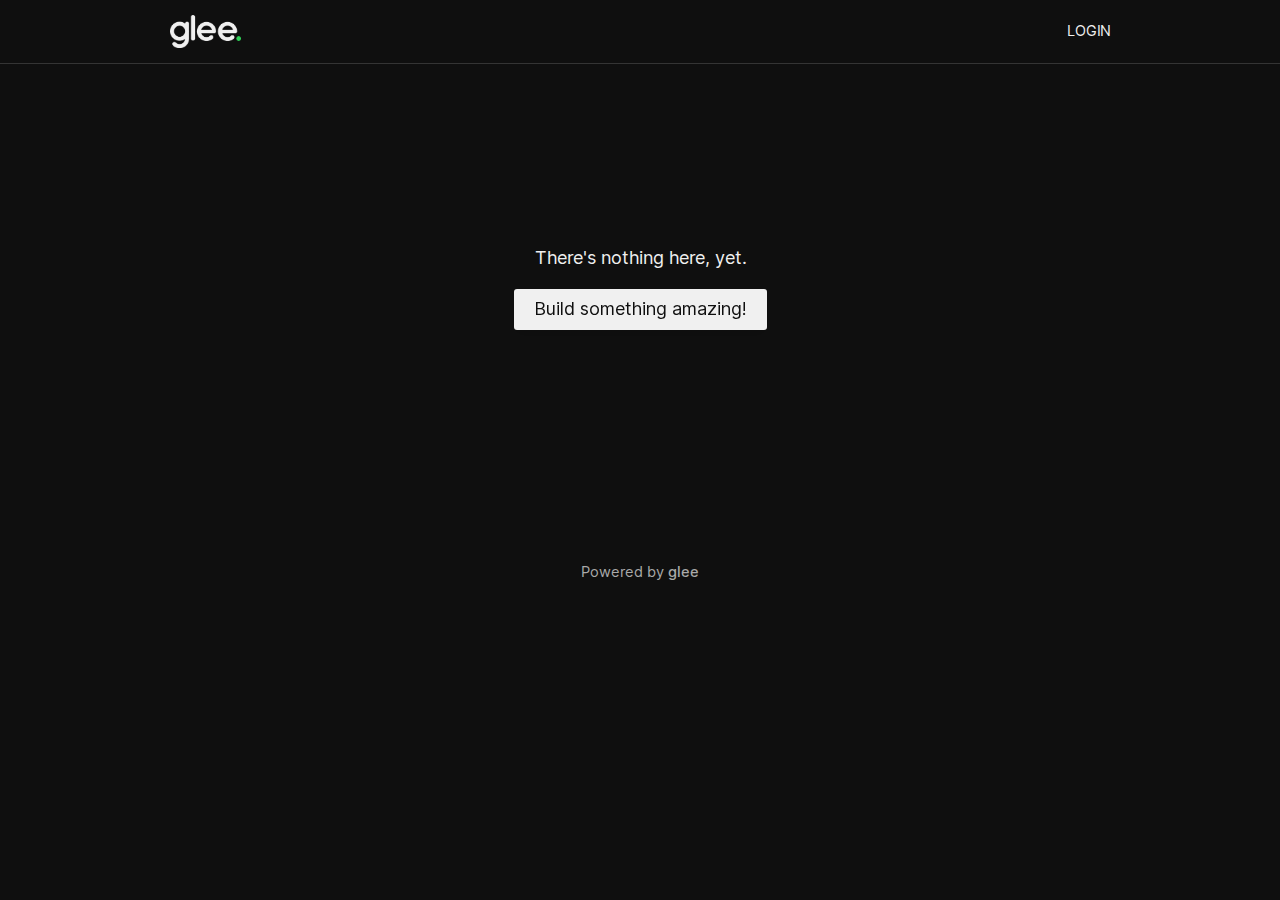
<file: index.html>
<!DOCTYPE html><html lang="en"><head><meta charSet="utf-8"/><meta http-equiv="x-ua-compatible" content="ie=edge"/><meta name="viewport" content="width=device-width, initial-scale=1.0, minimum-scale=1.0, maximum-scale=1.0, user-scalable=no"/><meta name="keywords" content="glee,feedback,suggestion,feature,request,bugs,track,collect,manage,user,customer,engagement,product"/><meta name="generator" content="Humanoid"/><meta name="author:name" content="Sankarsan Kampa"/><meta name="author:alias" content="Traction"/><meta name="author:username" content="k3rn31p4nic"/><meta property="og:site_name" content="glee."/><meta property="og:url" content="https://glee.traction.one"/><meta property="og:type" content="website"/><meta property="og:image:width" content="279"/><meta property="og:image:height" content="279"/><meta property="og:image" content="https://glee.traction.one/og-image.jpg"/><link rel="apple-touch-icon" sizes="180x180" href="/apple-touch-icon.png"/><link rel="shortcut icon" href="https://glee.traction.one/favicon.ico"/><link rel="icon" type="image/x-icon" href="https://glee.traction.one/favicon.ico"/><link rel="icon" type="image/png" sizes="32x32" href="/favicon-32x32.png"/><link rel="icon" type="image/png" sizes="16x16" href="/favicon-16x16.png"/><link rel="manifest" href="/site.webmanifest"/><link rel="mask-icon" href="/safari-pinned-tab.svg" color="#30d158"/><meta name="apple-mobile-web-app-title" content="glee."/><meta name="application-name" content="glee."/><meta name="msapplication-TileColor" content="#0f0f0f"/><meta name="theme-color" content="#0f0f0f"/><style data-href="/styles.e06bda1cd573fc93dfdc.css">/*! normalize.css v8.0.1 | MIT License | github.com/necolas/normalize.css */html{line-height:1.15;-webkit-text-size-adjust:100%}body{margin:0}main{display:block}h1{font-size:2em;margin:.67em 0}hr{box-sizing:content-box;height:0;overflow:visible}pre{font-family:monospace,monospace;font-size:1em}a{background-color:transparent}abbr[title]{border-bottom:none;text-decoration:underline;-webkit-text-decoration:underline dotted;text-decoration:underline dotted}b,strong{font-weight:bolder}code,kbd,samp{font-family:monospace,monospace;font-size:1em}small{font-size:80%}sub,sup{font-size:75%;line-height:0;position:relative;vertical-align:baseline}sub{bottom:-.25em}sup{top:-.5em}img{border-style:none}button,input,optgroup,select,textarea{font-family:inherit;font-size:100%;line-height:1.15;margin:0}button,input{overflow:visible}button,select{text-transform:none}[type=button],[type=reset],[type=submit],button{-webkit-appearance:button}[type=button]::-moz-focus-inner,[type=reset]::-moz-focus-inner,[type=submit]::-moz-focus-inner,button::-moz-focus-inner{border-style:none;padding:0}[type=button]:-moz-focusring,[type=reset]:-moz-focusring,[type=submit]:-moz-focusring,button:-moz-focusring{outline:1px dotted ButtonText}fieldset{padding:.35em .75em .625em}legend{box-sizing:border-box;color:inherit;display:table;max-width:100%;padding:0;white-space:normal}progress{vertical-align:baseline}textarea{overflow:auto}[type=checkbox],[type=radio]{box-sizing:border-box;padding:0}[type=number]::-webkit-inner-spin-button,[type=number]::-webkit-outer-spin-button{height:auto}[type=search]{-webkit-appearance:textfield;outline-offset:-2px}[type=search]::-webkit-search-decoration{-webkit-appearance:none}::-webkit-file-upload-button{-webkit-appearance:button;font:inherit}details{display:block}summary{display:list-item}[hidden],template{display:none}@font-face{font-family:Inter var;font-weight:100 900;font-display:swap;font-style:normal;font-named-instance:"Regular";src:url(/static/Inter-roman.var-4b3800cd2dcaaa7936dbb6429f257bff.woff2) format("woff2")}@font-face{font-family:Inter var;font-weight:100 900;font-display:swap;font-style:italic;font-named-instance:"Italic";src:url(/static/Inter-italic.var-f86d3fe239f6928e1584f3dd124cf1f8.woff2) format("woff2")}button,html,input{font-family:Inter var,-apple-system,BlinkMacSystemFont,Helvetica Neue,Helvetica,Arial,sans-serif;font-size:18px}@supports (font-variation-settings:normal){button,html,input{font-family:Inter var,-apple-system,BlinkMacSystemFont,Helvetica Neue,Helvetica,Arial,sans-serif}}html{--blue:#0a84ff;--green:#30d158;--orange:#ff9f0a;--red:#ff453a;--yellow:#ffd60a;--light:#f0f0f0;--dark:#0f0f0f;--somewhat-dark:#23272a;--dark-but-not-black:#0c0e11;--transition-default-time:.14s}::selection{background-color:hsla(0,0%,78.4%,.8);color:var(--dark)}*,:after,:before{box-sizing:border-box;font-smooth:always;text-rendering:optimizeLegibility;-webkit-font-smoothing:subpixel-antialiased;-moz-osx-font-smoothing:grayscale}body{overflow-x:hidden;background-color:var(--dark);color:var(--light)}h1,h2,h3,h4,h5,h6{margin:0}a{text-decoration:none;cursor:pointer;transition:color var(--transition-default-time) ease-in-out}a,a:hover{color:inherit}p a{color:var(--accent)}p a:hover{color:var(--accent-light)}button{padding:10px 20px;border:none;border-radius:3px;color:var(--dark);background-color:var(--light);box-shadow:0 5px 10px -8px rgba(0,0,0,.2);transform:translateZ(0);transition:box-shadow var(--transition-default-time) cubic-bezier(.175,.885,.32,1.275),transform var(--transition-default-time) cubic-bezier(.175,.885,.32,1.275),-webkit-filter var(--transition-default-time) ease;transition:box-shadow var(--transition-default-time) cubic-bezier(.175,.885,.32,1.275),transform var(--transition-default-time) cubic-bezier(.175,.885,.32,1.275),filter var(--transition-default-time) ease;transition:box-shadow var(--transition-default-time) cubic-bezier(.175,.885,.32,1.275),transform var(--transition-default-time) cubic-bezier(.175,.885,.32,1.275),filter var(--transition-default-time) ease,-webkit-filter var(--transition-default-time) ease;cursor:pointer}button:hover{-webkit-filter:brightness(105%);filter:brightness(105%)}input,option,select,textarea{outline:0;color:inherit;font-family:inherit;font-size:inherit}</style><meta name="generator" content="Gatsby 2.24.2"/><title data-react-helmet="true">Glee - Feedback management made easy</title><meta data-react-helmet="true" name="robots" content="noodp"/><meta data-react-helmet="true" name="twitter:title" property="og:title" content="Glee - Feedback management made easy"/><meta data-react-helmet="true" name="description" content="Glee is a user feedback management service for businesses, developers, creators or anyone that&#x27;s looking to collect and manage user feedback to better understand user needs and prioritize their roadmap."/><meta data-react-helmet="true" name="twitter:description" property="og:description" content="Glee is a user feedback management service for businesses, developers, creators or anyone that&#x27;s looking to collect and manage user feedback to better understand user needs and prioritize their roadmap."/><meta data-react-helmet="true" name="twitter:image" property="og:image" content="https://glee.traction.one/og-image.jpg"/><link as="script" rel="preload" href="/webpack-runtime-b1e3eb95103a2b45ba34.js"/><link as="script" rel="preload" href="/framework-5c941325b0da099c1942.js"/><link as="script" rel="preload" href="/styles-869c0f964dd980579b08.js"/><link as="script" rel="preload" href="/78e521c3-902e0b767ff1272898b2.js"/><link as="script" rel="preload" href="/app-21ea91690affb46cbcb8.js"/><link as="script" rel="preload" href="/95b64a6e-41cfa123227007ce425f.js"/><link as="script" rel="preload" href="/5e2a4920-85977cff4e3ca9fd56c6.js"/><link as="script" rel="preload" href="/545f34e4-c2ad8e36904946022923.js"/><link as="script" rel="preload" href="/component---src-pages-index-jsx-54b2f20435f45214cceb.js"/><link as="fetch" rel="preload" href="/page-data/index/page-data.json" crossorigin="anonymous"/><link as="fetch" rel="preload" href="/page-data/app-data.json" crossorigin="anonymous"/></head><body id="___traction"><noscript id="gatsby-noscript">You need to enable JavaScript to be able to run Glee.</noscript><div id="___gatsby"><div style="outline:none" tabindex="-1" id="gatsby-focus-wrapper"><div><div style="outline:none" tabindex="-1"><div><style data-emotion-css="17nrlvj">.css-17nrlvj{height:64px;border-bottom:1px solid rgba(200,200,200,.2);}</style><header class="css-17nrlvj"><style data-emotion-css="go2s5x">.css-go2s5x{padding:0 15px;height:100%;max-width:1000px;margin:0 auto;display:-webkit-box;display:-webkit-flex;display:-ms-flexbox;display:flex;-webkit-align-items:center;-webkit-box-align:center;-ms-flex-align:center;align-items:center;-webkit-box-pack:justify;-webkit-justify-content:space-between;-ms-flex-pack:justify;justify-content:space-between;}</style><div class="css-go2s5x"><style data-emotion-css="g53lod">.css-g53lod{height:100%;padding:15px;display:-webkit-box;display:-webkit-flex;display:-ms-flexbox;display:flex;-webkit-align-items:center;-webkit-box-align:center;-ms-flex-align:center;align-items:center;}</style><a aria-current="page" class="css-g53lod" href="/"><style data-emotion-css="1lis3v7">.css-1lis3v7{height:100%;width:72px;}</style><div class="css-1lis3v7"><div class=" gatsby-image-wrapper" style="position:relative;overflow:hidden;display:inline-block;width:100%;height:100%"><noscript><picture><source srcset="/static/ed23ae35d0ea668913e122fe2f0cdede/497c6/logotype_light.png 1x,
/static/ed23ae35d0ea668913e122fe2f0cdede/2a4de/logotype_light.png 1.5x,
/static/ed23ae35d0ea668913e122fe2f0cdede/ee604/logotype_light.png 2x" /><img loading="lazy" width="400" height="186" srcset="/static/ed23ae35d0ea668913e122fe2f0cdede/497c6/logotype_light.png 1x,
/static/ed23ae35d0ea668913e122fe2f0cdede/2a4de/logotype_light.png 1.5x,
/static/ed23ae35d0ea668913e122fe2f0cdede/ee604/logotype_light.png 2x" src="/static/ed23ae35d0ea668913e122fe2f0cdede/497c6/logotype_light.png" alt="" style="position:absolute;top:0;left:0;opacity:1;width:100%;height:100%;object-fit:cover;object-position:center"/></picture></noscript></div></div></a><style data-emotion-css="qjzclo">.css-qjzclo{padding:15px;font-size:.8em;text-transform:uppercase;}</style><a href="" class="css-qjzclo">Login</a></div></header><style data-emotion-css="17v9v2i">.css-17v9v2i{margin:0 auto;padding:15px;display:-webkit-box;display:-webkit-flex;display:-ms-flexbox;display:flex;-webkit-flex-direction:column;-ms-flex-direction:column;flex-direction:column;min-height:calc(100vh);max-width:1000px;}</style><main class="css-17v9v2i"><div style="outline:none" tabindex="-1"><style data-emotion-css="srron6">.css-srron6{padding:20px;display:-webkit-box;display:-webkit-flex;display:-ms-flexbox;display:flex;-webkit-flex-direction:column;-ms-flex-direction:column;flex-direction:column;}</style><div class="css-srron6"><style data-emotion-css="o7sorj">.css-o7sorj{position:relative;max-width:720px;min-height:50vh;margin:0 auto;display:-webkit-box;display:-webkit-flex;display:-ms-flexbox;display:flex;-webkit-flex-direction:column;-ms-flex-direction:column;flex-direction:column;-webkit-align-items:center;-webkit-box-align:center;-ms-flex-align:center;align-items:center;-webkit-box-pack:center;-webkit-justify-content:center;-ms-flex-pack:center;justify-content:center;text-align:center;}</style><div class="css-o7sorj"><style data-emotion-css="sfj4h7">.css-sfj4h7{top:20%;left:70%;position:absolute;padding:3px;border-radius:0;-webkit-transform:rotateZ(120deg);-ms-transform:rotateZ(120deg);transform:rotateZ(120deg);background-color:var(--green);}</style><div class="css-sfj4h7"></div><style data-emotion-css="vt0cjz">.css-vt0cjz{top:90%;left:-20%;position:absolute;padding:3px;border-radius:50%;-webkit-transform:rotateZ(120deg);-ms-transform:rotateZ(120deg);transform:rotateZ(120deg);background-color:var(--green);}</style><div class="css-vt0cjz"></div><style data-emotion-css="miklla">.css-miklla{top:40%;left:10%;position:absolute;padding:6px;border-radius:50%;-webkit-transform:rotateZ(30deg);-ms-transform:rotateZ(30deg);transform:rotateZ(30deg);background-color:var(--green);}</style><div class="css-miklla"></div><style data-emotion-css="wsrk7m">.css-wsrk7m{top:90%;left:80%;position:absolute;padding:6px;border-radius:0;-webkit-transform:rotateZ(30deg);-ms-transform:rotateZ(30deg);transform:rotateZ(30deg);background-color:var(--green);}</style><div class="css-wsrk7m"></div><style data-emotion-css="gdbf11">.css-gdbf11{top:0;left:0;position:absolute;padding:9px;border-radius:50%;-webkit-transform:rotateZ(120deg);-ms-transform:rotateZ(120deg);transform:rotateZ(120deg);background-color:var(--green);}</style><div class="css-gdbf11"></div><style data-emotion-css="diz5dx">.css-diz5dx{top:40%;left:120%;position:absolute;padding:9px;border-radius:0;-webkit-transform:rotateZ(120deg);-ms-transform:rotateZ(120deg);transform:rotateZ(120deg);background-color:var(--green);}</style><div class="css-diz5dx"></div><style data-emotion-css="5ft2az">.css-5ft2az{top:80%;left:30%;position:absolute;padding:13px;border-radius:50%;-webkit-transform:rotateZ(30deg);-ms-transform:rotateZ(30deg);transform:rotateZ(30deg);background-color:var(--green);}</style><div class="css-5ft2az"></div><style data-emotion-css="1w0f8gn">.css-1w0f8gn{font-size:2.5em;font-weight:700;margin-bottom:30px;z-index:1;}</style><div class="css-1w0f8gn">Collect feedback and make great products</div><style data-emotion-css="r6z5ec">.css-r6z5ec{z-index:1;}</style><div class="css-r6z5ec">Whether you&#x27;re a startup, a solo developer, an artist, a creator, or just a handful of friends building a great product or creating interesting content, Glee makes it easy to collect, track and manage feedback from your users.</div><style data-emotion-css="gp1s8m">.css-gp1s8m{z-index:1;margin:30px 20px;}</style><div class="css-gp1s8m"><style data-emotion-css="cf5um4">.css-cf5um4{font-weight:500;background-color:var(--green);box-shadow:0px 15px 50px -10px black;}.css-cf5um4:active{-webkit-filter:saturate(80%);filter:saturate(80%);}</style><button class="css-cf5um4">Dive in</button></div></div><style data-emotion-css="1ki18et">.css-1ki18et{position:relative;display:-webkit-box;display:-webkit-flex;display:-ms-flexbox;display:flex;border-radius:13px;background-color:rgba(100,100,100,.3);box-shadow:0px 15px 50px -10px black;}</style><div class="css-1ki18et"><style data-emotion-css="5fy5y6">.css-5fy5y6{position:absolute;top:50%;left:50%;-webkit-transform:translateX(-50%) translateY(-50%);-ms-transform:translateX(-50%) translateY(-50%);transform:translateX(-50%) translateY(-50%);background-color:var(--green);color:black;padding:10px 20px;border-radius:50px;font-weight:500;box-shadow:0px 0px 30px -10px rgba(0,0,0,1);border:1px solid var(--green);cursor:pointer;-webkit-transition:border var(--transition-default-time) ease-out;transition:border var(--transition-default-time) ease-out;}.css-5fy5y6:hover{border:3px solid var(--green);}.css-5fy5y6:active{border:2px solid var(--green);}</style><div class="css-5fy5y6">See how it works</div><style data-emotion-css="jycxbg">.css-jycxbg{-webkit-flex:2;-ms-flex:2;flex:2;margin:30px;}</style><div class="css-jycxbg"><style data-emotion-css="zwiamn">.css-zwiamn{margin:20px;}</style><div class="css-zwiamn"><style data-emotion-css="23xefj">.css-23xefj{width:80%;margin-bottom:5px;padding:8px;border-radius:3px;background-color:rgba(200,200,200,.3);}</style><div class="css-23xefj"></div><style data-emotion-css="hel4bl">.css-hel4bl{width:100px;margin-bottom:5px;padding:8px;border-radius:3px;background-color:var(--blue);}</style><div class="css-hel4bl"></div><style data-emotion-css="q3ds46">.css-q3ds46{width:100%;margin-bottom:5px;padding:8px;border-radius:3px;background-color:rgba(200,200,200,.2);}</style><div class="css-q3ds46"></div><style data-emotion-css="1vduktc">.css-1vduktc{width:50%;margin-bottom:5px;padding:8px;border-radius:3px;background-color:rgba(200,200,200,.2);}</style><div class="css-1vduktc"></div></div><div class="css-zwiamn"><div class="css-23xefj"></div><style data-emotion-css="jjwexo">.css-jjwexo{width:100px;margin-bottom:5px;padding:8px;border-radius:3px;background-color:var(--red);}</style><div class="css-jjwexo"></div><div class="css-q3ds46"></div><div class="css-1vduktc"></div></div><div class="css-zwiamn"><div class="css-23xefj"></div><div class="css-hel4bl"></div><div class="css-q3ds46"></div><div class="css-1vduktc"></div></div><div class="css-zwiamn"><div class="css-23xefj"></div><div class="css-hel4bl"></div><div class="css-q3ds46"></div><div class="css-1vduktc"></div></div></div><style data-emotion-css="gm73zx">.css-gm73zx{-webkit-flex:1;-ms-flex:1;flex:1;margin-top:50px;border-top-left-radius:5px;border-bottom-right-radius:13px;background-color:rgba(100,100,100,.5);}</style><div class="css-gm73zx"><style data-emotion-css="ma2ok9">.css-ma2ok9{height:30px;margin:20px 20px 10px;padding:8px;border-radius:3px;background-color:rgba(0,0,0,.5);}</style><div class="css-ma2ok9"></div><style data-emotion-css="r7cewt">.css-r7cewt{height:100px;margin:10px 20px;padding:8px;border-radius:3px;background-color:rgba(0,0,0,.5);}</style><div class="css-r7cewt"></div><style data-emotion-css="u2ip4z">.css-u2ip4z{height:30px;margin:10px 20px;padding:8px;border-radius:3px;background-color:rgba(20,20,20,.5);}</style><div class="css-u2ip4z"></div></div></div><style data-emotion-css="1mwaqsn">.css-1mwaqsn{margin-top:100px;text-align:center;}</style><div class="css-1mwaqsn"><style data-emotion-css="jvnrwa">.css-jvnrwa{font-size:1.5em;margin-bottom:15px;}</style><div class="css-jvnrwa">Plans</div><style data-emotion-css="nd665n">.css-nd665n{margin-bottom:30px;color:lightgrey;}</style><div class="css-nd665n">Compare the available plans and choose the right one for you. Get started for free, upgrade later.</div><style data-emotion-css="ad6xg9">.css-ad6xg9{margin:50px 0;display:-webkit-box;display:-webkit-flex;display:-ms-flexbox;display:flex;background-color:var(--dark);overflow-x:auto;-webkit-scrollbar-width:thin;-moz-scrollbar-width:thin;-ms-scrollbar-width:thin;scrollbar-width:thin;}</style><div class="css-ad6xg9"><style data-emotion-css="he5cw7">.css-he5cw7{width:250px;min-width:250px;margin:25px;display:-webkit-box;display:-webkit-flex;display:-ms-flexbox;display:flex;-webkit-flex-direction:column;-ms-flex-direction:column;flex-direction:column;-webkit-box-pack:justify;-webkit-justify-content:space-between;-ms-flex-pack:justify;justify-content:space-between;border-radius:3px;background-color:rgba(100,100,100,.1);box-shadow:0px 10px 30px -10px black;}</style><div class="css-he5cw7"><style data-emotion-css="n4c26r">.css-n4c26r{height:100px;padding:15px;background-color:rgba(100,100,100,.1);border-radius:3px;opacity:1;}</style><div class="css-n4c26r"><style data-emotion-css="tuo7js">.css-tuo7js{font-weight:500;margin-bottom:5px;}</style><div class="css-tuo7js">Free</div><style data-emotion-css="hcueip">.css-hcueip{font-size:.8em;color:darkgrey;}</style><div class="css-hcueip">Ideal for experimenting with Glee and for small side projects.</div></div><style data-emotion-css="v92ade">.css-v92ade{padding:25px;font-size:.8em;opacity:1;}</style><div class="css-v92ade"><style data-emotion-css="5789y9">.css-5789y9{display:-webkit-box;display:-webkit-flex;display:-ms-flexbox;display:flex;margin-bottom:5px;text-align:left;opacity:1;}</style><div title="" class="css-5789y9"><style data-emotion-css="h8lbrb">.css-h8lbrb{min-width:15px;margin-right:10px;color:var(--green);}</style><svg stroke="currentColor" fill="none" stroke-width="2" viewBox="0 0 24 24" stroke-linecap="round" stroke-linejoin="round" class="css-h8lbrb" height="1em" width="1em" xmlns="http://www.w3.org/2000/svg"><polyline points="20 6 9 17 4 12"></polyline></svg><div>1 Team Member</div></div><div title="" class="css-5789y9"><svg stroke="currentColor" fill="none" stroke-width="2" viewBox="0 0 24 24" stroke-linecap="round" stroke-linejoin="round" class="css-h8lbrb" height="1em" width="1em" xmlns="http://www.w3.org/2000/svg"><polyline points="20 6 9 17 4 12"></polyline></svg><div>Private Visibility<style data-emotion-css="1wtkwqo">.css-1wtkwqo{margin-left:5px;color:var(--blue);}</style><svg stroke="currentColor" fill="currentColor" stroke-width="0" viewBox="0 0 512 512" class="css-1wtkwqo" height="1em" width="1em" xmlns="http://www.w3.org/2000/svg"><title>Organization is only visible to you.</title><path d="M235.4 172.2c0-11.4 9.3-19.9 20.5-19.9 11.4 0 20.7 8.5 20.7 19.9s-9.3 20-20.7 20c-11.2 0-20.5-8.6-20.5-20zm1.4 35.7H275V352h-38.2V207.9z"></path><path d="M256 76c48.1 0 93.3 18.7 127.3 52.7S436 207.9 436 256s-18.7 93.3-52.7 127.3S304.1 436 256 436c-48.1 0-93.3-18.7-127.3-52.7S76 304.1 76 256s18.7-93.3 52.7-127.3S207.9 76 256 76m0-28C141.1 48 48 141.1 48 256s93.1 208 208 208 208-93.1 208-208S370.9 48 256 48z"></path></svg></div></div><div title="" class="css-5789y9"><svg stroke="currentColor" fill="none" stroke-width="2" viewBox="0 0 24 24" stroke-linecap="round" stroke-linejoin="round" class="css-h8lbrb" height="1em" width="1em" xmlns="http://www.w3.org/2000/svg"><polyline points="20 6 9 17 4 12"></polyline></svg><div>Random Organization Code<svg stroke="currentColor" fill="currentColor" stroke-width="0" viewBox="0 0 512 512" class="css-1wtkwqo" height="1em" width="1em" xmlns="http://www.w3.org/2000/svg"><title>A random unique code will be autogenerated for the organization.</title><path d="M235.4 172.2c0-11.4 9.3-19.9 20.5-19.9 11.4 0 20.7 8.5 20.7 19.9s-9.3 20-20.7 20c-11.2 0-20.5-8.6-20.5-20zm1.4 35.7H275V352h-38.2V207.9z"></path><path d="M256 76c48.1 0 93.3 18.7 127.3 52.7S436 207.9 436 256s-18.7 93.3-52.7 127.3S304.1 436 256 436c-48.1 0-93.3-18.7-127.3-52.7S76 304.1 76 256s18.7-93.3 52.7-127.3S207.9 76 256 76m0-28C141.1 48 48 141.1 48 256s93.1 208 208 208 208-93.1 208-208S370.9 48 256 48z"></path></svg></div></div><div title="" class="css-5789y9"><svg stroke="currentColor" fill="none" stroke-width="2" viewBox="0 0 24 24" stroke-linecap="round" stroke-linejoin="round" class="css-h8lbrb" height="1em" width="1em" xmlns="http://www.w3.org/2000/svg"><polyline points="20 6 9 17 4 12"></polyline></svg><div>Community Support</div></div></div><style data-emotion-css="tizg2c">.css-tizg2c{padding:20px;font-size:.8em;font-weight:500;font-family:monospace;border-radius:3px;background-color:rgba(100,100,100,.1);color:var(--green);}</style><div class="css-tizg2c">Free</div></div><div class="css-he5cw7"><div class="css-n4c26r"><div class="css-tuo7js">Hobby</div><div class="css-hcueip">Perfect for small scale personal projects and hobby apps.</div></div><div class="css-v92ade"><style data-emotion-css="1d5gcyo">.css-1d5gcyo{display:-webkit-box;display:-webkit-flex;display:-ms-flexbox;display:flex;margin-bottom:5px;text-align:left;}</style><div class="css-1d5gcyo"><svg stroke="currentColor" fill="none" stroke-width="2" viewBox="0 0 24 24" stroke-linecap="round" stroke-linejoin="round" class="css-h8lbrb" height="1em" width="1em" xmlns="http://www.w3.org/2000/svg"><line x1="19" y1="12" x2="5" y2="12"></line><polyline points="12 19 5 12 12 5"></polyline></svg><div>Everything in <!-- -->Free</div></div><div title="" class="css-5789y9"><style data-emotion-css="1plvzan">.css-1plvzan{min-width:15px;margin-right:10px;color:var(--blue);}</style><svg stroke="currentColor" fill="currentColor" stroke-width="0" viewBox="0 0 512 512" class="css-1plvzan" height="1em" width="1em" xmlns="http://www.w3.org/2000/svg"><path d="M456.8 182.4c-20-19.6-46.8-30.4-75.2-30.4-28.5 0-55.2 10.8-75.2 30.4l-31.2 30c-1.6 1.6-1.6 4.2 0 5.7l19.4 19.1c1.5 1.5 4 1.5 5.6 0l31-30.1c13.5-13.1 31.3-20.3 50.3-20.3 19 0 36.8 7.2 50.3 20.3 13.4 13.1 20.7 30.5 20.7 49 0 18.4-7.4 35.8-20.7 48.7-13.5 13.1-31.3 20.3-50.3 20.3-19 0-36.8-7.2-50.3-20.3L205.6 182.4c-20.2-19.6-46.9-30.4-75.2-30.4-28.5 0-55.2 10.8-75.2 30.4C35.1 202 24 228.1 24 256c0 27.8 11.1 54 31.2 73.6 20 19.6 46.8 30.4 75.2 30.4 28.5 0 55.2-10.8 75.2-30.4l31-30c1.6-1.6 1.6-4.2 0-5.7L217.2 275c-1.5-1.5-4-1.5-5.6 0l-31 29.9c-13.5 13.1-31.3 20.3-50.3 20.3-19 0-36.8-7.2-50.3-20.3-13.4-13.1-20.7-30.5-20.7-49 0-18.4 7.4-35.7 20.7-48.7 13.5-13.1 31.3-20.3 50.3-20.3 19 0 36.8 7.2 50.3 20.3l125.5 122.5c20.2 19.6 46.9 30.4 75.2 30.4 28.5 0 55.2-10.8 75.2-30.4 20.2-19.6 31.3-45.7 31.3-73.6.2-27.9-10.9-54.1-31-73.7z"></path></svg><div>Unlimited Users</div></div><div title="" class="css-5789y9"><svg stroke="currentColor" fill="none" stroke-width="2" viewBox="0 0 24 24" stroke-linecap="round" stroke-linejoin="round" class="css-h8lbrb" height="1em" width="1em" xmlns="http://www.w3.org/2000/svg"><polyline points="20 6 9 17 4 12"></polyline></svg><div>10 Team Members</div></div><div title="" class="css-5789y9"><svg stroke="currentColor" fill="none" stroke-width="2" viewBox="0 0 24 24" stroke-linecap="round" stroke-linejoin="round" class="css-h8lbrb" height="1em" width="1em" xmlns="http://www.w3.org/2000/svg"><polyline points="20 6 9 17 4 12"></polyline></svg><div>Public Visibility<svg stroke="currentColor" fill="currentColor" stroke-width="0" viewBox="0 0 512 512" class="css-1wtkwqo" height="1em" width="1em" xmlns="http://www.w3.org/2000/svg"><title>Change visibility of the organization so everyone can see it.</title><path d="M235.4 172.2c0-11.4 9.3-19.9 20.5-19.9 11.4 0 20.7 8.5 20.7 19.9s-9.3 20-20.7 20c-11.2 0-20.5-8.6-20.5-20zm1.4 35.7H275V352h-38.2V207.9z"></path><path d="M256 76c48.1 0 93.3 18.7 127.3 52.7S436 207.9 436 256s-18.7 93.3-52.7 127.3S304.1 436 256 436c-48.1 0-93.3-18.7-127.3-52.7S76 304.1 76 256s18.7-93.3 52.7-127.3S207.9 76 256 76m0-28C141.1 48 48 141.1 48 256s93.1 208 208 208 208-93.1 208-208S370.9 48 256 48z"></path></svg></div></div><div title="" class="css-5789y9"><svg stroke="currentColor" fill="none" stroke-width="2" viewBox="0 0 24 24" stroke-linecap="round" stroke-linejoin="round" class="css-h8lbrb" height="1em" width="1em" xmlns="http://www.w3.org/2000/svg"><polyline points="20 6 9 17 4 12"></polyline></svg><div>Discord Integration<svg stroke="currentColor" fill="currentColor" stroke-width="0" viewBox="0 0 512 512" class="css-1wtkwqo" height="1em" width="1em" xmlns="http://www.w3.org/2000/svg"><title>Send notification to a Discord channel when a feedback is posted.</title><path d="M235.4 172.2c0-11.4 9.3-19.9 20.5-19.9 11.4 0 20.7 8.5 20.7 19.9s-9.3 20-20.7 20c-11.2 0-20.5-8.6-20.5-20zm1.4 35.7H275V352h-38.2V207.9z"></path><path d="M256 76c48.1 0 93.3 18.7 127.3 52.7S436 207.9 436 256s-18.7 93.3-52.7 127.3S304.1 436 256 436c-48.1 0-93.3-18.7-127.3-52.7S76 304.1 76 256s18.7-93.3 52.7-127.3S207.9 76 256 76m0-28C141.1 48 48 141.1 48 256s93.1 208 208 208 208-93.1 208-208S370.9 48 256 48z"></path></svg></div></div><style data-emotion-css="xqh9gt">.css-xqh9gt{display:-webkit-box;display:-webkit-flex;display:-ms-flexbox;display:flex;margin-bottom:5px;text-align:left;opacity:0.5;}</style><div title="Coming Soon" class="css-xqh9gt"><svg stroke="currentColor" fill="none" stroke-width="2" viewBox="0 0 24 24" stroke-linecap="round" stroke-linejoin="round" class="css-h8lbrb" height="1em" width="1em" xmlns="http://www.w3.org/2000/svg"><polyline points="20 6 9 17 4 12"></polyline></svg><div>Slack Integration<svg stroke="currentColor" fill="currentColor" stroke-width="0" viewBox="0 0 512 512" class="css-1wtkwqo" height="1em" width="1em" xmlns="http://www.w3.org/2000/svg"><title>Send notification to a Slack channel when a feedback is posted.</title><path d="M235.4 172.2c0-11.4 9.3-19.9 20.5-19.9 11.4 0 20.7 8.5 20.7 19.9s-9.3 20-20.7 20c-11.2 0-20.5-8.6-20.5-20zm1.4 35.7H275V352h-38.2V207.9z"></path><path d="M256 76c48.1 0 93.3 18.7 127.3 52.7S436 207.9 436 256s-18.7 93.3-52.7 127.3S304.1 436 256 436c-48.1 0-93.3-18.7-127.3-52.7S76 304.1 76 256s18.7-93.3 52.7-127.3S207.9 76 256 76m0-28C141.1 48 48 141.1 48 256s93.1 208 208 208 208-93.1 208-208S370.9 48 256 48z"></path></svg></div></div><div title="" class="css-5789y9"><svg stroke="currentColor" fill="none" stroke-width="2" viewBox="0 0 24 24" stroke-linecap="round" stroke-linejoin="round" class="css-h8lbrb" height="1em" width="1em" xmlns="http://www.w3.org/2000/svg"><polyline points="20 6 9 17 4 12"></polyline></svg><div>Custom Organization Code<svg stroke="currentColor" fill="currentColor" stroke-width="0" viewBox="0 0 512 512" class="css-1wtkwqo" height="1em" width="1em" xmlns="http://www.w3.org/2000/svg"><title>Set custom unique code for the organization.</title><path d="M235.4 172.2c0-11.4 9.3-19.9 20.5-19.9 11.4 0 20.7 8.5 20.7 19.9s-9.3 20-20.7 20c-11.2 0-20.5-8.6-20.5-20zm1.4 35.7H275V352h-38.2V207.9z"></path><path d="M256 76c48.1 0 93.3 18.7 127.3 52.7S436 207.9 436 256s-18.7 93.3-52.7 127.3S304.1 436 256 436c-48.1 0-93.3-18.7-127.3-52.7S76 304.1 76 256s18.7-93.3 52.7-127.3S207.9 76 256 76m0-28C141.1 48 48 141.1 48 256s93.1 208 208 208 208-93.1 208-208S370.9 48 256 48z"></path></svg></div></div></div><div class="css-tizg2c">$5 / mo.</div></div><style data-emotion-css="56keaz">.css-56keaz{width:250px;min-width:250px;margin:25px;display:-webkit-box;display:-webkit-flex;display:-ms-flexbox;display:flex;-webkit-flex-direction:column;-ms-flex-direction:column;flex-direction:column;-webkit-box-pack:justify;-webkit-justify-content:space-between;-ms-flex-pack:justify;justify-content:space-between;border-radius:3px;background-color:rgba(100,100,100,.1);box-shadow:0px 5px 15px -5px black;}</style><div class="css-56keaz"><style data-emotion-css="51t72c">.css-51t72c{height:100px;padding:15px;background-color:rgba(100,100,100,.1);border-radius:3px;opacity:0.3;}</style><div class="css-51t72c"><div class="css-tuo7js">Standard</div><div class="css-hcueip">Enhanced features for powering your professional applications.</div></div><style data-emotion-css="k4tsdv">.css-k4tsdv{padding:25px;font-size:.8em;opacity:0.3;}</style><div class="css-k4tsdv"><div class="css-1d5gcyo"><svg stroke="currentColor" fill="none" stroke-width="2" viewBox="0 0 24 24" stroke-linecap="round" stroke-linejoin="round" class="css-h8lbrb" height="1em" width="1em" xmlns="http://www.w3.org/2000/svg"><line x1="19" y1="12" x2="5" y2="12"></line><polyline points="12 19 5 12 12 5"></polyline></svg><div>Everything in <!-- -->Hobby</div></div><div title="" class="css-5789y9"><svg stroke="currentColor" fill="none" stroke-width="2" viewBox="0 0 24 24" stroke-linecap="round" stroke-linejoin="round" class="css-h8lbrb" height="1em" width="1em" xmlns="http://www.w3.org/2000/svg"><polyline points="20 6 9 17 4 12"></polyline></svg><div>50 Team Members</div></div><div title="" class="css-5789y9"><svg stroke="currentColor" fill="none" stroke-width="2" viewBox="0 0 24 24" stroke-linecap="round" stroke-linejoin="round" class="css-h8lbrb" height="1em" width="1em" xmlns="http://www.w3.org/2000/svg"><polyline points="20 6 9 17 4 12"></polyline></svg><div>Feedback Status</div></div><div title="" class="css-5789y9"><svg stroke="currentColor" fill="none" stroke-width="2" viewBox="0 0 24 24" stroke-linecap="round" stroke-linejoin="round" class="css-h8lbrb" height="1em" width="1em" xmlns="http://www.w3.org/2000/svg"><polyline points="20 6 9 17 4 12"></polyline></svg><div>Feedback Categories</div></div><div title="" class="css-5789y9"><svg stroke="currentColor" fill="none" stroke-width="2" viewBox="0 0 24 24" stroke-linecap="round" stroke-linejoin="round" class="css-h8lbrb" height="1em" width="1em" xmlns="http://www.w3.org/2000/svg"><polyline points="20 6 9 17 4 12"></polyline></svg><div>GitHub Integration</div></div><div title="" class="css-5789y9"><svg stroke="currentColor" fill="none" stroke-width="2" viewBox="0 0 24 24" stroke-linecap="round" stroke-linejoin="round" class="css-h8lbrb" height="1em" width="1em" xmlns="http://www.w3.org/2000/svg"><polyline points="20 6 9 17 4 12"></polyline></svg><div>Custom Subdomain</div></div></div><div class="css-tizg2c">Coming Soon</div></div><div class="css-56keaz"><div class="css-51t72c"><div class="css-tuo7js">Premium</div><div class="css-hcueip">Superior features that&#x27;re most important for your business needs.</div></div><div class="css-k4tsdv"><div class="css-1d5gcyo"><svg stroke="currentColor" fill="none" stroke-width="2" viewBox="0 0 24 24" stroke-linecap="round" stroke-linejoin="round" class="css-h8lbrb" height="1em" width="1em" xmlns="http://www.w3.org/2000/svg"><line x1="19" y1="12" x2="5" y2="12"></line><polyline points="12 19 5 12 12 5"></polyline></svg><div>Everything in <!-- -->Standard</div></div><div title="" class="css-5789y9"><svg stroke="currentColor" fill="none" stroke-width="2" viewBox="0 0 24 24" stroke-linecap="round" stroke-linejoin="round" class="css-h8lbrb" height="1em" width="1em" xmlns="http://www.w3.org/2000/svg"><polyline points="20 6 9 17 4 12"></polyline></svg><div>100 Team Members</div></div><div title="" class="css-5789y9"><svg stroke="currentColor" fill="none" stroke-width="2" viewBox="0 0 24 24" stroke-linecap="round" stroke-linejoin="round" class="css-h8lbrb" height="1em" width="1em" xmlns="http://www.w3.org/2000/svg"><polyline points="20 6 9 17 4 12"></polyline></svg><div>Feedback Roadmap</div></div><div title="" class="css-5789y9"><svg stroke="currentColor" fill="none" stroke-width="2" viewBox="0 0 24 24" stroke-linecap="round" stroke-linejoin="round" class="css-h8lbrb" height="1em" width="1em" xmlns="http://www.w3.org/2000/svg"><polyline points="20 6 9 17 4 12"></polyline></svg><div>Webhook Integration</div></div><div title="" class="css-5789y9"><svg stroke="currentColor" fill="none" stroke-width="2" viewBox="0 0 24 24" stroke-linecap="round" stroke-linejoin="round" class="css-h8lbrb" height="1em" width="1em" xmlns="http://www.w3.org/2000/svg"><polyline points="20 6 9 17 4 12"></polyline></svg><div>Statistics Dashboard</div></div><div title="" class="css-5789y9"><svg stroke="currentColor" fill="none" stroke-width="2" viewBox="0 0 24 24" stroke-linecap="round" stroke-linejoin="round" class="css-h8lbrb" height="1em" width="1em" xmlns="http://www.w3.org/2000/svg"><polyline points="20 6 9 17 4 12"></polyline></svg><div>Custom Domain</div></div></div><div class="css-tizg2c">Coming Soon</div></div></div><style data-emotion-css="64y8jr">.css-64y8jr{margin-bottom:100px;color:darkgrey;}.css-64y8jr a{color:var(--green);}</style><div class="css-64y8jr">When you upgrade your plan, changes are applied immediately. When you downgrade your plan, changes are applied at the end of your current billing cycle. If you&#x27;ve any further questions regarding this, feel free to <a href="/contact">contact us</a>.</div><div><style data-emotion-css="regwbp">.css-regwbp{font-size:1.3em;font-weight:700;color:lightgrey;}</style><div class="css-regwbp">Are you ready for it?</div><div class="css-zwiamn"><button class="css-cf5um4">Let&#x27;s Start</button></div></div></div></div></div></main><style data-emotion-css="1htcalr">.css-1htcalr{padding:50px 20px;display:-webkit-box;display:-webkit-flex;display:-ms-flexbox;display:flex;-webkit-flex-direction:column;-ms-flex-direction:column;flex-direction:column;-webkit-align-items:center;-webkit-box-align:center;-ms-flex-align:center;align-items:center;-webkit-box-pack:center;-webkit-justify-content:center;-ms-flex-pack:center;justify-content:center;color:grey;font-size:.9em;}</style><footer class="css-1htcalr"><style data-emotion-css="xwozf5">.css-xwozf5{margin-bottom:10px;color:darkgrey;font-size:.9em;}</style><div class="css-xwozf5"><style data-emotion-css="1mxfsx7">.css-1mxfsx7{padding:5px;}.css-1mxfsx7:hover{color:var(--green);}</style><a class="css-1mxfsx7" href="/terms">Terms</a><a class="css-1mxfsx7" href="/privacy">Privacy</a><a class="css-1mxfsx7" href="/contact">Contact</a></div><style data-emotion-css="qwwj51">.css-qwwj51{font-size:.8em;}</style><div class="css-qwwj51">Copyright © 2020 - <a href="https://traction.one" target="_blank" rel="noreferrer">Sankarsan Kampa</a></div></footer></div></div></div></div><div id="gatsby-announcer" style="position:absolute;top:0;width:1px;height:1px;padding:0;overflow:hidden;clip:rect(0, 0, 0, 0);white-space:nowrap;border:0" aria-live="assertive" aria-atomic="true"></div></div><script id="gatsby-script-loader">/*<![CDATA[*/window.pagePath="/";/*]]>*/</script><script id="gatsby-chunk-mapping">/*<![CDATA[*/window.___chunkMapping={"polyfill":["/polyfill-72e94eca604561ac658c.js"],"app":["/app-21ea91690affb46cbcb8.js"],"component---cache-caches-gatsby-plugin-offline-app-shell-js":["/component---cache-caches-gatsby-plugin-offline-app-shell-js-72af9eb77f29289e1488.js"],"component---src-pages-404-jsx":["/component---src-pages-404-jsx-5bb08554c369df33f6de.js"],"component---src-pages-account-jsx":["/component---src-pages-account-jsx-a1f67f2b80db7b7e73c8.js"],"component---src-pages-authorize-github-jsx":["/component---src-pages-authorize-github-jsx-104ca2f7b1c432c9c127.js"],"component---src-pages-authorize-index-jsx":["/component---src-pages-authorize-index-jsx-a68941675a8ae8dba769.js"],"component---src-pages-contact-jsx":["/component---src-pages-contact-jsx-2625147169d448d6d923.js"],"component---src-pages-index-jsx":["/component---src-pages-index-jsx-54b2f20435f45214cceb.js"],"component---src-pages-new-jsx":["/component---src-pages-new-jsx-ecc209b22229722a58dd.js"],"component---src-pages-privacy-index-jsx":["/component---src-pages-privacy-index-jsx-b182f0b4de288667e5dc.js"],"component---src-pages-sayonara-jsx":["/component---src-pages-sayonara-jsx-c5612e2fe9675715ed40.js"],"component---src-pages-terms-index-jsx":["/component---src-pages-terms-index-jsx-67888e642e023b9b21fd.js"]};/*]]>*/</script><script src="/polyfill-72e94eca604561ac658c.js" nomodule=""></script><script src="/component---src-pages-index-jsx-54b2f20435f45214cceb.js" async=""></script><script src="/545f34e4-c2ad8e36904946022923.js" async=""></script><script src="/5e2a4920-85977cff4e3ca9fd56c6.js" async=""></script><script src="/95b64a6e-41cfa123227007ce425f.js" async=""></script><script src="/app-21ea91690affb46cbcb8.js" async=""></script><script src="/78e521c3-902e0b767ff1272898b2.js" async=""></script><script src="/styles-869c0f964dd980579b08.js" async=""></script><script src="/framework-5c941325b0da099c1942.js" async=""></script><script src="/webpack-runtime-b1e3eb95103a2b45ba34.js" async=""></script></body></html>
</file>
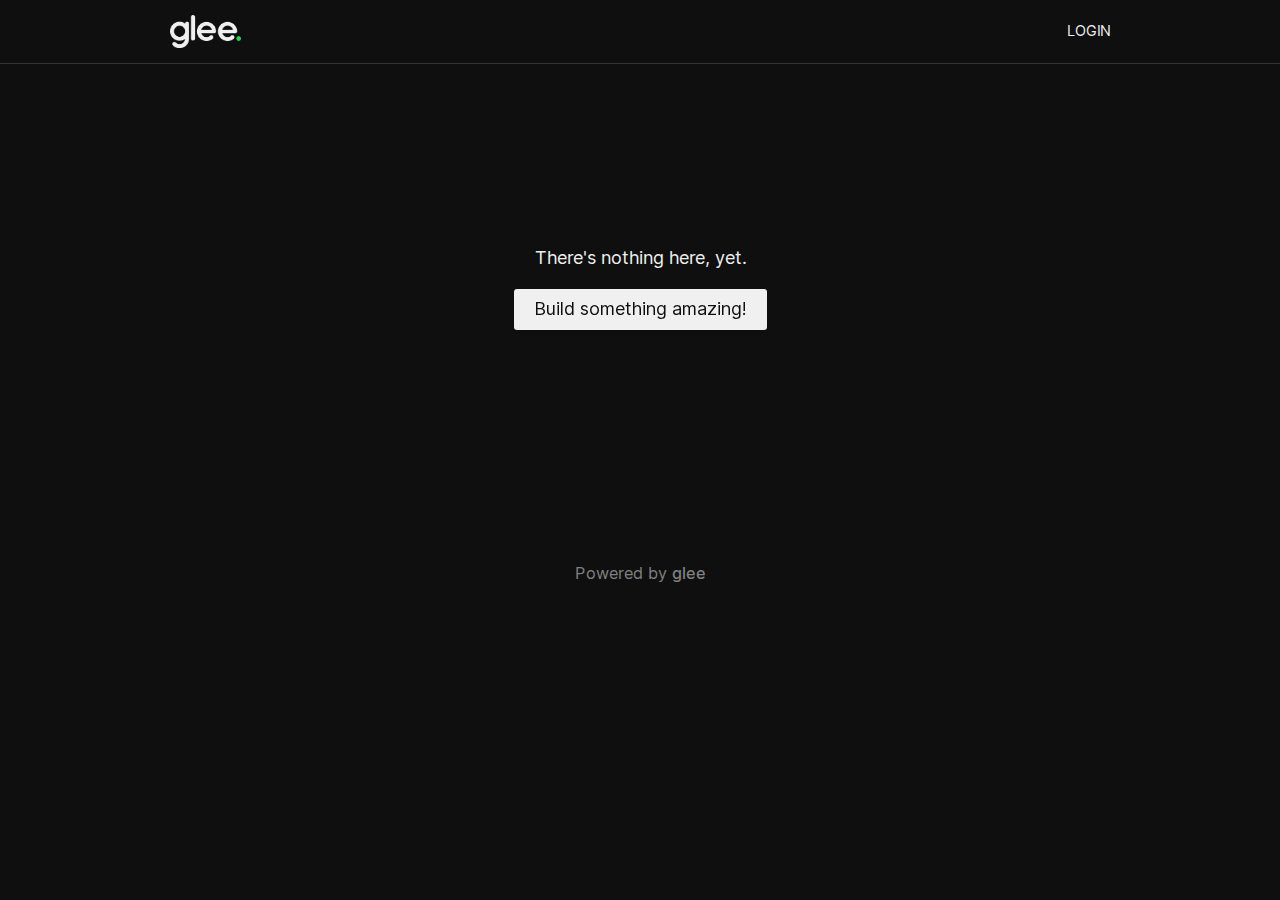
<file: 404/index.html>
<!DOCTYPE html><html lang="en"><head><meta charSet="utf-8"/><meta http-equiv="x-ua-compatible" content="ie=edge"/><meta name="viewport" content="width=device-width, initial-scale=1.0, minimum-scale=1.0, maximum-scale=1.0, user-scalable=no"/><meta name="keywords" content="glee,feedback,suggestion,feature,request,bugs,track,collect,manage,user,customer,engagement,product"/><meta name="generator" content="Humanoid"/><meta name="author:name" content="Sankarsan Kampa"/><meta name="author:alias" content="Traction"/><meta name="author:username" content="k3rn31p4nic"/><meta property="og:site_name" content="glee."/><meta property="og:url" content="https://glee.traction.one"/><meta property="og:type" content="website"/><meta property="og:image:width" content="279"/><meta property="og:image:height" content="279"/><meta property="og:image" content="https://glee.traction.one/og-image.jpg"/><link rel="apple-touch-icon" sizes="180x180" href="/apple-touch-icon.png"/><link rel="shortcut icon" href="https://glee.traction.one/favicon.ico"/><link rel="icon" type="image/x-icon" href="https://glee.traction.one/favicon.ico"/><link rel="icon" type="image/png" sizes="32x32" href="/favicon-32x32.png"/><link rel="icon" type="image/png" sizes="16x16" href="/favicon-16x16.png"/><link rel="manifest" href="/site.webmanifest"/><link rel="mask-icon" href="/safari-pinned-tab.svg" color="#30d158"/><meta name="apple-mobile-web-app-title" content="glee."/><meta name="application-name" content="glee."/><meta name="msapplication-TileColor" content="#0f0f0f"/><meta name="theme-color" content="#0f0f0f"/><style data-href="/styles.e06bda1cd573fc93dfdc.css">/*! normalize.css v8.0.1 | MIT License | github.com/necolas/normalize.css */html{line-height:1.15;-webkit-text-size-adjust:100%}body{margin:0}main{display:block}h1{font-size:2em;margin:.67em 0}hr{box-sizing:content-box;height:0;overflow:visible}pre{font-family:monospace,monospace;font-size:1em}a{background-color:transparent}abbr[title]{border-bottom:none;text-decoration:underline;-webkit-text-decoration:underline dotted;text-decoration:underline dotted}b,strong{font-weight:bolder}code,kbd,samp{font-family:monospace,monospace;font-size:1em}small{font-size:80%}sub,sup{font-size:75%;line-height:0;position:relative;vertical-align:baseline}sub{bottom:-.25em}sup{top:-.5em}img{border-style:none}button,input,optgroup,select,textarea{font-family:inherit;font-size:100%;line-height:1.15;margin:0}button,input{overflow:visible}button,select{text-transform:none}[type=button],[type=reset],[type=submit],button{-webkit-appearance:button}[type=button]::-moz-focus-inner,[type=reset]::-moz-focus-inner,[type=submit]::-moz-focus-inner,button::-moz-focus-inner{border-style:none;padding:0}[type=button]:-moz-focusring,[type=reset]:-moz-focusring,[type=submit]:-moz-focusring,button:-moz-focusring{outline:1px dotted ButtonText}fieldset{padding:.35em .75em .625em}legend{box-sizing:border-box;color:inherit;display:table;max-width:100%;padding:0;white-space:normal}progress{vertical-align:baseline}textarea{overflow:auto}[type=checkbox],[type=radio]{box-sizing:border-box;padding:0}[type=number]::-webkit-inner-spin-button,[type=number]::-webkit-outer-spin-button{height:auto}[type=search]{-webkit-appearance:textfield;outline-offset:-2px}[type=search]::-webkit-search-decoration{-webkit-appearance:none}::-webkit-file-upload-button{-webkit-appearance:button;font:inherit}details{display:block}summary{display:list-item}[hidden],template{display:none}@font-face{font-family:Inter var;font-weight:100 900;font-display:swap;font-style:normal;font-named-instance:"Regular";src:url(/static/Inter-roman.var-4b3800cd2dcaaa7936dbb6429f257bff.woff2) format("woff2")}@font-face{font-family:Inter var;font-weight:100 900;font-display:swap;font-style:italic;font-named-instance:"Italic";src:url(/static/Inter-italic.var-f86d3fe239f6928e1584f3dd124cf1f8.woff2) format("woff2")}button,html,input{font-family:Inter var,-apple-system,BlinkMacSystemFont,Helvetica Neue,Helvetica,Arial,sans-serif;font-size:18px}@supports (font-variation-settings:normal){button,html,input{font-family:Inter var,-apple-system,BlinkMacSystemFont,Helvetica Neue,Helvetica,Arial,sans-serif}}html{--blue:#0a84ff;--green:#30d158;--orange:#ff9f0a;--red:#ff453a;--yellow:#ffd60a;--light:#f0f0f0;--dark:#0f0f0f;--somewhat-dark:#23272a;--dark-but-not-black:#0c0e11;--transition-default-time:.14s}::selection{background-color:hsla(0,0%,78.4%,.8);color:var(--dark)}*,:after,:before{box-sizing:border-box;font-smooth:always;text-rendering:optimizeLegibility;-webkit-font-smoothing:subpixel-antialiased;-moz-osx-font-smoothing:grayscale}body{overflow-x:hidden;background-color:var(--dark);color:var(--light)}h1,h2,h3,h4,h5,h6{margin:0}a{text-decoration:none;cursor:pointer;transition:color var(--transition-default-time) ease-in-out}a,a:hover{color:inherit}p a{color:var(--accent)}p a:hover{color:var(--accent-light)}button{padding:10px 20px;border:none;border-radius:3px;color:var(--dark);background-color:var(--light);box-shadow:0 5px 10px -8px rgba(0,0,0,.2);transform:translateZ(0);transition:box-shadow var(--transition-default-time) cubic-bezier(.175,.885,.32,1.275),transform var(--transition-default-time) cubic-bezier(.175,.885,.32,1.275),-webkit-filter var(--transition-default-time) ease;transition:box-shadow var(--transition-default-time) cubic-bezier(.175,.885,.32,1.275),transform var(--transition-default-time) cubic-bezier(.175,.885,.32,1.275),filter var(--transition-default-time) ease;transition:box-shadow var(--transition-default-time) cubic-bezier(.175,.885,.32,1.275),transform var(--transition-default-time) cubic-bezier(.175,.885,.32,1.275),filter var(--transition-default-time) ease,-webkit-filter var(--transition-default-time) ease;cursor:pointer}button:hover{-webkit-filter:brightness(105%);filter:brightness(105%)}input,option,select,textarea{outline:0;color:inherit;font-family:inherit;font-size:inherit}</style><meta name="generator" content="Gatsby 2.24.2"/><title data-react-helmet="true"></title><link as="script" rel="preload" href="/webpack-runtime-b1e3eb95103a2b45ba34.js"/><link as="script" rel="preload" href="/framework-5c941325b0da099c1942.js"/><link as="script" rel="preload" href="/styles-869c0f964dd980579b08.js"/><link as="script" rel="preload" href="/78e521c3-902e0b767ff1272898b2.js"/><link as="script" rel="preload" href="/app-21ea91690affb46cbcb8.js"/><link as="script" rel="preload" href="/component---src-pages-404-jsx-5bb08554c369df33f6de.js"/><link as="fetch" rel="preload" href="/page-data/404/page-data.json" crossorigin="anonymous"/><link as="fetch" rel="preload" href="/page-data/app-data.json" crossorigin="anonymous"/></head><body id="___traction"><noscript id="gatsby-noscript">You need to enable JavaScript to be able to run Glee.</noscript><div id="___gatsby"><div style="outline:none" tabindex="-1" id="gatsby-focus-wrapper"><div></div></div><div id="gatsby-announcer" style="position:absolute;top:0;width:1px;height:1px;padding:0;overflow:hidden;clip:rect(0, 0, 0, 0);white-space:nowrap;border:0" aria-live="assertive" aria-atomic="true"></div></div><script id="gatsby-script-loader">/*<![CDATA[*/window.pagePath="/404/";/*]]>*/</script><script id="gatsby-chunk-mapping">/*<![CDATA[*/window.___chunkMapping={"polyfill":["/polyfill-72e94eca604561ac658c.js"],"app":["/app-21ea91690affb46cbcb8.js"],"component---cache-caches-gatsby-plugin-offline-app-shell-js":["/component---cache-caches-gatsby-plugin-offline-app-shell-js-72af9eb77f29289e1488.js"],"component---src-pages-404-jsx":["/component---src-pages-404-jsx-5bb08554c369df33f6de.js"],"component---src-pages-account-jsx":["/component---src-pages-account-jsx-a1f67f2b80db7b7e73c8.js"],"component---src-pages-authorize-github-jsx":["/component---src-pages-authorize-github-jsx-104ca2f7b1c432c9c127.js"],"component---src-pages-authorize-index-jsx":["/component---src-pages-authorize-index-jsx-a68941675a8ae8dba769.js"],"component---src-pages-contact-jsx":["/component---src-pages-contact-jsx-2625147169d448d6d923.js"],"component---src-pages-index-jsx":["/component---src-pages-index-jsx-54b2f20435f45214cceb.js"],"component---src-pages-new-jsx":["/component---src-pages-new-jsx-ecc209b22229722a58dd.js"],"component---src-pages-privacy-index-jsx":["/component---src-pages-privacy-index-jsx-b182f0b4de288667e5dc.js"],"component---src-pages-sayonara-jsx":["/component---src-pages-sayonara-jsx-c5612e2fe9675715ed40.js"],"component---src-pages-terms-index-jsx":["/component---src-pages-terms-index-jsx-67888e642e023b9b21fd.js"]};/*]]>*/</script><script src="/polyfill-72e94eca604561ac658c.js" nomodule=""></script><script src="/component---src-pages-404-jsx-5bb08554c369df33f6de.js" async=""></script><script src="/app-21ea91690affb46cbcb8.js" async=""></script><script src="/78e521c3-902e0b767ff1272898b2.js" async=""></script><script src="/styles-869c0f964dd980579b08.js" async=""></script><script src="/framework-5c941325b0da099c1942.js" async=""></script><script src="/webpack-runtime-b1e3eb95103a2b45ba34.js" async=""></script></body></html>
</file>
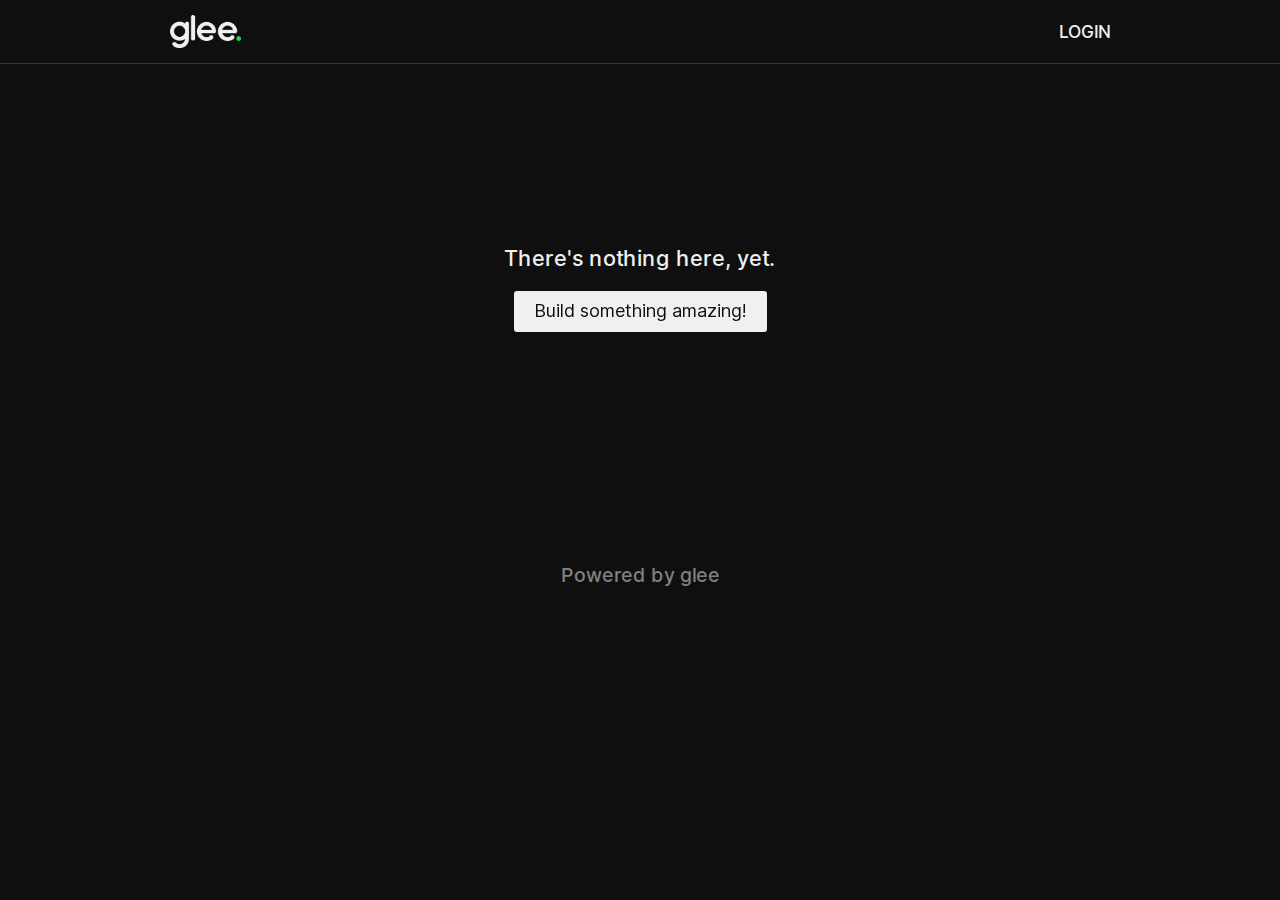
<file: account/index.html>
<!DOCTYPE html><html lang="en"><head><meta charSet="utf-8"/><meta http-equiv="x-ua-compatible" content="ie=edge"/><meta name="viewport" content="width=device-width, initial-scale=1.0, minimum-scale=1.0, maximum-scale=1.0, user-scalable=no"/><meta name="keywords" content="glee,feedback,suggestion,feature,request,bugs,track,collect,manage,user,customer,engagement,product"/><meta name="generator" content="Humanoid"/><meta name="author:name" content="Sankarsan Kampa"/><meta name="author:alias" content="Traction"/><meta name="author:username" content="k3rn31p4nic"/><meta property="og:site_name" content="glee."/><meta property="og:url" content="https://glee.traction.one"/><meta property="og:type" content="website"/><meta property="og:image:width" content="279"/><meta property="og:image:height" content="279"/><meta property="og:image" content="https://glee.traction.one/og-image.jpg"/><link rel="apple-touch-icon" sizes="180x180" href="/apple-touch-icon.png"/><link rel="shortcut icon" href="https://glee.traction.one/favicon.ico"/><link rel="icon" type="image/x-icon" href="https://glee.traction.one/favicon.ico"/><link rel="icon" type="image/png" sizes="32x32" href="/favicon-32x32.png"/><link rel="icon" type="image/png" sizes="16x16" href="/favicon-16x16.png"/><link rel="manifest" href="/site.webmanifest"/><link rel="mask-icon" href="/safari-pinned-tab.svg" color="#30d158"/><meta name="apple-mobile-web-app-title" content="glee."/><meta name="application-name" content="glee."/><meta name="msapplication-TileColor" content="#0f0f0f"/><meta name="theme-color" content="#0f0f0f"/><style data-href="/styles.e06bda1cd573fc93dfdc.css">/*! normalize.css v8.0.1 | MIT License | github.com/necolas/normalize.css */html{line-height:1.15;-webkit-text-size-adjust:100%}body{margin:0}main{display:block}h1{font-size:2em;margin:.67em 0}hr{box-sizing:content-box;height:0;overflow:visible}pre{font-family:monospace,monospace;font-size:1em}a{background-color:transparent}abbr[title]{border-bottom:none;text-decoration:underline;-webkit-text-decoration:underline dotted;text-decoration:underline dotted}b,strong{font-weight:bolder}code,kbd,samp{font-family:monospace,monospace;font-size:1em}small{font-size:80%}sub,sup{font-size:75%;line-height:0;position:relative;vertical-align:baseline}sub{bottom:-.25em}sup{top:-.5em}img{border-style:none}button,input,optgroup,select,textarea{font-family:inherit;font-size:100%;line-height:1.15;margin:0}button,input{overflow:visible}button,select{text-transform:none}[type=button],[type=reset],[type=submit],button{-webkit-appearance:button}[type=button]::-moz-focus-inner,[type=reset]::-moz-focus-inner,[type=submit]::-moz-focus-inner,button::-moz-focus-inner{border-style:none;padding:0}[type=button]:-moz-focusring,[type=reset]:-moz-focusring,[type=submit]:-moz-focusring,button:-moz-focusring{outline:1px dotted ButtonText}fieldset{padding:.35em .75em .625em}legend{box-sizing:border-box;color:inherit;display:table;max-width:100%;padding:0;white-space:normal}progress{vertical-align:baseline}textarea{overflow:auto}[type=checkbox],[type=radio]{box-sizing:border-box;padding:0}[type=number]::-webkit-inner-spin-button,[type=number]::-webkit-outer-spin-button{height:auto}[type=search]{-webkit-appearance:textfield;outline-offset:-2px}[type=search]::-webkit-search-decoration{-webkit-appearance:none}::-webkit-file-upload-button{-webkit-appearance:button;font:inherit}details{display:block}summary{display:list-item}[hidden],template{display:none}@font-face{font-family:Inter var;font-weight:100 900;font-display:swap;font-style:normal;font-named-instance:"Regular";src:url(/static/Inter-roman.var-4b3800cd2dcaaa7936dbb6429f257bff.woff2) format("woff2")}@font-face{font-family:Inter var;font-weight:100 900;font-display:swap;font-style:italic;font-named-instance:"Italic";src:url(/static/Inter-italic.var-f86d3fe239f6928e1584f3dd124cf1f8.woff2) format("woff2")}button,html,input{font-family:Inter var,-apple-system,BlinkMacSystemFont,Helvetica Neue,Helvetica,Arial,sans-serif;font-size:18px}@supports (font-variation-settings:normal){button,html,input{font-family:Inter var,-apple-system,BlinkMacSystemFont,Helvetica Neue,Helvetica,Arial,sans-serif}}html{--blue:#0a84ff;--green:#30d158;--orange:#ff9f0a;--red:#ff453a;--yellow:#ffd60a;--light:#f0f0f0;--dark:#0f0f0f;--somewhat-dark:#23272a;--dark-but-not-black:#0c0e11;--transition-default-time:.14s}::selection{background-color:hsla(0,0%,78.4%,.8);color:var(--dark)}*,:after,:before{box-sizing:border-box;font-smooth:always;text-rendering:optimizeLegibility;-webkit-font-smoothing:subpixel-antialiased;-moz-osx-font-smoothing:grayscale}body{overflow-x:hidden;background-color:var(--dark);color:var(--light)}h1,h2,h3,h4,h5,h6{margin:0}a{text-decoration:none;cursor:pointer;transition:color var(--transition-default-time) ease-in-out}a,a:hover{color:inherit}p a{color:var(--accent)}p a:hover{color:var(--accent-light)}button{padding:10px 20px;border:none;border-radius:3px;color:var(--dark);background-color:var(--light);box-shadow:0 5px 10px -8px rgba(0,0,0,.2);transform:translateZ(0);transition:box-shadow var(--transition-default-time) cubic-bezier(.175,.885,.32,1.275),transform var(--transition-default-time) cubic-bezier(.175,.885,.32,1.275),-webkit-filter var(--transition-default-time) ease;transition:box-shadow var(--transition-default-time) cubic-bezier(.175,.885,.32,1.275),transform var(--transition-default-time) cubic-bezier(.175,.885,.32,1.275),filter var(--transition-default-time) ease;transition:box-shadow var(--transition-default-time) cubic-bezier(.175,.885,.32,1.275),transform var(--transition-default-time) cubic-bezier(.175,.885,.32,1.275),filter var(--transition-default-time) ease,-webkit-filter var(--transition-default-time) ease;cursor:pointer}button:hover{-webkit-filter:brightness(105%);filter:brightness(105%)}input,option,select,textarea{outline:0;color:inherit;font-family:inherit;font-size:inherit}</style><meta name="generator" content="Gatsby 2.24.2"/><title data-react-helmet="true">Account - Glee</title><meta data-react-helmet="true" name="robots" content="noodp"/><meta data-react-helmet="true" name="twitter:title" property="og:title" content="Account"/><meta data-react-helmet="true" name="description" content="Manage your Glee account and organizations."/><meta data-react-helmet="true" name="twitter:description" property="og:description" content="Manage your Glee account and organizations."/><meta data-react-helmet="true" name="twitter:image" property="og:image" content="https://glee.traction.one/og-image.jpg"/><link as="script" rel="preload" href="/webpack-runtime-b1e3eb95103a2b45ba34.js"/><link as="script" rel="preload" href="/framework-5c941325b0da099c1942.js"/><link as="script" rel="preload" href="/styles-869c0f964dd980579b08.js"/><link as="script" rel="preload" href="/78e521c3-902e0b767ff1272898b2.js"/><link as="script" rel="preload" href="/app-21ea91690affb46cbcb8.js"/><link as="script" rel="preload" href="/95b64a6e-41cfa123227007ce425f.js"/><link as="script" rel="preload" href="/component---src-pages-account-jsx-a1f67f2b80db7b7e73c8.js"/><link as="fetch" rel="preload" href="/page-data/account/page-data.json" crossorigin="anonymous"/><link as="fetch" rel="preload" href="/page-data/app-data.json" crossorigin="anonymous"/></head><body id="___traction"><noscript id="gatsby-noscript">You need to enable JavaScript to be able to run Glee.</noscript><div id="___gatsby"><div style="outline:none" tabindex="-1" id="gatsby-focus-wrapper"><div><div><style data-emotion-css="1tnr6o4">.css-1tnr6o4{margin-bottom:5px;font-size:1.2em;font-weight:500;}</style><div class="css-1tnr6o4">Profile</div><style data-emotion-css="1enjvrn">.css-1enjvrn{margin-bottom:25px;color:lightgrey;}</style><div class="css-1enjvrn"><div>Your profile data is synced with your GitHub account.</div><div>Update them in GitHub and you&#x27;ll see the changes next time you login.</div></div><style data-emotion-css="xxdqwu">.css-xxdqwu{display:-webkit-box;display:-webkit-flex;display:-ms-flexbox;display:flex;-webkit-flex-wrap:wrap;-ms-flex-wrap:wrap;flex-wrap:wrap;-webkit-align-items:center;-webkit-box-align:center;-ms-flex-align:center;align-items:center;}</style><div class="css-xxdqwu"><style data-emotion-css="13r4eax">.css-13r4eax{border-radius:3px;margin-right:15px;}</style><img alt="Avatar" src="https://avatars2.githubusercontent.com/u/undefined?size=256" width="128" height="128" class="css-13r4eax"/><div><div><style data-emotion-css="3inse5">.css-3inse5{color:darkgrey;font-size:.8em;font-weight:500;text-transform:uppercase;}</style><div class="css-3inse5">User</div><div></div></div><style data-emotion-css="1q7njkh">.css-1q7njkh{margin-top:10px;}</style><div class="css-1q7njkh"><div class="css-3inse5">Email</div><div></div></div></div></div></div><style data-emotion-css="jn01mi">.css-jn01mi{margin-top:50px;}</style><div class="css-jn01mi"><style data-emotion-css="1tnr6o4">.css-1tnr6o4{margin-bottom:5px;font-size:1.2em;font-weight:500;}</style><div class="css-1tnr6o4">Organizations</div><style data-emotion-css="1enjvrn">.css-1enjvrn{margin-bottom:25px;color:lightgrey;}</style><div class="css-1enjvrn">You are a member of these organizations.</div><style data-emotion-css="1xffo80">.css-1xffo80{display:grid;gap:15px;grid-row-gap:15px;grid-template-columns:repeat(auto-fit,minmax(250px,1fr));}</style><div class="css-1xffo80"><style data-emotion-css="4wqqvn animation-1q8eu9e">.css-4wqqvn{-webkit-animation:animation-1q8eu9e .8s linear infinite;animation:animation-1q8eu9e .8s linear infinite;}@-webkit-keyframes animation-1q8eu9e{from{-webkit-transform:rotate(0deg);-ms-transform:rotate(0deg);transform:rotate(0deg);}to{-webkit-transform:rotate(360deg);-ms-transform:rotate(360deg);transform:rotate(360deg);}}@keyframes animation-1q8eu9e{from{-webkit-transform:rotate(0deg);-ms-transform:rotate(0deg);transform:rotate(0deg);}to{-webkit-transform:rotate(360deg);-ms-transform:rotate(360deg);transform:rotate(360deg);}}</style><svg stroke="currentColor" fill="currentColor" stroke-width="0" viewBox="0 0 24 24" size="64" color="var(--green)" class="css-4wqqvn" style="color:var(--green)" height="64" width="64" xmlns="http://www.w3.org/2000/svg"><g><path fill="none" d="M0 0h24v24H0z"></path><path d="M18.364 5.636L16.95 7.05A7 7 0 1 0 19 12h2a9 9 0 1 1-2.636-6.364z"></path></g></svg></div></div><style data-emotion-css="1xdmod1">.css-1xdmod1{margin-top:50px;padding:15px;border:2px solid var(--red);border-radius:3px;background-color:rgba(255,69,58,.1);}</style><div class="css-1xdmod1"><style data-emotion-css="1ihunoi">.css-1ihunoi{font-size:.9em;margin-bottom:5px;}</style><div class="css-1ihunoi">Danger Zone</div><style data-emotion-css="zmgnal">.css-zmgnal{color:lightgrey;font-size:.8em;margin-bottom:15px;}</style><div class="css-zmgnal">When you delete your account, we&#x27;ll remove the connection to your GitHub account, And then anonymize this account so that this account cannot be linked back to you. This way we preserve the votes, comments, or posts made by you in an organization without having to store your data. This cannot be undone.</div><style data-emotion-css="8atqhb">.css-8atqhb{width:100%;}</style><div class="css-8atqhb"><style data-emotion-css="d99xwk">.css-d99xwk{font-size:.8em;background-color:var(--red);color:var(--light);}.css-d99xwk:disabled{background-color:darkred;color:lightgrey;cursor:not-allowed;}</style><button class="css-d99xwk">Delete Account</button></div></div></div></div><div id="gatsby-announcer" style="position:absolute;top:0;width:1px;height:1px;padding:0;overflow:hidden;clip:rect(0, 0, 0, 0);white-space:nowrap;border:0" aria-live="assertive" aria-atomic="true"></div></div><script id="gatsby-script-loader">/*<![CDATA[*/window.pagePath="/account/";/*]]>*/</script><script id="gatsby-chunk-mapping">/*<![CDATA[*/window.___chunkMapping={"polyfill":["/polyfill-72e94eca604561ac658c.js"],"app":["/app-21ea91690affb46cbcb8.js"],"component---cache-caches-gatsby-plugin-offline-app-shell-js":["/component---cache-caches-gatsby-plugin-offline-app-shell-js-72af9eb77f29289e1488.js"],"component---src-pages-404-jsx":["/component---src-pages-404-jsx-5bb08554c369df33f6de.js"],"component---src-pages-account-jsx":["/component---src-pages-account-jsx-a1f67f2b80db7b7e73c8.js"],"component---src-pages-authorize-github-jsx":["/component---src-pages-authorize-github-jsx-104ca2f7b1c432c9c127.js"],"component---src-pages-authorize-index-jsx":["/component---src-pages-authorize-index-jsx-a68941675a8ae8dba769.js"],"component---src-pages-contact-jsx":["/component---src-pages-contact-jsx-2625147169d448d6d923.js"],"component---src-pages-index-jsx":["/component---src-pages-index-jsx-54b2f20435f45214cceb.js"],"component---src-pages-new-jsx":["/component---src-pages-new-jsx-ecc209b22229722a58dd.js"],"component---src-pages-privacy-index-jsx":["/component---src-pages-privacy-index-jsx-b182f0b4de288667e5dc.js"],"component---src-pages-sayonara-jsx":["/component---src-pages-sayonara-jsx-c5612e2fe9675715ed40.js"],"component---src-pages-terms-index-jsx":["/component---src-pages-terms-index-jsx-67888e642e023b9b21fd.js"]};/*]]>*/</script><script src="/polyfill-72e94eca604561ac658c.js" nomodule=""></script><script src="/component---src-pages-account-jsx-a1f67f2b80db7b7e73c8.js" async=""></script><script src="/95b64a6e-41cfa123227007ce425f.js" async=""></script><script src="/app-21ea91690affb46cbcb8.js" async=""></script><script src="/78e521c3-902e0b767ff1272898b2.js" async=""></script><script src="/styles-869c0f964dd980579b08.js" async=""></script><script src="/framework-5c941325b0da099c1942.js" async=""></script><script src="/webpack-runtime-b1e3eb95103a2b45ba34.js" async=""></script></body></html>
</file>
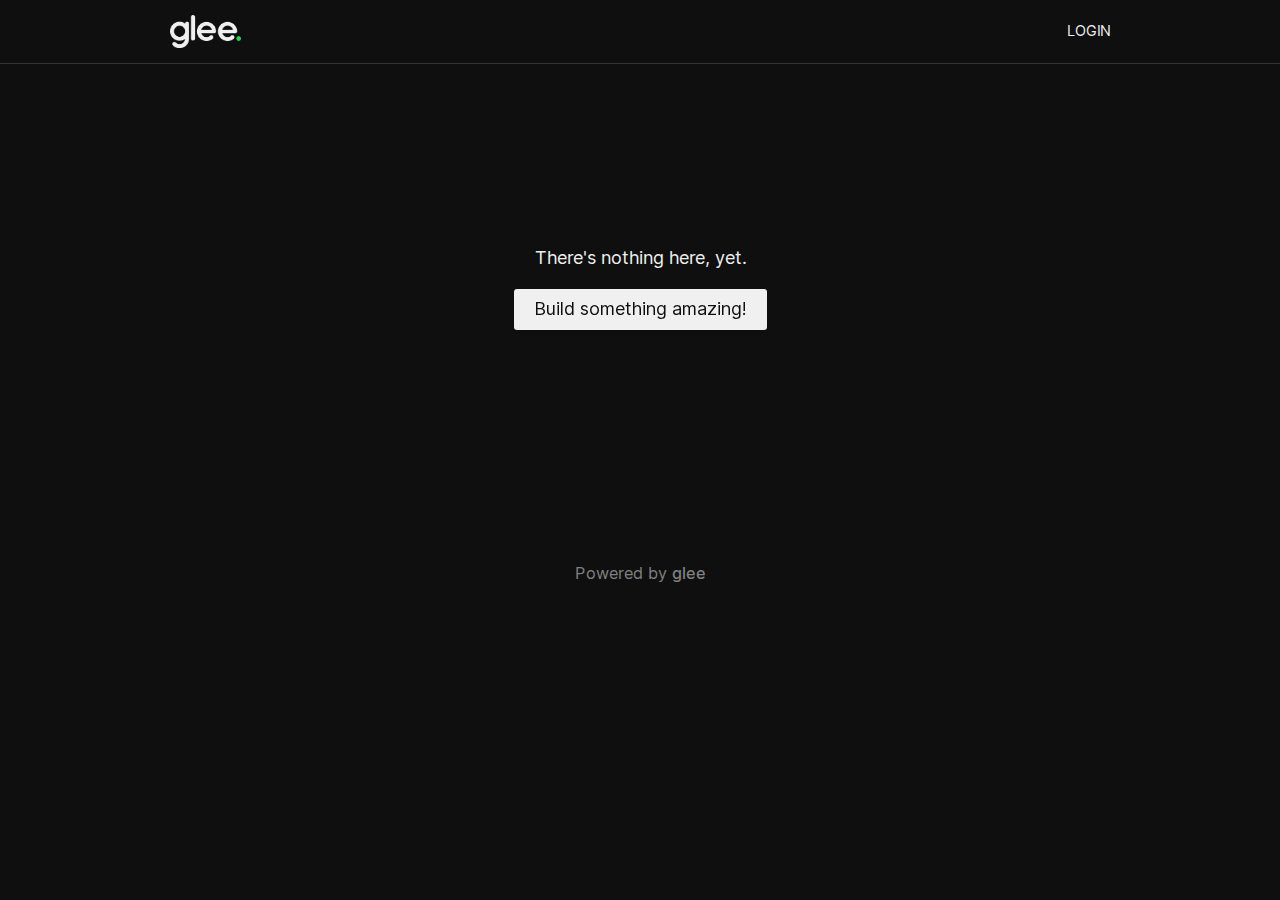
<file: authorize/index.html>
<!DOCTYPE html><html lang="en"><head><meta charSet="utf-8"/><meta http-equiv="x-ua-compatible" content="ie=edge"/><meta name="viewport" content="width=device-width, initial-scale=1.0, minimum-scale=1.0, maximum-scale=1.0, user-scalable=no"/><meta name="keywords" content="glee,feedback,suggestion,feature,request,bugs,track,collect,manage,user,customer,engagement,product"/><meta name="generator" content="Humanoid"/><meta name="author:name" content="Sankarsan Kampa"/><meta name="author:alias" content="Traction"/><meta name="author:username" content="k3rn31p4nic"/><meta property="og:site_name" content="glee."/><meta property="og:url" content="https://glee.traction.one"/><meta property="og:type" content="website"/><meta property="og:image:width" content="279"/><meta property="og:image:height" content="279"/><meta property="og:image" content="https://glee.traction.one/og-image.jpg"/><link rel="apple-touch-icon" sizes="180x180" href="/apple-touch-icon.png"/><link rel="shortcut icon" href="https://glee.traction.one/favicon.ico"/><link rel="icon" type="image/x-icon" href="https://glee.traction.one/favicon.ico"/><link rel="icon" type="image/png" sizes="32x32" href="/favicon-32x32.png"/><link rel="icon" type="image/png" sizes="16x16" href="/favicon-16x16.png"/><link rel="manifest" href="/site.webmanifest"/><link rel="mask-icon" href="/safari-pinned-tab.svg" color="#30d158"/><meta name="apple-mobile-web-app-title" content="glee."/><meta name="application-name" content="glee."/><meta name="msapplication-TileColor" content="#0f0f0f"/><meta name="theme-color" content="#0f0f0f"/><style data-href="/styles.e06bda1cd573fc93dfdc.css">/*! normalize.css v8.0.1 | MIT License | github.com/necolas/normalize.css */html{line-height:1.15;-webkit-text-size-adjust:100%}body{margin:0}main{display:block}h1{font-size:2em;margin:.67em 0}hr{box-sizing:content-box;height:0;overflow:visible}pre{font-family:monospace,monospace;font-size:1em}a{background-color:transparent}abbr[title]{border-bottom:none;text-decoration:underline;-webkit-text-decoration:underline dotted;text-decoration:underline dotted}b,strong{font-weight:bolder}code,kbd,samp{font-family:monospace,monospace;font-size:1em}small{font-size:80%}sub,sup{font-size:75%;line-height:0;position:relative;vertical-align:baseline}sub{bottom:-.25em}sup{top:-.5em}img{border-style:none}button,input,optgroup,select,textarea{font-family:inherit;font-size:100%;line-height:1.15;margin:0}button,input{overflow:visible}button,select{text-transform:none}[type=button],[type=reset],[type=submit],button{-webkit-appearance:button}[type=button]::-moz-focus-inner,[type=reset]::-moz-focus-inner,[type=submit]::-moz-focus-inner,button::-moz-focus-inner{border-style:none;padding:0}[type=button]:-moz-focusring,[type=reset]:-moz-focusring,[type=submit]:-moz-focusring,button:-moz-focusring{outline:1px dotted ButtonText}fieldset{padding:.35em .75em .625em}legend{box-sizing:border-box;color:inherit;display:table;max-width:100%;padding:0;white-space:normal}progress{vertical-align:baseline}textarea{overflow:auto}[type=checkbox],[type=radio]{box-sizing:border-box;padding:0}[type=number]::-webkit-inner-spin-button,[type=number]::-webkit-outer-spin-button{height:auto}[type=search]{-webkit-appearance:textfield;outline-offset:-2px}[type=search]::-webkit-search-decoration{-webkit-appearance:none}::-webkit-file-upload-button{-webkit-appearance:button;font:inherit}details{display:block}summary{display:list-item}[hidden],template{display:none}@font-face{font-family:Inter var;font-weight:100 900;font-display:swap;font-style:normal;font-named-instance:"Regular";src:url(/static/Inter-roman.var-4b3800cd2dcaaa7936dbb6429f257bff.woff2) format("woff2")}@font-face{font-family:Inter var;font-weight:100 900;font-display:swap;font-style:italic;font-named-instance:"Italic";src:url(/static/Inter-italic.var-f86d3fe239f6928e1584f3dd124cf1f8.woff2) format("woff2")}button,html,input{font-family:Inter var,-apple-system,BlinkMacSystemFont,Helvetica Neue,Helvetica,Arial,sans-serif;font-size:18px}@supports (font-variation-settings:normal){button,html,input{font-family:Inter var,-apple-system,BlinkMacSystemFont,Helvetica Neue,Helvetica,Arial,sans-serif}}html{--blue:#0a84ff;--green:#30d158;--orange:#ff9f0a;--red:#ff453a;--yellow:#ffd60a;--light:#f0f0f0;--dark:#0f0f0f;--somewhat-dark:#23272a;--dark-but-not-black:#0c0e11;--transition-default-time:.14s}::selection{background-color:hsla(0,0%,78.4%,.8);color:var(--dark)}*,:after,:before{box-sizing:border-box;font-smooth:always;text-rendering:optimizeLegibility;-webkit-font-smoothing:subpixel-antialiased;-moz-osx-font-smoothing:grayscale}body{overflow-x:hidden;background-color:var(--dark);color:var(--light)}h1,h2,h3,h4,h5,h6{margin:0}a{text-decoration:none;cursor:pointer;transition:color var(--transition-default-time) ease-in-out}a,a:hover{color:inherit}p a{color:var(--accent)}p a:hover{color:var(--accent-light)}button{padding:10px 20px;border:none;border-radius:3px;color:var(--dark);background-color:var(--light);box-shadow:0 5px 10px -8px rgba(0,0,0,.2);transform:translateZ(0);transition:box-shadow var(--transition-default-time) cubic-bezier(.175,.885,.32,1.275),transform var(--transition-default-time) cubic-bezier(.175,.885,.32,1.275),-webkit-filter var(--transition-default-time) ease;transition:box-shadow var(--transition-default-time) cubic-bezier(.175,.885,.32,1.275),transform var(--transition-default-time) cubic-bezier(.175,.885,.32,1.275),filter var(--transition-default-time) ease;transition:box-shadow var(--transition-default-time) cubic-bezier(.175,.885,.32,1.275),transform var(--transition-default-time) cubic-bezier(.175,.885,.32,1.275),filter var(--transition-default-time) ease,-webkit-filter var(--transition-default-time) ease;cursor:pointer}button:hover{-webkit-filter:brightness(105%);filter:brightness(105%)}input,option,select,textarea{outline:0;color:inherit;font-family:inherit;font-size:inherit}</style><meta name="generator" content="Gatsby 2.24.2"/><title data-react-helmet="true">Authorize - Glee</title><meta data-react-helmet="true" name="robots" content="noodp"/><meta data-react-helmet="true" name="twitter:title" property="og:title" content="Authorize"/><meta data-react-helmet="true" name="description" content="Login to Glee to start using it."/><meta data-react-helmet="true" name="twitter:description" property="og:description" content="Login to Glee to start using it."/><meta data-react-helmet="true" name="twitter:image" property="og:image" content="https://glee.traction.one/og-image.jpg"/><link as="script" rel="preload" href="/webpack-runtime-b1e3eb95103a2b45ba34.js"/><link as="script" rel="preload" href="/framework-5c941325b0da099c1942.js"/><link as="script" rel="preload" href="/styles-869c0f964dd980579b08.js"/><link as="script" rel="preload" href="/78e521c3-902e0b767ff1272898b2.js"/><link as="script" rel="preload" href="/app-21ea91690affb46cbcb8.js"/><link as="script" rel="preload" href="/5e2a4920-85977cff4e3ca9fd56c6.js"/><link as="script" rel="preload" href="/component---src-pages-authorize-index-jsx-a68941675a8ae8dba769.js"/><link as="fetch" rel="preload" href="/page-data/authorize/page-data.json" crossorigin="anonymous"/><link as="fetch" rel="preload" href="/page-data/app-data.json" crossorigin="anonymous"/></head><body id="___traction"><noscript id="gatsby-noscript">You need to enable JavaScript to be able to run Glee.</noscript><div id="___gatsby"><div style="outline:none" tabindex="-1" id="gatsby-focus-wrapper"><div><style data-emotion-css="xi606m">.css-xi606m{text-align:center;}</style><div class="css-xi606m"><style data-emotion-css="kbnfbs">.css-kbnfbs{height:42px;margin-bottom:25px;display:-webkit-box;display:-webkit-flex;display:-ms-flexbox;display:flex;-webkit-align-items:center;-webkit-box-align:center;-ms-flex-align:center;align-items:center;-webkit-box-pack:center;-webkit-justify-content:center;-ms-flex-pack:center;justify-content:center;width:100%;}</style><a class="css-kbnfbs" href="/"><style data-emotion-css="v2kfba">.css-v2kfba{height:100%;width:100%;}</style><div class="css-v2kfba"><div class=" gatsby-image-wrapper" style="position:relative;overflow:hidden;display:inline-block;width:100%;height:100%"><noscript><picture><source srcset="/static/ed23ae35d0ea668913e122fe2f0cdede/497c6/logotype_light.png 1x,
/static/ed23ae35d0ea668913e122fe2f0cdede/2a4de/logotype_light.png 1.5x,
/static/ed23ae35d0ea668913e122fe2f0cdede/ee604/logotype_light.png 2x" /><img loading="lazy" width="400" height="186" srcset="/static/ed23ae35d0ea668913e122fe2f0cdede/497c6/logotype_light.png 1x,
/static/ed23ae35d0ea668913e122fe2f0cdede/2a4de/logotype_light.png 1.5x,
/static/ed23ae35d0ea668913e122fe2f0cdede/ee604/logotype_light.png 2x" src="/static/ed23ae35d0ea668913e122fe2f0cdede/497c6/logotype_light.png" alt="" style="position:absolute;top:0;left:0;opacity:1;width:100%;height:100%;object-fit:cover;object-position:center"/></picture></noscript></div></div></a><div><style data-emotion-css="70qvj9">.css-70qvj9{display:-webkit-box;display:-webkit-flex;display:-ms-flexbox;display:flex;-webkit-align-items:center;-webkit-box-align:center;-ms-flex-align:center;align-items:center;}</style><button class="css-70qvj9"><style data-emotion-css="lvyu5j">.css-lvyu5j{margin-right:10px;}</style><svg stroke="currentColor" fill="none" stroke-width="2" viewBox="0 0 24 24" stroke-linecap="round" stroke-linejoin="round" class="css-lvyu5j" height="1em" width="1em" xmlns="http://www.w3.org/2000/svg"><path d="M9 19c-5 1.5-5-2.5-7-3m14 6v-3.87a3.37 3.37 0 0 0-.94-2.61c3.14-.35 6.44-1.54 6.44-7A5.44 5.44 0 0 0 20 4.77 5.07 5.07 0 0 0 19.91 1S18.73.65 16 2.48a13.38 13.38 0 0 0-7 0C6.27.65 5.09 1 5.09 1A5.07 5.07 0 0 0 5 4.77a5.44 5.44 0 0 0-1.5 3.78c0 5.42 3.3 6.61 6.44 7A3.37 3.37 0 0 0 9 18.13V22"></path></svg><div>Login with GitHub</div></button></div></div></div></div><div id="gatsby-announcer" style="position:absolute;top:0;width:1px;height:1px;padding:0;overflow:hidden;clip:rect(0, 0, 0, 0);white-space:nowrap;border:0" aria-live="assertive" aria-atomic="true"></div></div><script id="gatsby-script-loader">/*<![CDATA[*/window.pagePath="/authorize/";/*]]>*/</script><script id="gatsby-chunk-mapping">/*<![CDATA[*/window.___chunkMapping={"polyfill":["/polyfill-72e94eca604561ac658c.js"],"app":["/app-21ea91690affb46cbcb8.js"],"component---cache-caches-gatsby-plugin-offline-app-shell-js":["/component---cache-caches-gatsby-plugin-offline-app-shell-js-72af9eb77f29289e1488.js"],"component---src-pages-404-jsx":["/component---src-pages-404-jsx-5bb08554c369df33f6de.js"],"component---src-pages-account-jsx":["/component---src-pages-account-jsx-a1f67f2b80db7b7e73c8.js"],"component---src-pages-authorize-github-jsx":["/component---src-pages-authorize-github-jsx-104ca2f7b1c432c9c127.js"],"component---src-pages-authorize-index-jsx":["/component---src-pages-authorize-index-jsx-a68941675a8ae8dba769.js"],"component---src-pages-contact-jsx":["/component---src-pages-contact-jsx-2625147169d448d6d923.js"],"component---src-pages-index-jsx":["/component---src-pages-index-jsx-54b2f20435f45214cceb.js"],"component---src-pages-new-jsx":["/component---src-pages-new-jsx-ecc209b22229722a58dd.js"],"component---src-pages-privacy-index-jsx":["/component---src-pages-privacy-index-jsx-b182f0b4de288667e5dc.js"],"component---src-pages-sayonara-jsx":["/component---src-pages-sayonara-jsx-c5612e2fe9675715ed40.js"],"component---src-pages-terms-index-jsx":["/component---src-pages-terms-index-jsx-67888e642e023b9b21fd.js"]};/*]]>*/</script><script src="/polyfill-72e94eca604561ac658c.js" nomodule=""></script><script src="/component---src-pages-authorize-index-jsx-a68941675a8ae8dba769.js" async=""></script><script src="/5e2a4920-85977cff4e3ca9fd56c6.js" async=""></script><script src="/app-21ea91690affb46cbcb8.js" async=""></script><script src="/78e521c3-902e0b767ff1272898b2.js" async=""></script><script src="/styles-869c0f964dd980579b08.js" async=""></script><script src="/framework-5c941325b0da099c1942.js" async=""></script><script src="/webpack-runtime-b1e3eb95103a2b45ba34.js" async=""></script></body></html>
</file>
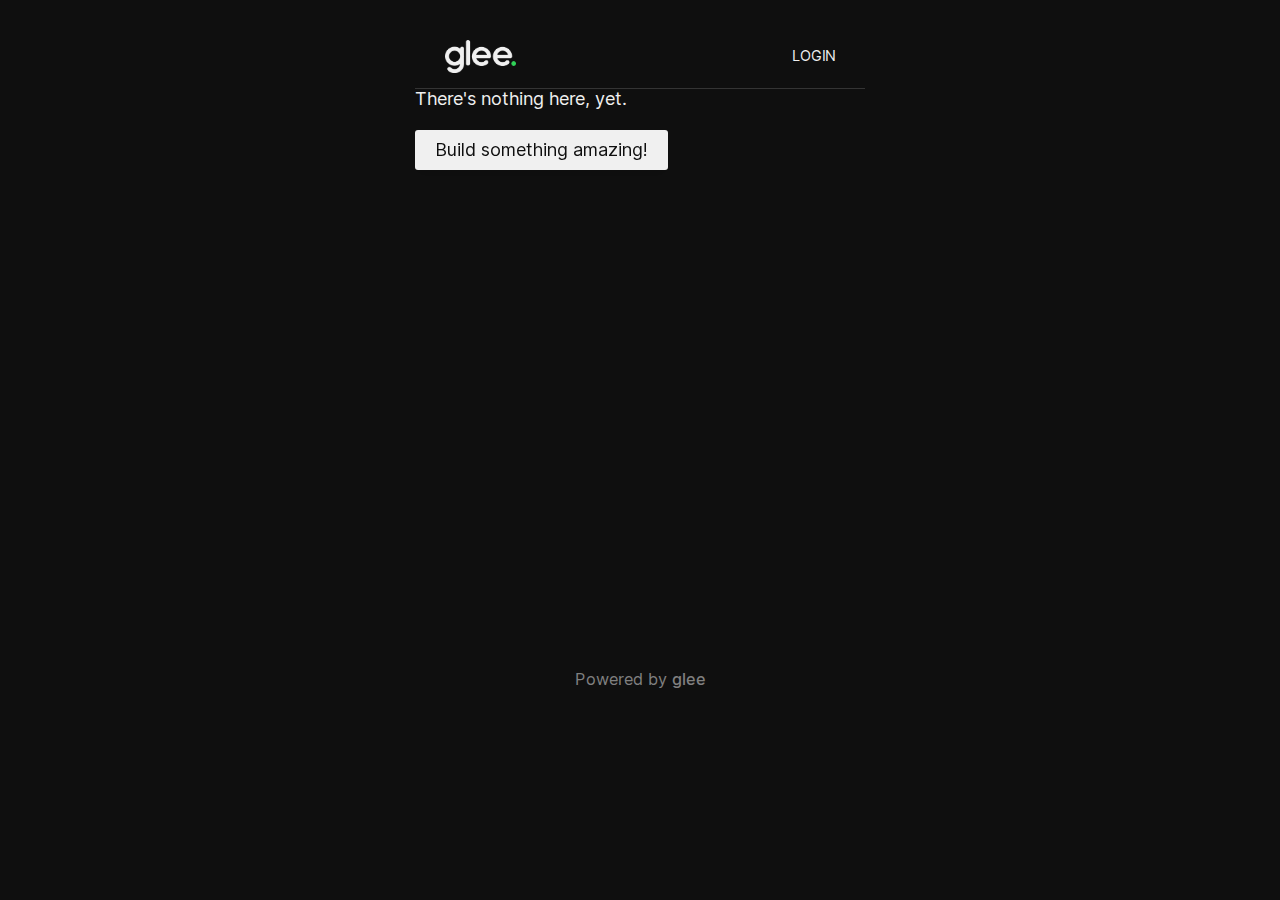
<file: contact/index.html>
<!DOCTYPE html><html lang="en"><head><meta charSet="utf-8"/><meta http-equiv="x-ua-compatible" content="ie=edge"/><meta name="viewport" content="width=device-width, initial-scale=1.0, minimum-scale=1.0, maximum-scale=1.0, user-scalable=no"/><meta name="keywords" content="glee,feedback,suggestion,feature,request,bugs,track,collect,manage,user,customer,engagement,product"/><meta name="generator" content="Humanoid"/><meta name="author:name" content="Sankarsan Kampa"/><meta name="author:alias" content="Traction"/><meta name="author:username" content="k3rn31p4nic"/><meta property="og:site_name" content="glee."/><meta property="og:url" content="https://glee.traction.one"/><meta property="og:type" content="website"/><meta property="og:image:width" content="279"/><meta property="og:image:height" content="279"/><meta property="og:image" content="https://glee.traction.one/og-image.jpg"/><link rel="apple-touch-icon" sizes="180x180" href="/apple-touch-icon.png"/><link rel="shortcut icon" href="https://glee.traction.one/favicon.ico"/><link rel="icon" type="image/x-icon" href="https://glee.traction.one/favicon.ico"/><link rel="icon" type="image/png" sizes="32x32" href="/favicon-32x32.png"/><link rel="icon" type="image/png" sizes="16x16" href="/favicon-16x16.png"/><link rel="manifest" href="/site.webmanifest"/><link rel="mask-icon" href="/safari-pinned-tab.svg" color="#30d158"/><meta name="apple-mobile-web-app-title" content="glee."/><meta name="application-name" content="glee."/><meta name="msapplication-TileColor" content="#0f0f0f"/><meta name="theme-color" content="#0f0f0f"/><style data-href="/styles.e06bda1cd573fc93dfdc.css">/*! normalize.css v8.0.1 | MIT License | github.com/necolas/normalize.css */html{line-height:1.15;-webkit-text-size-adjust:100%}body{margin:0}main{display:block}h1{font-size:2em;margin:.67em 0}hr{box-sizing:content-box;height:0;overflow:visible}pre{font-family:monospace,monospace;font-size:1em}a{background-color:transparent}abbr[title]{border-bottom:none;text-decoration:underline;-webkit-text-decoration:underline dotted;text-decoration:underline dotted}b,strong{font-weight:bolder}code,kbd,samp{font-family:monospace,monospace;font-size:1em}small{font-size:80%}sub,sup{font-size:75%;line-height:0;position:relative;vertical-align:baseline}sub{bottom:-.25em}sup{top:-.5em}img{border-style:none}button,input,optgroup,select,textarea{font-family:inherit;font-size:100%;line-height:1.15;margin:0}button,input{overflow:visible}button,select{text-transform:none}[type=button],[type=reset],[type=submit],button{-webkit-appearance:button}[type=button]::-moz-focus-inner,[type=reset]::-moz-focus-inner,[type=submit]::-moz-focus-inner,button::-moz-focus-inner{border-style:none;padding:0}[type=button]:-moz-focusring,[type=reset]:-moz-focusring,[type=submit]:-moz-focusring,button:-moz-focusring{outline:1px dotted ButtonText}fieldset{padding:.35em .75em .625em}legend{box-sizing:border-box;color:inherit;display:table;max-width:100%;padding:0;white-space:normal}progress{vertical-align:baseline}textarea{overflow:auto}[type=checkbox],[type=radio]{box-sizing:border-box;padding:0}[type=number]::-webkit-inner-spin-button,[type=number]::-webkit-outer-spin-button{height:auto}[type=search]{-webkit-appearance:textfield;outline-offset:-2px}[type=search]::-webkit-search-decoration{-webkit-appearance:none}::-webkit-file-upload-button{-webkit-appearance:button;font:inherit}details{display:block}summary{display:list-item}[hidden],template{display:none}@font-face{font-family:Inter var;font-weight:100 900;font-display:swap;font-style:normal;font-named-instance:"Regular";src:url(/static/Inter-roman.var-4b3800cd2dcaaa7936dbb6429f257bff.woff2) format("woff2")}@font-face{font-family:Inter var;font-weight:100 900;font-display:swap;font-style:italic;font-named-instance:"Italic";src:url(/static/Inter-italic.var-f86d3fe239f6928e1584f3dd124cf1f8.woff2) format("woff2")}button,html,input{font-family:Inter var,-apple-system,BlinkMacSystemFont,Helvetica Neue,Helvetica,Arial,sans-serif;font-size:18px}@supports (font-variation-settings:normal){button,html,input{font-family:Inter var,-apple-system,BlinkMacSystemFont,Helvetica Neue,Helvetica,Arial,sans-serif}}html{--blue:#0a84ff;--green:#30d158;--orange:#ff9f0a;--red:#ff453a;--yellow:#ffd60a;--light:#f0f0f0;--dark:#0f0f0f;--somewhat-dark:#23272a;--dark-but-not-black:#0c0e11;--transition-default-time:.14s}::selection{background-color:hsla(0,0%,78.4%,.8);color:var(--dark)}*,:after,:before{box-sizing:border-box;font-smooth:always;text-rendering:optimizeLegibility;-webkit-font-smoothing:subpixel-antialiased;-moz-osx-font-smoothing:grayscale}body{overflow-x:hidden;background-color:var(--dark);color:var(--light)}h1,h2,h3,h4,h5,h6{margin:0}a{text-decoration:none;cursor:pointer;transition:color var(--transition-default-time) ease-in-out}a,a:hover{color:inherit}p a{color:var(--accent)}p a:hover{color:var(--accent-light)}button{padding:10px 20px;border:none;border-radius:3px;color:var(--dark);background-color:var(--light);box-shadow:0 5px 10px -8px rgba(0,0,0,.2);transform:translateZ(0);transition:box-shadow var(--transition-default-time) cubic-bezier(.175,.885,.32,1.275),transform var(--transition-default-time) cubic-bezier(.175,.885,.32,1.275),-webkit-filter var(--transition-default-time) ease;transition:box-shadow var(--transition-default-time) cubic-bezier(.175,.885,.32,1.275),transform var(--transition-default-time) cubic-bezier(.175,.885,.32,1.275),filter var(--transition-default-time) ease;transition:box-shadow var(--transition-default-time) cubic-bezier(.175,.885,.32,1.275),transform var(--transition-default-time) cubic-bezier(.175,.885,.32,1.275),filter var(--transition-default-time) ease,-webkit-filter var(--transition-default-time) ease;cursor:pointer}button:hover{-webkit-filter:brightness(105%);filter:brightness(105%)}input,option,select,textarea{outline:0;color:inherit;font-family:inherit;font-size:inherit}</style><meta name="generator" content="Gatsby 2.24.2"/><title data-react-helmet="true">Contact - Glee</title><meta data-react-helmet="true" name="robots" content="noodp"/><meta data-react-helmet="true" name="twitter:title" property="og:title" content="Contact"/><meta data-react-helmet="true" name="description" content="You can contact us for anything related to Glee, and we&#x27;ll get back to you faster than lightning."/><meta data-react-helmet="true" name="twitter:description" property="og:description" content="You can contact us for anything related to Glee, and we&#x27;ll get back to you faster than lightning."/><meta data-react-helmet="true" name="twitter:image" property="og:image" content="https://glee.traction.one/og-image.jpg"/><link as="script" rel="preload" href="/webpack-runtime-b1e3eb95103a2b45ba34.js"/><link as="script" rel="preload" href="/framework-5c941325b0da099c1942.js"/><link as="script" rel="preload" href="/styles-869c0f964dd980579b08.js"/><link as="script" rel="preload" href="/78e521c3-902e0b767ff1272898b2.js"/><link as="script" rel="preload" href="/app-21ea91690affb46cbcb8.js"/><link as="script" rel="preload" href="/component---src-pages-contact-jsx-2625147169d448d6d923.js"/><link as="fetch" rel="preload" href="/page-data/contact/page-data.json" crossorigin="anonymous"/><link as="fetch" rel="preload" href="/page-data/app-data.json" crossorigin="anonymous"/></head><body id="___traction"><noscript id="gatsby-noscript">You need to enable JavaScript to be able to run Glee.</noscript><div id="___gatsby"><div style="outline:none" tabindex="-1" id="gatsby-focus-wrapper"><div><style data-emotion-css="1l8fmsv">.css-1l8fmsv{max-width:720px;margin:0 auto;padding:25px;}.css-1l8fmsv p a{color:var(--green);}</style><div class="css-1l8fmsv"><div class=" gatsby-image-wrapper" style="position:relative;overflow:hidden;max-width:450px;margin:0 auto"><div aria-hidden="true" style="width:100%;padding-bottom:100%"></div><noscript><picture><source srcset="/static/7ab144c377498afd07175f2274233609/69585/contact-header-image.png 200w,
/static/7ab144c377498afd07175f2274233609/497c6/contact-header-image.png 400w,
/static/7ab144c377498afd07175f2274233609/ee604/contact-header-image.png 800w,
/static/7ab144c377498afd07175f2274233609/f3583/contact-header-image.png 1200w,
/static/7ab144c377498afd07175f2274233609/5707d/contact-header-image.png 1600w,
/static/7ab144c377498afd07175f2274233609/ed396/contact-header-image.png 2000w" sizes="(max-width: 800px) 100vw, 800px" /><img loading="lazy" sizes="(max-width: 800px) 100vw, 800px" srcset="/static/7ab144c377498afd07175f2274233609/69585/contact-header-image.png 200w,
/static/7ab144c377498afd07175f2274233609/497c6/contact-header-image.png 400w,
/static/7ab144c377498afd07175f2274233609/ee604/contact-header-image.png 800w,
/static/7ab144c377498afd07175f2274233609/f3583/contact-header-image.png 1200w,
/static/7ab144c377498afd07175f2274233609/5707d/contact-header-image.png 1600w,
/static/7ab144c377498afd07175f2274233609/ed396/contact-header-image.png 2000w" src="/static/7ab144c377498afd07175f2274233609/ee604/contact-header-image.png" alt="" style="position:absolute;top:0;left:0;opacity:1;width:100%;height:100%;object-fit:cover;object-position:center"/></picture></noscript></div><style data-emotion-css="xi606m">.css-xi606m{text-align:center;}</style><div class="css-xi606m"><style data-emotion-css="gc64d7">.css-gc64d7{font-size:2em;font-weight:700;margin-bottom:25px;}</style><div class="css-gc64d7">Contact Glee</div><style data-emotion-css="164lja9">.css-164lja9{margin-bottom:25px;color:lightgrey;font-weight:500;}</style><div class="css-164lja9">You can contact us for anything related to Glee, and we&#x27;ll get back to you <span title="We aren&#x27;t the Flash; But as soon as humanly practical">faster than lightning</span>.</div><div><style data-emotion-css="jn01mi">.css-jn01mi{margin-top:50px;}</style><div class="css-jn01mi"><style data-emotion-css="1l4w6pd">.css-1l4w6pd{display:-webkit-box;display:-webkit-flex;display:-ms-flexbox;display:flex;-webkit-box-pack:center;-webkit-justify-content:center;-ms-flex-pack:center;justify-content:center;}</style><div class="css-1l4w6pd"><style data-emotion-css="1bgo1h9">.css-1bgo1h9{padding:15px;border-radius:3px;background-color:rgba(100,100,100,.5);text-align:left;}</style><div class="css-1bgo1h9"><style data-emotion-css="a15q2f">.css-a15q2f{margin-bottom:15px;font-size:.7em;font-weight:500;text-transform:uppercase;color:lightgrey;}</style><div class="css-a15q2f">You&#x27;ve been invited to join Glee</div><style data-emotion-css="1lekzkb">.css-1lekzkb{display:-webkit-box;display:-webkit-flex;display:-ms-flexbox;display:flex;-webkit-align-items:center;-webkit-box-align:center;-ms-flex-align:center;align-items:center;-webkit-box-pack:justify;-webkit-justify-content:space-between;-ms-flex-pack:justify;justify-content:space-between;}</style><div class="css-1lekzkb"><style data-emotion-css="70qvj9">.css-70qvj9{display:-webkit-box;display:-webkit-flex;display:-ms-flexbox;display:flex;-webkit-align-items:center;-webkit-box-align:center;-ms-flex-align:center;align-items:center;}</style><div class="css-70qvj9"><style data-emotion-css="493e8o">.css-493e8o{width:64px;height:64px;margin-right:15px;border-radius:3px;}</style><img alt="Icon" src="https://github.com/gleeapp.png" height="128" width="128" class="css-493e8o"/><div><style data-emotion-css="tbll6c">.css-tbll6c{margin-bottom:5px;font-weight:500;}</style><div class="css-tbll6c">glee.</div><style data-emotion-css="hcueip">.css-hcueip{font-size:.8em;color:darkgrey;}</style><div class="css-hcueip">Discord Community</div></div></div><a href="https://discord.gg/V3UVxa6" target="_blank" rel="noreferrer noopener"><style data-emotion-css="lo6cjr">.css-lo6cjr{margin-left:25px;background-color:var(--green);font-size:.9em;font-weight:500;}</style><button class="css-lo6cjr">Join</button></a></div></div></div></div></div></div></div></div></div><div id="gatsby-announcer" style="position:absolute;top:0;width:1px;height:1px;padding:0;overflow:hidden;clip:rect(0, 0, 0, 0);white-space:nowrap;border:0" aria-live="assertive" aria-atomic="true"></div></div><script id="gatsby-script-loader">/*<![CDATA[*/window.pagePath="/contact/";/*]]>*/</script><script id="gatsby-chunk-mapping">/*<![CDATA[*/window.___chunkMapping={"polyfill":["/polyfill-72e94eca604561ac658c.js"],"app":["/app-21ea91690affb46cbcb8.js"],"component---cache-caches-gatsby-plugin-offline-app-shell-js":["/component---cache-caches-gatsby-plugin-offline-app-shell-js-72af9eb77f29289e1488.js"],"component---src-pages-404-jsx":["/component---src-pages-404-jsx-5bb08554c369df33f6de.js"],"component---src-pages-account-jsx":["/component---src-pages-account-jsx-a1f67f2b80db7b7e73c8.js"],"component---src-pages-authorize-github-jsx":["/component---src-pages-authorize-github-jsx-104ca2f7b1c432c9c127.js"],"component---src-pages-authorize-index-jsx":["/component---src-pages-authorize-index-jsx-a68941675a8ae8dba769.js"],"component---src-pages-contact-jsx":["/component---src-pages-contact-jsx-2625147169d448d6d923.js"],"component---src-pages-index-jsx":["/component---src-pages-index-jsx-54b2f20435f45214cceb.js"],"component---src-pages-new-jsx":["/component---src-pages-new-jsx-ecc209b22229722a58dd.js"],"component---src-pages-privacy-index-jsx":["/component---src-pages-privacy-index-jsx-b182f0b4de288667e5dc.js"],"component---src-pages-sayonara-jsx":["/component---src-pages-sayonara-jsx-c5612e2fe9675715ed40.js"],"component---src-pages-terms-index-jsx":["/component---src-pages-terms-index-jsx-67888e642e023b9b21fd.js"]};/*]]>*/</script><script src="/polyfill-72e94eca604561ac658c.js" nomodule=""></script><script src="/component---src-pages-contact-jsx-2625147169d448d6d923.js" async=""></script><script src="/app-21ea91690affb46cbcb8.js" async=""></script><script src="/78e521c3-902e0b767ff1272898b2.js" async=""></script><script src="/styles-869c0f964dd980579b08.js" async=""></script><script src="/framework-5c941325b0da099c1942.js" async=""></script><script src="/webpack-runtime-b1e3eb95103a2b45ba34.js" async=""></script></body></html>
</file>
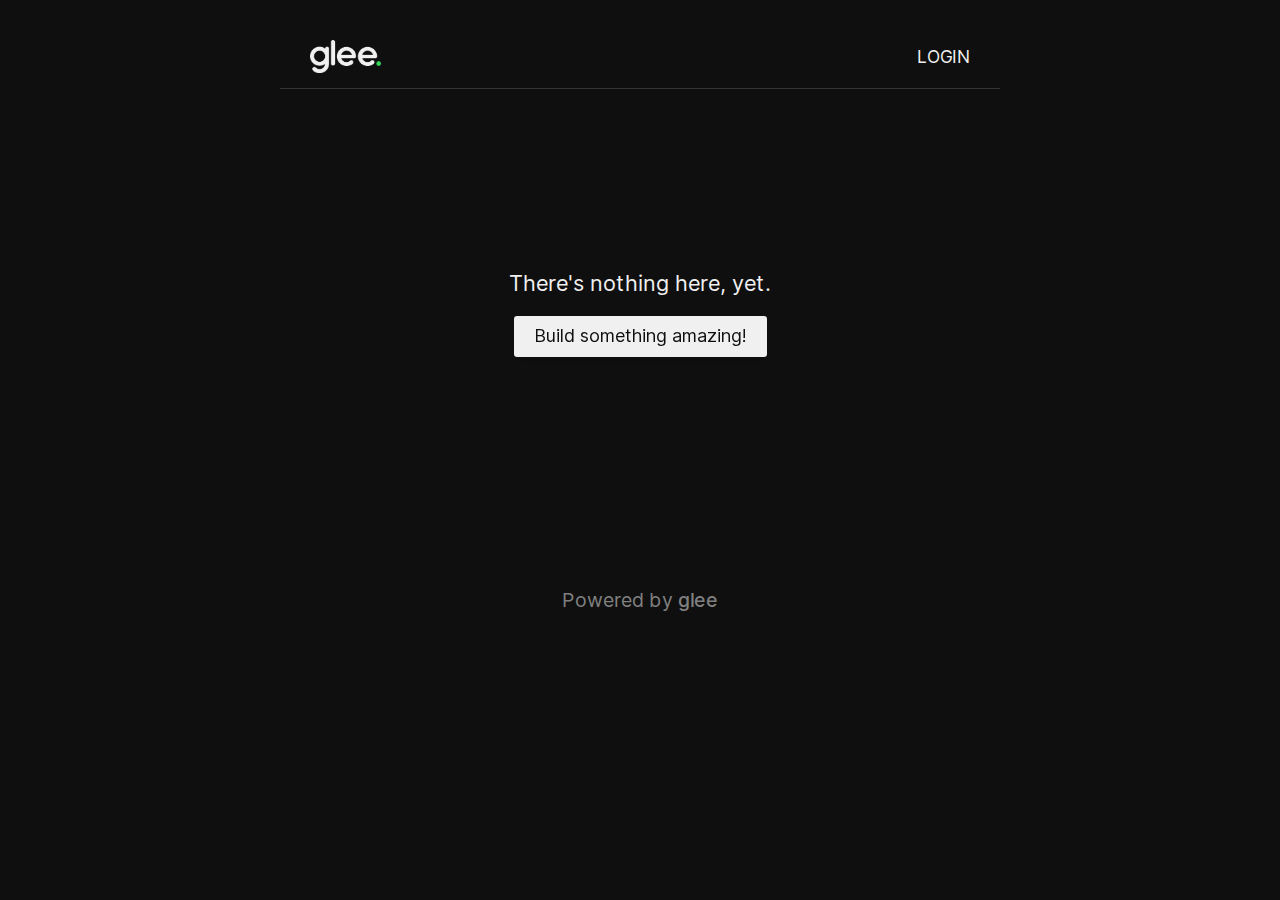
<file: new/index.html>
<!DOCTYPE html><html lang="en"><head><meta charSet="utf-8"/><meta http-equiv="x-ua-compatible" content="ie=edge"/><meta name="viewport" content="width=device-width, initial-scale=1.0, minimum-scale=1.0, maximum-scale=1.0, user-scalable=no"/><meta name="keywords" content="glee,feedback,suggestion,feature,request,bugs,track,collect,manage,user,customer,engagement,product"/><meta name="generator" content="Humanoid"/><meta name="author:name" content="Sankarsan Kampa"/><meta name="author:alias" content="Traction"/><meta name="author:username" content="k3rn31p4nic"/><meta property="og:site_name" content="glee."/><meta property="og:url" content="https://glee.traction.one"/><meta property="og:type" content="website"/><meta property="og:image:width" content="279"/><meta property="og:image:height" content="279"/><meta property="og:image" content="https://glee.traction.one/og-image.jpg"/><link rel="apple-touch-icon" sizes="180x180" href="/apple-touch-icon.png"/><link rel="shortcut icon" href="https://glee.traction.one/favicon.ico"/><link rel="icon" type="image/x-icon" href="https://glee.traction.one/favicon.ico"/><link rel="icon" type="image/png" sizes="32x32" href="/favicon-32x32.png"/><link rel="icon" type="image/png" sizes="16x16" href="/favicon-16x16.png"/><link rel="manifest" href="/site.webmanifest"/><link rel="mask-icon" href="/safari-pinned-tab.svg" color="#30d158"/><meta name="apple-mobile-web-app-title" content="glee."/><meta name="application-name" content="glee."/><meta name="msapplication-TileColor" content="#0f0f0f"/><meta name="theme-color" content="#0f0f0f"/><style data-href="/styles.e06bda1cd573fc93dfdc.css">/*! normalize.css v8.0.1 | MIT License | github.com/necolas/normalize.css */html{line-height:1.15;-webkit-text-size-adjust:100%}body{margin:0}main{display:block}h1{font-size:2em;margin:.67em 0}hr{box-sizing:content-box;height:0;overflow:visible}pre{font-family:monospace,monospace;font-size:1em}a{background-color:transparent}abbr[title]{border-bottom:none;text-decoration:underline;-webkit-text-decoration:underline dotted;text-decoration:underline dotted}b,strong{font-weight:bolder}code,kbd,samp{font-family:monospace,monospace;font-size:1em}small{font-size:80%}sub,sup{font-size:75%;line-height:0;position:relative;vertical-align:baseline}sub{bottom:-.25em}sup{top:-.5em}img{border-style:none}button,input,optgroup,select,textarea{font-family:inherit;font-size:100%;line-height:1.15;margin:0}button,input{overflow:visible}button,select{text-transform:none}[type=button],[type=reset],[type=submit],button{-webkit-appearance:button}[type=button]::-moz-focus-inner,[type=reset]::-moz-focus-inner,[type=submit]::-moz-focus-inner,button::-moz-focus-inner{border-style:none;padding:0}[type=button]:-moz-focusring,[type=reset]:-moz-focusring,[type=submit]:-moz-focusring,button:-moz-focusring{outline:1px dotted ButtonText}fieldset{padding:.35em .75em .625em}legend{box-sizing:border-box;color:inherit;display:table;max-width:100%;padding:0;white-space:normal}progress{vertical-align:baseline}textarea{overflow:auto}[type=checkbox],[type=radio]{box-sizing:border-box;padding:0}[type=number]::-webkit-inner-spin-button,[type=number]::-webkit-outer-spin-button{height:auto}[type=search]{-webkit-appearance:textfield;outline-offset:-2px}[type=search]::-webkit-search-decoration{-webkit-appearance:none}::-webkit-file-upload-button{-webkit-appearance:button;font:inherit}details{display:block}summary{display:list-item}[hidden],template{display:none}@font-face{font-family:Inter var;font-weight:100 900;font-display:swap;font-style:normal;font-named-instance:"Regular";src:url(/static/Inter-roman.var-4b3800cd2dcaaa7936dbb6429f257bff.woff2) format("woff2")}@font-face{font-family:Inter var;font-weight:100 900;font-display:swap;font-style:italic;font-named-instance:"Italic";src:url(/static/Inter-italic.var-f86d3fe239f6928e1584f3dd124cf1f8.woff2) format("woff2")}button,html,input{font-family:Inter var,-apple-system,BlinkMacSystemFont,Helvetica Neue,Helvetica,Arial,sans-serif;font-size:18px}@supports (font-variation-settings:normal){button,html,input{font-family:Inter var,-apple-system,BlinkMacSystemFont,Helvetica Neue,Helvetica,Arial,sans-serif}}html{--blue:#0a84ff;--green:#30d158;--orange:#ff9f0a;--red:#ff453a;--yellow:#ffd60a;--light:#f0f0f0;--dark:#0f0f0f;--somewhat-dark:#23272a;--dark-but-not-black:#0c0e11;--transition-default-time:.14s}::selection{background-color:hsla(0,0%,78.4%,.8);color:var(--dark)}*,:after,:before{box-sizing:border-box;font-smooth:always;text-rendering:optimizeLegibility;-webkit-font-smoothing:subpixel-antialiased;-moz-osx-font-smoothing:grayscale}body{overflow-x:hidden;background-color:var(--dark);color:var(--light)}h1,h2,h3,h4,h5,h6{margin:0}a{text-decoration:none;cursor:pointer;transition:color var(--transition-default-time) ease-in-out}a,a:hover{color:inherit}p a{color:var(--accent)}p a:hover{color:var(--accent-light)}button{padding:10px 20px;border:none;border-radius:3px;color:var(--dark);background-color:var(--light);box-shadow:0 5px 10px -8px rgba(0,0,0,.2);transform:translateZ(0);transition:box-shadow var(--transition-default-time) cubic-bezier(.175,.885,.32,1.275),transform var(--transition-default-time) cubic-bezier(.175,.885,.32,1.275),-webkit-filter var(--transition-default-time) ease;transition:box-shadow var(--transition-default-time) cubic-bezier(.175,.885,.32,1.275),transform var(--transition-default-time) cubic-bezier(.175,.885,.32,1.275),filter var(--transition-default-time) ease;transition:box-shadow var(--transition-default-time) cubic-bezier(.175,.885,.32,1.275),transform var(--transition-default-time) cubic-bezier(.175,.885,.32,1.275),filter var(--transition-default-time) ease,-webkit-filter var(--transition-default-time) ease;cursor:pointer}button:hover{-webkit-filter:brightness(105%);filter:brightness(105%)}input,option,select,textarea{outline:0;color:inherit;font-family:inherit;font-size:inherit}</style><meta name="generator" content="Gatsby 2.24.2"/><title data-react-helmet="true">Create Organization - Glee</title><meta data-react-helmet="true" name="robots" content="noodp"/><meta data-react-helmet="true" name="twitter:title" property="og:title" content="Create Organization"/><meta data-react-helmet="true" name="description" content="Create a new organization in Glee."/><meta data-react-helmet="true" name="twitter:description" property="og:description" content="Create a new organization in Glee."/><meta data-react-helmet="true" name="twitter:image" property="og:image" content="https://glee.traction.one/og-image.jpg"/><link as="script" rel="preload" href="/webpack-runtime-b1e3eb95103a2b45ba34.js"/><link as="script" rel="preload" href="/framework-5c941325b0da099c1942.js"/><link as="script" rel="preload" href="/styles-869c0f964dd980579b08.js"/><link as="script" rel="preload" href="/78e521c3-902e0b767ff1272898b2.js"/><link as="script" rel="preload" href="/app-21ea91690affb46cbcb8.js"/><link as="script" rel="preload" href="/95b64a6e-41cfa123227007ce425f.js"/><link as="script" rel="preload" href="/component---src-pages-new-jsx-ecc209b22229722a58dd.js"/><link as="fetch" rel="preload" href="/page-data/new/page-data.json" crossorigin="anonymous"/><link as="fetch" rel="preload" href="/page-data/app-data.json" crossorigin="anonymous"/></head><body id="___traction"><noscript id="gatsby-noscript">You need to enable JavaScript to be able to run Glee.</noscript><div id="___gatsby"><div style="outline:none" tabindex="-1" id="gatsby-focus-wrapper"><div><style data-emotion-css="1gr1jd4">.css-1gr1jd4{display:-webkit-box;display:-webkit-flex;display:-ms-flexbox;display:flex;-webkit-flex-direction:column;-ms-flex-direction:column;flex-direction:column;width:100%;max-width:720px;margin:0 auto;}</style><div class="css-1gr1jd4"><style data-emotion-css="1w34v9o">.css-1w34v9o{font-size:1.2em;margin:25px 0;}</style><div class="css-1w34v9o">Create a new organization</div><style data-emotion-css="1qecj6a">.css-1qecj6a{color:lightgrey;font-size:.9em;margin-bottom:5px;}</style><div class="css-1qecj6a">Organization Details</div><style data-emotion-css="14nxlzu">.css-14nxlzu{color:darkgrey;font-size:.8em;margin-bottom:15px;}</style><div class="css-14nxlzu">Information required by Glee.</div><style data-emotion-css="8atqhb">.css-8atqhb{width:100%;}</style><div class="css-8atqhb"><div><style data-emotion-css="1h0syua">.css-1h0syua{margin-bottom:15px;padding:10px;background-color:rgba(100,100,100,.2);border-radius:3px;-webkit-transition:background-color var(--transition-default-time) ease-out;transition:background-color var(--transition-default-time) ease-out;}.css-1h0syua:hover{background-color:rgba(100,100,100,.3);}.css-1h0syua:focus-within{background-color:rgba(100,100,100,.3);}</style><div class="css-1h0syua"><style data-emotion-css="uz39rw">.css-uz39rw{margin-bottom:0;color:rgba(200,200,200,.5);font-size:.7em;font-weight:500;text-transform:uppercase;}</style><div class="css-uz39rw">Name</div><style data-emotion-css="1ulfkke">.css-1ulfkke{margin-bottom:5px;color:rgba(200,200,200,.3);font-size:.6em;font-weight:500;}</style><div class="css-1ulfkke">Publicly visible name of your organization</div><style data-emotion-css="1icbkz">.css-1icbkz{display:-webkit-box;display:-webkit-flex;display:-ms-flexbox;display:flex;-webkit-align-items:center;-webkit-box-align:center;-ms-flex-align:center;align-items:center;font-size:.8em;}</style><div class="css-1icbkz"><style data-emotion-css="1v4fm80">.css-1v4fm80{-webkit-flex:auto;-ms-flex:auto;flex:auto;background-color:transparent;border:none;}.css-1v4fm80:disabled{color:darkgrey;}.css-1v4fm80:invalid{outline:0;box-shadow:none;border:none;color:var(--red);}</style><input type="text" placeholder="e.g. Glee" value="" maxLength="32" required="" class="css-1v4fm80"/></div></div><div class="css-1h0syua"><div class="css-uz39rw">Icon</div><div class="css-1ulfkke">An https URL to the logo or icon of the organization</div><div class="css-1icbkz"><input type="url" placeholder="e.g. https://github.com/gleeapp.png" value="" pattern="https://.*" maxLength="2048" class="css-1v4fm80"/></div></div></div></div><style data-emotion-css="11w5vzs">.css-11w5vzs{font-size:.8em;margin-top:10px;}</style><div class="css-11w5vzs"><style data-emotion-css="1r2f04i">.css-1r2f04i{margin-bottom:10px;}</style><div class="css-1r2f04i"><style data-emotion-css="19aq9al">.css-19aq9al{color:var(--green);}</style><div class="css-19aq9al">Start for free, upgrade later!</div></div><style data-emotion-css="1maz8op">.css-1maz8op{font-size:inherit;}.css-1maz8op:disabled{color:var(--light);background-color:rgba(100,100,100,.2);cursor:disallowed;}</style><button disabled="" class="css-1maz8op">Create Organization</button></div></div></div></div><div id="gatsby-announcer" style="position:absolute;top:0;width:1px;height:1px;padding:0;overflow:hidden;clip:rect(0, 0, 0, 0);white-space:nowrap;border:0" aria-live="assertive" aria-atomic="true"></div></div><script id="gatsby-script-loader">/*<![CDATA[*/window.pagePath="/new/";/*]]>*/</script><script id="gatsby-chunk-mapping">/*<![CDATA[*/window.___chunkMapping={"polyfill":["/polyfill-72e94eca604561ac658c.js"],"app":["/app-21ea91690affb46cbcb8.js"],"component---cache-caches-gatsby-plugin-offline-app-shell-js":["/component---cache-caches-gatsby-plugin-offline-app-shell-js-72af9eb77f29289e1488.js"],"component---src-pages-404-jsx":["/component---src-pages-404-jsx-5bb08554c369df33f6de.js"],"component---src-pages-account-jsx":["/component---src-pages-account-jsx-a1f67f2b80db7b7e73c8.js"],"component---src-pages-authorize-github-jsx":["/component---src-pages-authorize-github-jsx-104ca2f7b1c432c9c127.js"],"component---src-pages-authorize-index-jsx":["/component---src-pages-authorize-index-jsx-a68941675a8ae8dba769.js"],"component---src-pages-contact-jsx":["/component---src-pages-contact-jsx-2625147169d448d6d923.js"],"component---src-pages-index-jsx":["/component---src-pages-index-jsx-54b2f20435f45214cceb.js"],"component---src-pages-new-jsx":["/component---src-pages-new-jsx-ecc209b22229722a58dd.js"],"component---src-pages-privacy-index-jsx":["/component---src-pages-privacy-index-jsx-b182f0b4de288667e5dc.js"],"component---src-pages-sayonara-jsx":["/component---src-pages-sayonara-jsx-c5612e2fe9675715ed40.js"],"component---src-pages-terms-index-jsx":["/component---src-pages-terms-index-jsx-67888e642e023b9b21fd.js"]};/*]]>*/</script><script src="/polyfill-72e94eca604561ac658c.js" nomodule=""></script><script src="/component---src-pages-new-jsx-ecc209b22229722a58dd.js" async=""></script><script src="/95b64a6e-41cfa123227007ce425f.js" async=""></script><script src="/app-21ea91690affb46cbcb8.js" async=""></script><script src="/78e521c3-902e0b767ff1272898b2.js" async=""></script><script src="/styles-869c0f964dd980579b08.js" async=""></script><script src="/framework-5c941325b0da099c1942.js" async=""></script><script src="/webpack-runtime-b1e3eb95103a2b45ba34.js" async=""></script></body></html>
</file>
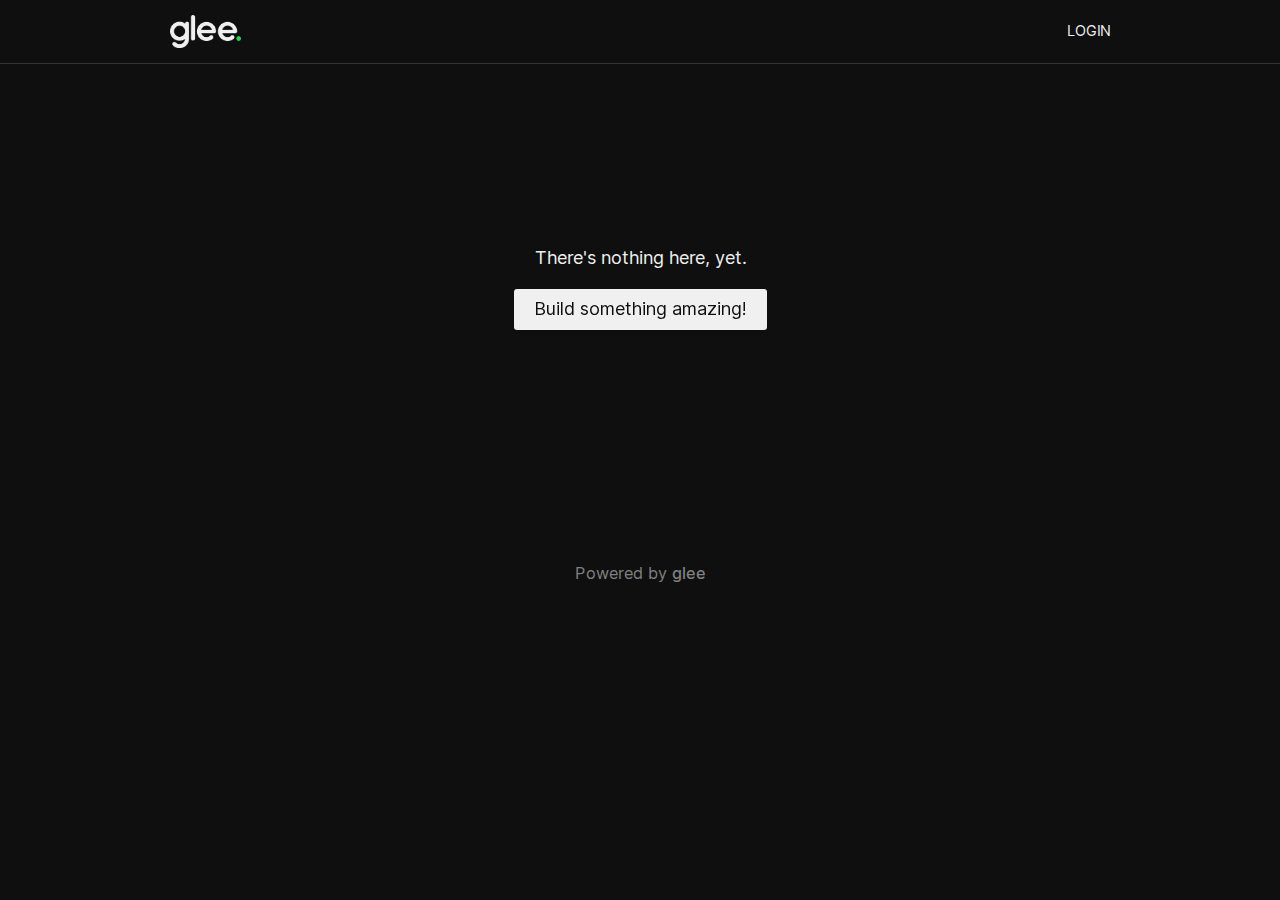
<file: offline-plugin-app-shell-fallback/index.html>
<!DOCTYPE html><html lang="en"><head><meta charSet="utf-8"/><meta http-equiv="x-ua-compatible" content="ie=edge"/><meta name="viewport" content="width=device-width, initial-scale=1.0, minimum-scale=1.0, maximum-scale=1.0, user-scalable=no"/><meta name="keywords" content="glee,feedback,suggestion,feature,request,bugs,track,collect,manage,user,customer,engagement,product"/><meta name="generator" content="Humanoid"/><meta name="author:name" content="Sankarsan Kampa"/><meta name="author:alias" content="Traction"/><meta name="author:username" content="k3rn31p4nic"/><meta property="og:site_name" content="glee."/><meta property="og:url" content="https://glee.traction.one"/><meta property="og:type" content="website"/><meta property="og:image:width" content="279"/><meta property="og:image:height" content="279"/><meta property="og:image" content="https://glee.traction.one/og-image.jpg"/><link rel="apple-touch-icon" sizes="180x180" href="/apple-touch-icon.png"/><link rel="shortcut icon" href="https://glee.traction.one/favicon.ico"/><link rel="icon" type="image/x-icon" href="https://glee.traction.one/favicon.ico"/><link rel="icon" type="image/png" sizes="32x32" href="/favicon-32x32.png"/><link rel="icon" type="image/png" sizes="16x16" href="/favicon-16x16.png"/><link rel="manifest" href="/site.webmanifest"/><link rel="mask-icon" href="/safari-pinned-tab.svg" color="#30d158"/><meta name="apple-mobile-web-app-title" content="glee."/><meta name="application-name" content="glee."/><meta name="msapplication-TileColor" content="#0f0f0f"/><meta name="theme-color" content="#0f0f0f"/><style data-href="/styles.e06bda1cd573fc93dfdc.css">/*! normalize.css v8.0.1 | MIT License | github.com/necolas/normalize.css */html{line-height:1.15;-webkit-text-size-adjust:100%}body{margin:0}main{display:block}h1{font-size:2em;margin:.67em 0}hr{box-sizing:content-box;height:0;overflow:visible}pre{font-family:monospace,monospace;font-size:1em}a{background-color:transparent}abbr[title]{border-bottom:none;text-decoration:underline;-webkit-text-decoration:underline dotted;text-decoration:underline dotted}b,strong{font-weight:bolder}code,kbd,samp{font-family:monospace,monospace;font-size:1em}small{font-size:80%}sub,sup{font-size:75%;line-height:0;position:relative;vertical-align:baseline}sub{bottom:-.25em}sup{top:-.5em}img{border-style:none}button,input,optgroup,select,textarea{font-family:inherit;font-size:100%;line-height:1.15;margin:0}button,input{overflow:visible}button,select{text-transform:none}[type=button],[type=reset],[type=submit],button{-webkit-appearance:button}[type=button]::-moz-focus-inner,[type=reset]::-moz-focus-inner,[type=submit]::-moz-focus-inner,button::-moz-focus-inner{border-style:none;padding:0}[type=button]:-moz-focusring,[type=reset]:-moz-focusring,[type=submit]:-moz-focusring,button:-moz-focusring{outline:1px dotted ButtonText}fieldset{padding:.35em .75em .625em}legend{box-sizing:border-box;color:inherit;display:table;max-width:100%;padding:0;white-space:normal}progress{vertical-align:baseline}textarea{overflow:auto}[type=checkbox],[type=radio]{box-sizing:border-box;padding:0}[type=number]::-webkit-inner-spin-button,[type=number]::-webkit-outer-spin-button{height:auto}[type=search]{-webkit-appearance:textfield;outline-offset:-2px}[type=search]::-webkit-search-decoration{-webkit-appearance:none}::-webkit-file-upload-button{-webkit-appearance:button;font:inherit}details{display:block}summary{display:list-item}[hidden],template{display:none}@font-face{font-family:Inter var;font-weight:100 900;font-display:swap;font-style:normal;font-named-instance:"Regular";src:url(/static/Inter-roman.var-4b3800cd2dcaaa7936dbb6429f257bff.woff2) format("woff2")}@font-face{font-family:Inter var;font-weight:100 900;font-display:swap;font-style:italic;font-named-instance:"Italic";src:url(/static/Inter-italic.var-f86d3fe239f6928e1584f3dd124cf1f8.woff2) format("woff2")}button,html,input{font-family:Inter var,-apple-system,BlinkMacSystemFont,Helvetica Neue,Helvetica,Arial,sans-serif;font-size:18px}@supports (font-variation-settings:normal){button,html,input{font-family:Inter var,-apple-system,BlinkMacSystemFont,Helvetica Neue,Helvetica,Arial,sans-serif}}html{--blue:#0a84ff;--green:#30d158;--orange:#ff9f0a;--red:#ff453a;--yellow:#ffd60a;--light:#f0f0f0;--dark:#0f0f0f;--somewhat-dark:#23272a;--dark-but-not-black:#0c0e11;--transition-default-time:.14s}::selection{background-color:hsla(0,0%,78.4%,.8);color:var(--dark)}*,:after,:before{box-sizing:border-box;font-smooth:always;text-rendering:optimizeLegibility;-webkit-font-smoothing:subpixel-antialiased;-moz-osx-font-smoothing:grayscale}body{overflow-x:hidden;background-color:var(--dark);color:var(--light)}h1,h2,h3,h4,h5,h6{margin:0}a{text-decoration:none;cursor:pointer;transition:color var(--transition-default-time) ease-in-out}a,a:hover{color:inherit}p a{color:var(--accent)}p a:hover{color:var(--accent-light)}button{padding:10px 20px;border:none;border-radius:3px;color:var(--dark);background-color:var(--light);box-shadow:0 5px 10px -8px rgba(0,0,0,.2);transform:translateZ(0);transition:box-shadow var(--transition-default-time) cubic-bezier(.175,.885,.32,1.275),transform var(--transition-default-time) cubic-bezier(.175,.885,.32,1.275),-webkit-filter var(--transition-default-time) ease;transition:box-shadow var(--transition-default-time) cubic-bezier(.175,.885,.32,1.275),transform var(--transition-default-time) cubic-bezier(.175,.885,.32,1.275),filter var(--transition-default-time) ease;transition:box-shadow var(--transition-default-time) cubic-bezier(.175,.885,.32,1.275),transform var(--transition-default-time) cubic-bezier(.175,.885,.32,1.275),filter var(--transition-default-time) ease,-webkit-filter var(--transition-default-time) ease;cursor:pointer}button:hover{-webkit-filter:brightness(105%);filter:brightness(105%)}input,option,select,textarea{outline:0;color:inherit;font-family:inherit;font-size:inherit}</style><meta name="generator" content="Gatsby 2.24.2"/><title data-react-helmet="true"></title><noscript><meta http-equiv="refresh" content="0;url=/.gatsby-plugin-offline:api=disableOfflineShell&amp;redirect=true"/></noscript><link as="script" rel="preload" href="/webpack-runtime-b1e3eb95103a2b45ba34.js"/><link as="script" rel="preload" href="/framework-5c941325b0da099c1942.js"/><link as="script" rel="preload" href="/styles-869c0f964dd980579b08.js"/><link as="script" rel="preload" href="/78e521c3-902e0b767ff1272898b2.js"/><link as="script" rel="preload" href="/app-21ea91690affb46cbcb8.js"/><link as="script" rel="preload" href="/component---cache-caches-gatsby-plugin-offline-app-shell-js-72af9eb77f29289e1488.js"/></head><body id="___traction"><noscript id="gatsby-noscript">You need to enable JavaScript to be able to run Glee.</noscript><div id="___gatsby"><div style="outline:none" tabindex="-1" id="gatsby-focus-wrapper"><div></div></div><div id="gatsby-announcer" style="position:absolute;top:0;width:1px;height:1px;padding:0;overflow:hidden;clip:rect(0, 0, 0, 0);white-space:nowrap;border:0" aria-live="assertive" aria-atomic="true"></div></div><script id="gatsby-script-loader">/*<![CDATA[*/window.pagePath="/offline-plugin-app-shell-fallback/";/*]]>*/</script><script id="gatsby-chunk-mapping">/*<![CDATA[*/window.___chunkMapping={"polyfill":["/polyfill-72e94eca604561ac658c.js"],"app":["/app-21ea91690affb46cbcb8.js"],"component---cache-caches-gatsby-plugin-offline-app-shell-js":["/component---cache-caches-gatsby-plugin-offline-app-shell-js-72af9eb77f29289e1488.js"],"component---src-pages-404-jsx":["/component---src-pages-404-jsx-5bb08554c369df33f6de.js"],"component---src-pages-account-jsx":["/component---src-pages-account-jsx-a1f67f2b80db7b7e73c8.js"],"component---src-pages-authorize-github-jsx":["/component---src-pages-authorize-github-jsx-104ca2f7b1c432c9c127.js"],"component---src-pages-authorize-index-jsx":["/component---src-pages-authorize-index-jsx-a68941675a8ae8dba769.js"],"component---src-pages-contact-jsx":["/component---src-pages-contact-jsx-2625147169d448d6d923.js"],"component---src-pages-index-jsx":["/component---src-pages-index-jsx-54b2f20435f45214cceb.js"],"component---src-pages-new-jsx":["/component---src-pages-new-jsx-ecc209b22229722a58dd.js"],"component---src-pages-privacy-index-jsx":["/component---src-pages-privacy-index-jsx-b182f0b4de288667e5dc.js"],"component---src-pages-sayonara-jsx":["/component---src-pages-sayonara-jsx-c5612e2fe9675715ed40.js"],"component---src-pages-terms-index-jsx":["/component---src-pages-terms-index-jsx-67888e642e023b9b21fd.js"]};/*]]>*/</script><script src="/polyfill-72e94eca604561ac658c.js" nomodule=""></script><script src="/component---cache-caches-gatsby-plugin-offline-app-shell-js-72af9eb77f29289e1488.js" async=""></script><script src="/app-21ea91690affb46cbcb8.js" async=""></script><script src="/78e521c3-902e0b767ff1272898b2.js" async=""></script><script src="/styles-869c0f964dd980579b08.js" async=""></script><script src="/framework-5c941325b0da099c1942.js" async=""></script><script src="/webpack-runtime-b1e3eb95103a2b45ba34.js" async=""></script></body></html>
</file>
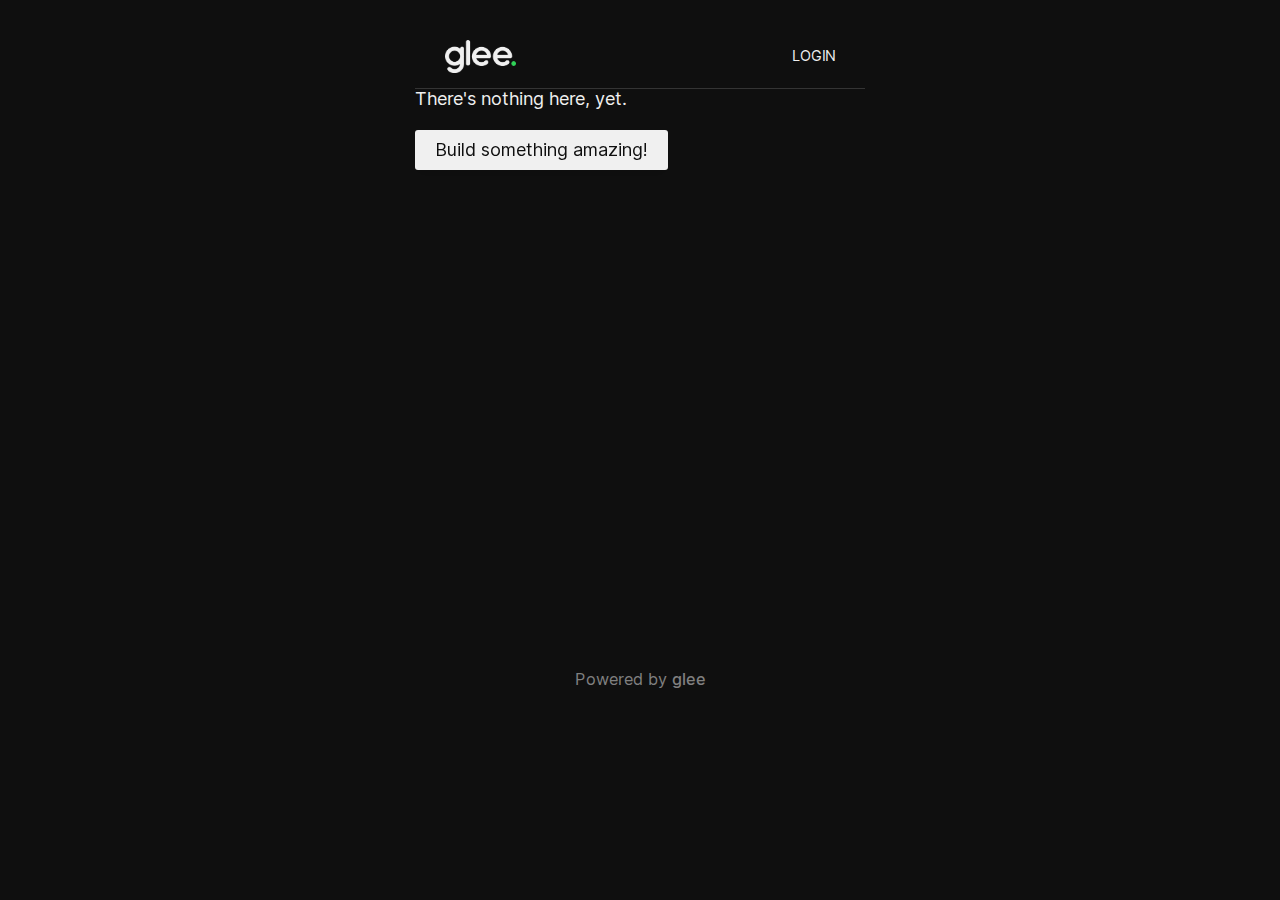
<file: privacy/index.html>
<!DOCTYPE html><html lang="en"><head><meta charSet="utf-8"/><meta http-equiv="x-ua-compatible" content="ie=edge"/><meta name="viewport" content="width=device-width, initial-scale=1.0, minimum-scale=1.0, maximum-scale=1.0, user-scalable=no"/><meta name="keywords" content="glee,feedback,suggestion,feature,request,bugs,track,collect,manage,user,customer,engagement,product"/><meta name="generator" content="Humanoid"/><meta name="author:name" content="Sankarsan Kampa"/><meta name="author:alias" content="Traction"/><meta name="author:username" content="k3rn31p4nic"/><meta property="og:site_name" content="glee."/><meta property="og:url" content="https://glee.traction.one"/><meta property="og:type" content="website"/><meta property="og:image:width" content="279"/><meta property="og:image:height" content="279"/><meta property="og:image" content="https://glee.traction.one/og-image.jpg"/><link rel="apple-touch-icon" sizes="180x180" href="/apple-touch-icon.png"/><link rel="shortcut icon" href="https://glee.traction.one/favicon.ico"/><link rel="icon" type="image/x-icon" href="https://glee.traction.one/favicon.ico"/><link rel="icon" type="image/png" sizes="32x32" href="/favicon-32x32.png"/><link rel="icon" type="image/png" sizes="16x16" href="/favicon-16x16.png"/><link rel="manifest" href="/site.webmanifest"/><link rel="mask-icon" href="/safari-pinned-tab.svg" color="#30d158"/><meta name="apple-mobile-web-app-title" content="glee."/><meta name="application-name" content="glee."/><meta name="msapplication-TileColor" content="#0f0f0f"/><meta name="theme-color" content="#0f0f0f"/><style data-href="/styles.e06bda1cd573fc93dfdc.css">/*! normalize.css v8.0.1 | MIT License | github.com/necolas/normalize.css */html{line-height:1.15;-webkit-text-size-adjust:100%}body{margin:0}main{display:block}h1{font-size:2em;margin:.67em 0}hr{box-sizing:content-box;height:0;overflow:visible}pre{font-family:monospace,monospace;font-size:1em}a{background-color:transparent}abbr[title]{border-bottom:none;text-decoration:underline;-webkit-text-decoration:underline dotted;text-decoration:underline dotted}b,strong{font-weight:bolder}code,kbd,samp{font-family:monospace,monospace;font-size:1em}small{font-size:80%}sub,sup{font-size:75%;line-height:0;position:relative;vertical-align:baseline}sub{bottom:-.25em}sup{top:-.5em}img{border-style:none}button,input,optgroup,select,textarea{font-family:inherit;font-size:100%;line-height:1.15;margin:0}button,input{overflow:visible}button,select{text-transform:none}[type=button],[type=reset],[type=submit],button{-webkit-appearance:button}[type=button]::-moz-focus-inner,[type=reset]::-moz-focus-inner,[type=submit]::-moz-focus-inner,button::-moz-focus-inner{border-style:none;padding:0}[type=button]:-moz-focusring,[type=reset]:-moz-focusring,[type=submit]:-moz-focusring,button:-moz-focusring{outline:1px dotted ButtonText}fieldset{padding:.35em .75em .625em}legend{box-sizing:border-box;color:inherit;display:table;max-width:100%;padding:0;white-space:normal}progress{vertical-align:baseline}textarea{overflow:auto}[type=checkbox],[type=radio]{box-sizing:border-box;padding:0}[type=number]::-webkit-inner-spin-button,[type=number]::-webkit-outer-spin-button{height:auto}[type=search]{-webkit-appearance:textfield;outline-offset:-2px}[type=search]::-webkit-search-decoration{-webkit-appearance:none}::-webkit-file-upload-button{-webkit-appearance:button;font:inherit}details{display:block}summary{display:list-item}[hidden],template{display:none}@font-face{font-family:Inter var;font-weight:100 900;font-display:swap;font-style:normal;font-named-instance:"Regular";src:url(/static/Inter-roman.var-4b3800cd2dcaaa7936dbb6429f257bff.woff2) format("woff2")}@font-face{font-family:Inter var;font-weight:100 900;font-display:swap;font-style:italic;font-named-instance:"Italic";src:url(/static/Inter-italic.var-f86d3fe239f6928e1584f3dd124cf1f8.woff2) format("woff2")}button,html,input{font-family:Inter var,-apple-system,BlinkMacSystemFont,Helvetica Neue,Helvetica,Arial,sans-serif;font-size:18px}@supports (font-variation-settings:normal){button,html,input{font-family:Inter var,-apple-system,BlinkMacSystemFont,Helvetica Neue,Helvetica,Arial,sans-serif}}html{--blue:#0a84ff;--green:#30d158;--orange:#ff9f0a;--red:#ff453a;--yellow:#ffd60a;--light:#f0f0f0;--dark:#0f0f0f;--somewhat-dark:#23272a;--dark-but-not-black:#0c0e11;--transition-default-time:.14s}::selection{background-color:hsla(0,0%,78.4%,.8);color:var(--dark)}*,:after,:before{box-sizing:border-box;font-smooth:always;text-rendering:optimizeLegibility;-webkit-font-smoothing:subpixel-antialiased;-moz-osx-font-smoothing:grayscale}body{overflow-x:hidden;background-color:var(--dark);color:var(--light)}h1,h2,h3,h4,h5,h6{margin:0}a{text-decoration:none;cursor:pointer;transition:color var(--transition-default-time) ease-in-out}a,a:hover{color:inherit}p a{color:var(--accent)}p a:hover{color:var(--accent-light)}button{padding:10px 20px;border:none;border-radius:3px;color:var(--dark);background-color:var(--light);box-shadow:0 5px 10px -8px rgba(0,0,0,.2);transform:translateZ(0);transition:box-shadow var(--transition-default-time) cubic-bezier(.175,.885,.32,1.275),transform var(--transition-default-time) cubic-bezier(.175,.885,.32,1.275),-webkit-filter var(--transition-default-time) ease;transition:box-shadow var(--transition-default-time) cubic-bezier(.175,.885,.32,1.275),transform var(--transition-default-time) cubic-bezier(.175,.885,.32,1.275),filter var(--transition-default-time) ease;transition:box-shadow var(--transition-default-time) cubic-bezier(.175,.885,.32,1.275),transform var(--transition-default-time) cubic-bezier(.175,.885,.32,1.275),filter var(--transition-default-time) ease,-webkit-filter var(--transition-default-time) ease;cursor:pointer}button:hover{-webkit-filter:brightness(105%);filter:brightness(105%)}input,option,select,textarea{outline:0;color:inherit;font-family:inherit;font-size:inherit}</style><meta name="generator" content="Gatsby 2.24.2"/><title data-react-helmet="true">Privacy Policy - Glee</title><meta data-react-helmet="true" name="robots" content="noodp"/><meta data-react-helmet="true" name="twitter:title" property="og:title" content="Privacy Policy"/><meta data-react-helmet="true" name="description" content="Your privacy is important to Glee so we&#x27;ve developed a Privacy Policy that covers what exactly we collect, how we collect, use, disclose, transfer, and store your personal information."/><meta data-react-helmet="true" name="twitter:description" property="og:description" content="Your privacy is important to Glee so we&#x27;ve developed a Privacy Policy that covers what exactly we collect, how we collect, use, disclose, transfer, and store your personal information."/><meta data-react-helmet="true" name="twitter:image" property="og:image" content="https://glee.traction.one/og-image.jpg"/><link as="script" rel="preload" href="/webpack-runtime-b1e3eb95103a2b45ba34.js"/><link as="script" rel="preload" href="/framework-5c941325b0da099c1942.js"/><link as="script" rel="preload" href="/styles-869c0f964dd980579b08.js"/><link as="script" rel="preload" href="/78e521c3-902e0b767ff1272898b2.js"/><link as="script" rel="preload" href="/app-21ea91690affb46cbcb8.js"/><link as="script" rel="preload" href="/component---src-pages-privacy-index-jsx-b182f0b4de288667e5dc.js"/><link as="fetch" rel="preload" href="/page-data/privacy/page-data.json" crossorigin="anonymous"/><link as="fetch" rel="preload" href="/page-data/app-data.json" crossorigin="anonymous"/></head><body id="___traction"><noscript id="gatsby-noscript">You need to enable JavaScript to be able to run Glee.</noscript><div id="___gatsby"><div style="outline:none" tabindex="-1" id="gatsby-focus-wrapper"><div><style data-emotion-css="1l8fmsv">.css-1l8fmsv{max-width:720px;margin:0 auto;padding:25px;}.css-1l8fmsv p a{color:var(--green);}</style><div class="css-1l8fmsv"><div class=" gatsby-image-wrapper" style="position:relative;overflow:hidden;max-width:450px;margin:0 auto"><div aria-hidden="true" style="width:100%;padding-bottom:100%"></div><noscript><picture><source srcset="/static/dae454fb0c47baa00ccaa388b8d29368/69585/privacy-header-image.png 200w,
/static/dae454fb0c47baa00ccaa388b8d29368/497c6/privacy-header-image.png 400w,
/static/dae454fb0c47baa00ccaa388b8d29368/ee604/privacy-header-image.png 800w,
/static/dae454fb0c47baa00ccaa388b8d29368/f3583/privacy-header-image.png 1200w,
/static/dae454fb0c47baa00ccaa388b8d29368/5707d/privacy-header-image.png 1600w,
/static/dae454fb0c47baa00ccaa388b8d29368/ed396/privacy-header-image.png 2000w" sizes="(max-width: 800px) 100vw, 800px" /><img loading="lazy" sizes="(max-width: 800px) 100vw, 800px" srcset="/static/dae454fb0c47baa00ccaa388b8d29368/69585/privacy-header-image.png 200w,
/static/dae454fb0c47baa00ccaa388b8d29368/497c6/privacy-header-image.png 400w,
/static/dae454fb0c47baa00ccaa388b8d29368/ee604/privacy-header-image.png 800w,
/static/dae454fb0c47baa00ccaa388b8d29368/f3583/privacy-header-image.png 1200w,
/static/dae454fb0c47baa00ccaa388b8d29368/5707d/privacy-header-image.png 1600w,
/static/dae454fb0c47baa00ccaa388b8d29368/ed396/privacy-header-image.png 2000w" src="/static/dae454fb0c47baa00ccaa388b8d29368/ee604/privacy-header-image.png" alt="" style="position:absolute;top:0;left:0;opacity:1;width:100%;height:100%;object-fit:cover;object-position:center"/></picture></noscript></div><style data-emotion-css="xi606m">.css-xi606m{text-align:center;}</style><div class="css-xi606m"><style data-emotion-css="gc64d7">.css-gc64d7{font-size:2em;font-weight:700;margin-bottom:25px;}</style><div class="css-gc64d7">Privacy Policy</div><style data-emotion-css="164lja9">.css-164lja9{margin-bottom:25px;color:lightgrey;font-weight:500;}</style><div class="css-164lja9">The Glee Privacy Policy was updated on July 7, 2020.</div><div><div><p>Privacy is a fundamental human right. At Glee, it&#x27;s also one of our core values. We offer services that enable organizations, creators and platforms to engage with their users in an effective way. We believe what you share and who you share it with should be up to you. We will never sell, rent or share your personal information with a 3rd party, without your explicit permission, unless required by law. Never ever!</p><style data-emotion-css="2xw07r">.css-2xw07r{color:lightgrey;}</style><p class="css-2xw07r">We respect your privacy. That&#x27;s our privacy policy in a nutshell.</p></div><style data-emotion-css="jn01mi">.css-jn01mi{margin-top:50px;}</style><div class="css-jn01mi">Your privacy is important to Glee so we&#x27;ve developed a Privacy Policy that covers what exactly we collect, how we collect, use, disclose, transfer, and store your personal information.</div></div></div><style data-emotion-css="13gemxw">.css-13gemxw{margin-top:64px;margin-bottom:64px;border:1px solid #222;}</style><hr class="css-13gemxw"/><style data-emotion-css="aim61a">.css-aim61a{margin-top:100px;}</style><div class="css-aim61a"><h2>Information we collect</h2><p>If you&#x27;re only browsing Glee - without registering, voting, commenting, or posting anything explicitly - we don&#x27;t collect any data from or about you.</p><p>When you register for a Glee account, through GitHub, we collect your id, username, name, and primary verified email address from GitHub.</p><p>When you subscribe for a non-free Glee plan for an organization, we will ask you to provide your organization name, billing email, and billing address.</p></div><div class="css-jn01mi"><h2>Our use of your information</h2><p>We use your id from GitHub to connect your GitHub account with your Glee account so that we can offer our service. Your GitHub name is used as your display name in the Glee platform. And if you don&#x27;t have a GitHub name, we use your username instead. We use your primary verified email address from GitHub as your email address for Glee. We will use this email address only in case of emergencies.</p><p>The organization name, billing email, and billing address that we ask you to provide when you start a non-free Glee subscription is required by our billing partner Stripe to manage you as a customer and is sent to Stripe, without ever being stored in our servers. This is covered by Stripe&#x27;s Privacy Policy.</p></div><div class="css-jn01mi"><h2>Collection and Use of Non-Personal Information</h2><p>As is true of most internet services, we gather some information automatically and store it in log files. This information may include but is not limited to Internet Protocol (IP) addresses, system configuration information, User Agents, and other information about the traffic to and from the website.</p><p>This information is collected so that we can diagnose errors, find and block malicious users/abusers of the service, and make our services better. Logs are stored temporarily and is deleted once our servers restart.</p></div><div class="css-jn01mi"><h2>Your data rights and choices</h2><p>We believe that users should be treated equally no matter where they are, and so we are making the following options to control your data available to all users, regardless of their location.</p><p>To update your email and name/username associated with your account, you can update these details on GitHub and the next time you login to Glee, these details will be updated in our servers.</p><p>You can update information about your organization account by accessing your organization profile via &quot;Settings&quot;.</p><p>We believe that the users should be in control of their data. And that&#x27;s why we leave it up to you to delete your data whenever you choose.</p></div><div class="css-jn01mi"><h2>Data Retention</h2><p>We anonymize, or delete your data as soon as it&#x27;s not relevant to you.</p><p>When you remove a vote, delete a comment or post, all data associated with it is instantly deleted.</p><p>When you delete an organization, any active subscription is cancelled, your customer data between us and Stripe is deleted, and all other data related to the organization is instantly deleted from our servers.</p><p>And when you delete your account, we remove all your data with us - name, username, email address, and organizations you&#x27;ve created. You might&#x27;ve voted, commented, or posted something in an organization (that doesn&#x27;t belong to you) that might be relevant to them. So, we don&#x27;t delete these data, but we anonymize it so that it cannot be linked back to you as soon as your account is deleted.</p></div><div class="css-jn01mi"><h2>Security</h2><p>We take reasonable steps to protect the information we collect from loss, misuse, and unauthorized access, disclosure, alteration, or destruction. However, no Internet or email transmission is ever fully secure or error free. In particular, email sent to or from the Services may not be secure. Therefore, you should take special care in deciding what information you send to us via email. Please keep this in mind when disclosing any information via the Internet, in general.</p></div><div class="css-jn01mi"><h2>Changes to this privacy policy</h2><p>Glee may update its Privacy Policy from time to time. When we change the policy in a material way, a notice will be posted on our website along with the updated Privacy Policy.</p></div><div class="css-jn01mi"><h2>Privacy Questions</h2><p>If you have any questions or concerns about Glee&#x27;s Privacy Policy or data processing, or if you would like to make a complaint about a possible breach of local privacy laws, please <a href="/contact">contact us</a>.</p><p>Where your complaint indicates an improvement could be made in our handling of privacy issues, we will take steps to make such an update at the next reasonable opportunity. In the event that a privacy issue has resulted in a negative impact on you or another person we will take steps to address that with you or that other person.</p></div></div></div></div><div id="gatsby-announcer" style="position:absolute;top:0;width:1px;height:1px;padding:0;overflow:hidden;clip:rect(0, 0, 0, 0);white-space:nowrap;border:0" aria-live="assertive" aria-atomic="true"></div></div><script id="gatsby-script-loader">/*<![CDATA[*/window.pagePath="/privacy/";/*]]>*/</script><script id="gatsby-chunk-mapping">/*<![CDATA[*/window.___chunkMapping={"polyfill":["/polyfill-72e94eca604561ac658c.js"],"app":["/app-21ea91690affb46cbcb8.js"],"component---cache-caches-gatsby-plugin-offline-app-shell-js":["/component---cache-caches-gatsby-plugin-offline-app-shell-js-72af9eb77f29289e1488.js"],"component---src-pages-404-jsx":["/component---src-pages-404-jsx-5bb08554c369df33f6de.js"],"component---src-pages-account-jsx":["/component---src-pages-account-jsx-a1f67f2b80db7b7e73c8.js"],"component---src-pages-authorize-github-jsx":["/component---src-pages-authorize-github-jsx-104ca2f7b1c432c9c127.js"],"component---src-pages-authorize-index-jsx":["/component---src-pages-authorize-index-jsx-a68941675a8ae8dba769.js"],"component---src-pages-contact-jsx":["/component---src-pages-contact-jsx-2625147169d448d6d923.js"],"component---src-pages-index-jsx":["/component---src-pages-index-jsx-54b2f20435f45214cceb.js"],"component---src-pages-new-jsx":["/component---src-pages-new-jsx-ecc209b22229722a58dd.js"],"component---src-pages-privacy-index-jsx":["/component---src-pages-privacy-index-jsx-b182f0b4de288667e5dc.js"],"component---src-pages-sayonara-jsx":["/component---src-pages-sayonara-jsx-c5612e2fe9675715ed40.js"],"component---src-pages-terms-index-jsx":["/component---src-pages-terms-index-jsx-67888e642e023b9b21fd.js"]};/*]]>*/</script><script src="/polyfill-72e94eca604561ac658c.js" nomodule=""></script><script src="/component---src-pages-privacy-index-jsx-b182f0b4de288667e5dc.js" async=""></script><script src="/app-21ea91690affb46cbcb8.js" async=""></script><script src="/78e521c3-902e0b767ff1272898b2.js" async=""></script><script src="/styles-869c0f964dd980579b08.js" async=""></script><script src="/framework-5c941325b0da099c1942.js" async=""></script><script src="/webpack-runtime-b1e3eb95103a2b45ba34.js" async=""></script></body></html>
</file>
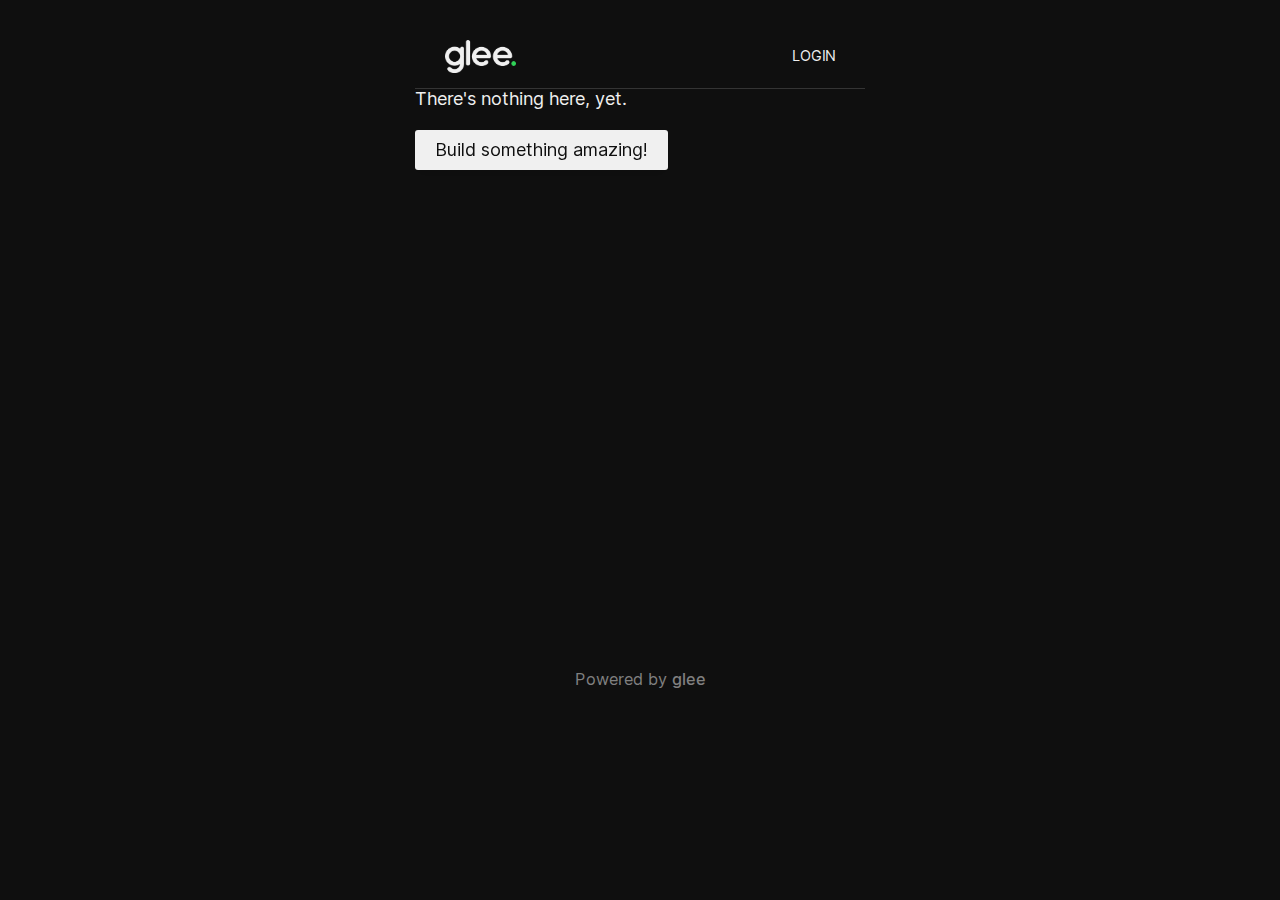
<file: sayonara/index.html>
<!DOCTYPE html><html lang="en"><head><meta charSet="utf-8"/><meta http-equiv="x-ua-compatible" content="ie=edge"/><meta name="viewport" content="width=device-width, initial-scale=1.0, minimum-scale=1.0, maximum-scale=1.0, user-scalable=no"/><meta name="keywords" content="glee,feedback,suggestion,feature,request,bugs,track,collect,manage,user,customer,engagement,product"/><meta name="generator" content="Humanoid"/><meta name="author:name" content="Sankarsan Kampa"/><meta name="author:alias" content="Traction"/><meta name="author:username" content="k3rn31p4nic"/><meta property="og:site_name" content="glee."/><meta property="og:url" content="https://glee.traction.one"/><meta property="og:type" content="website"/><meta property="og:image:width" content="279"/><meta property="og:image:height" content="279"/><meta property="og:image" content="https://glee.traction.one/og-image.jpg"/><link rel="apple-touch-icon" sizes="180x180" href="/apple-touch-icon.png"/><link rel="shortcut icon" href="https://glee.traction.one/favicon.ico"/><link rel="icon" type="image/x-icon" href="https://glee.traction.one/favicon.ico"/><link rel="icon" type="image/png" sizes="32x32" href="/favicon-32x32.png"/><link rel="icon" type="image/png" sizes="16x16" href="/favicon-16x16.png"/><link rel="manifest" href="/site.webmanifest"/><link rel="mask-icon" href="/safari-pinned-tab.svg" color="#30d158"/><meta name="apple-mobile-web-app-title" content="glee."/><meta name="application-name" content="glee."/><meta name="msapplication-TileColor" content="#0f0f0f"/><meta name="theme-color" content="#0f0f0f"/><style data-href="/styles.e06bda1cd573fc93dfdc.css">/*! normalize.css v8.0.1 | MIT License | github.com/necolas/normalize.css */html{line-height:1.15;-webkit-text-size-adjust:100%}body{margin:0}main{display:block}h1{font-size:2em;margin:.67em 0}hr{box-sizing:content-box;height:0;overflow:visible}pre{font-family:monospace,monospace;font-size:1em}a{background-color:transparent}abbr[title]{border-bottom:none;text-decoration:underline;-webkit-text-decoration:underline dotted;text-decoration:underline dotted}b,strong{font-weight:bolder}code,kbd,samp{font-family:monospace,monospace;font-size:1em}small{font-size:80%}sub,sup{font-size:75%;line-height:0;position:relative;vertical-align:baseline}sub{bottom:-.25em}sup{top:-.5em}img{border-style:none}button,input,optgroup,select,textarea{font-family:inherit;font-size:100%;line-height:1.15;margin:0}button,input{overflow:visible}button,select{text-transform:none}[type=button],[type=reset],[type=submit],button{-webkit-appearance:button}[type=button]::-moz-focus-inner,[type=reset]::-moz-focus-inner,[type=submit]::-moz-focus-inner,button::-moz-focus-inner{border-style:none;padding:0}[type=button]:-moz-focusring,[type=reset]:-moz-focusring,[type=submit]:-moz-focusring,button:-moz-focusring{outline:1px dotted ButtonText}fieldset{padding:.35em .75em .625em}legend{box-sizing:border-box;color:inherit;display:table;max-width:100%;padding:0;white-space:normal}progress{vertical-align:baseline}textarea{overflow:auto}[type=checkbox],[type=radio]{box-sizing:border-box;padding:0}[type=number]::-webkit-inner-spin-button,[type=number]::-webkit-outer-spin-button{height:auto}[type=search]{-webkit-appearance:textfield;outline-offset:-2px}[type=search]::-webkit-search-decoration{-webkit-appearance:none}::-webkit-file-upload-button{-webkit-appearance:button;font:inherit}details{display:block}summary{display:list-item}[hidden],template{display:none}@font-face{font-family:Inter var;font-weight:100 900;font-display:swap;font-style:normal;font-named-instance:"Regular";src:url(/static/Inter-roman.var-4b3800cd2dcaaa7936dbb6429f257bff.woff2) format("woff2")}@font-face{font-family:Inter var;font-weight:100 900;font-display:swap;font-style:italic;font-named-instance:"Italic";src:url(/static/Inter-italic.var-f86d3fe239f6928e1584f3dd124cf1f8.woff2) format("woff2")}button,html,input{font-family:Inter var,-apple-system,BlinkMacSystemFont,Helvetica Neue,Helvetica,Arial,sans-serif;font-size:18px}@supports (font-variation-settings:normal){button,html,input{font-family:Inter var,-apple-system,BlinkMacSystemFont,Helvetica Neue,Helvetica,Arial,sans-serif}}html{--blue:#0a84ff;--green:#30d158;--orange:#ff9f0a;--red:#ff453a;--yellow:#ffd60a;--light:#f0f0f0;--dark:#0f0f0f;--somewhat-dark:#23272a;--dark-but-not-black:#0c0e11;--transition-default-time:.14s}::selection{background-color:hsla(0,0%,78.4%,.8);color:var(--dark)}*,:after,:before{box-sizing:border-box;font-smooth:always;text-rendering:optimizeLegibility;-webkit-font-smoothing:subpixel-antialiased;-moz-osx-font-smoothing:grayscale}body{overflow-x:hidden;background-color:var(--dark);color:var(--light)}h1,h2,h3,h4,h5,h6{margin:0}a{text-decoration:none;cursor:pointer;transition:color var(--transition-default-time) ease-in-out}a,a:hover{color:inherit}p a{color:var(--accent)}p a:hover{color:var(--accent-light)}button{padding:10px 20px;border:none;border-radius:3px;color:var(--dark);background-color:var(--light);box-shadow:0 5px 10px -8px rgba(0,0,0,.2);transform:translateZ(0);transition:box-shadow var(--transition-default-time) cubic-bezier(.175,.885,.32,1.275),transform var(--transition-default-time) cubic-bezier(.175,.885,.32,1.275),-webkit-filter var(--transition-default-time) ease;transition:box-shadow var(--transition-default-time) cubic-bezier(.175,.885,.32,1.275),transform var(--transition-default-time) cubic-bezier(.175,.885,.32,1.275),filter var(--transition-default-time) ease;transition:box-shadow var(--transition-default-time) cubic-bezier(.175,.885,.32,1.275),transform var(--transition-default-time) cubic-bezier(.175,.885,.32,1.275),filter var(--transition-default-time) ease,-webkit-filter var(--transition-default-time) ease;cursor:pointer}button:hover{-webkit-filter:brightness(105%);filter:brightness(105%)}input,option,select,textarea{outline:0;color:inherit;font-family:inherit;font-size:inherit}</style><meta name="generator" content="Gatsby 2.24.2"/><title data-react-helmet="true">Sayonara - Glee</title><meta data-react-helmet="true" name="robots" content="none"/><meta data-react-helmet="true" name="twitter:title" property="og:title" content="Sayonara"/><meta data-react-helmet="true" name="description" content="We&#x27;re sorry to see you go. Did you have any issues? Were we missing something? Please share your feedback so that we can improve ourselves."/><meta data-react-helmet="true" name="twitter:description" property="og:description" content="We&#x27;re sorry to see you go. Did you have any issues? Were we missing something? Please share your feedback so that we can improve ourselves."/><meta data-react-helmet="true" name="twitter:image" property="og:image" content="https://glee.traction.one/og-image.jpg"/><link as="script" rel="preload" href="/webpack-runtime-b1e3eb95103a2b45ba34.js"/><link as="script" rel="preload" href="/framework-5c941325b0da099c1942.js"/><link as="script" rel="preload" href="/styles-869c0f964dd980579b08.js"/><link as="script" rel="preload" href="/78e521c3-902e0b767ff1272898b2.js"/><link as="script" rel="preload" href="/app-21ea91690affb46cbcb8.js"/><link as="script" rel="preload" href="/component---src-pages-sayonara-jsx-c5612e2fe9675715ed40.js"/><link as="fetch" rel="preload" href="/page-data/sayonara/page-data.json" crossorigin="anonymous"/><link as="fetch" rel="preload" href="/page-data/app-data.json" crossorigin="anonymous"/></head><body id="___traction"><noscript id="gatsby-noscript">You need to enable JavaScript to be able to run Glee.</noscript><div id="___gatsby"><div style="outline:none" tabindex="-1" id="gatsby-focus-wrapper"><div><style data-emotion-css="1l8fmsv">.css-1l8fmsv{max-width:720px;margin:0 auto;padding:25px;}.css-1l8fmsv p a{color:var(--green);}</style><div class="css-1l8fmsv"><div class=" gatsby-image-wrapper" style="position:relative;overflow:hidden;max-width:450px;margin:0 auto"><div aria-hidden="true" style="width:100%;padding-bottom:100%"></div><noscript><picture><source srcset="/static/9372ba40a1809770b9d8bc7ff1e3f04d/69585/goodbye.png 200w,
/static/9372ba40a1809770b9d8bc7ff1e3f04d/497c6/goodbye.png 400w,
/static/9372ba40a1809770b9d8bc7ff1e3f04d/ee604/goodbye.png 800w,
/static/9372ba40a1809770b9d8bc7ff1e3f04d/f3583/goodbye.png 1200w,
/static/9372ba40a1809770b9d8bc7ff1e3f04d/5707d/goodbye.png 1600w,
/static/9372ba40a1809770b9d8bc7ff1e3f04d/ed396/goodbye.png 2000w" sizes="(max-width: 800px) 100vw, 800px" /><img loading="lazy" sizes="(max-width: 800px) 100vw, 800px" srcset="/static/9372ba40a1809770b9d8bc7ff1e3f04d/69585/goodbye.png 200w,
/static/9372ba40a1809770b9d8bc7ff1e3f04d/497c6/goodbye.png 400w,
/static/9372ba40a1809770b9d8bc7ff1e3f04d/ee604/goodbye.png 800w,
/static/9372ba40a1809770b9d8bc7ff1e3f04d/f3583/goodbye.png 1200w,
/static/9372ba40a1809770b9d8bc7ff1e3f04d/5707d/goodbye.png 1600w,
/static/9372ba40a1809770b9d8bc7ff1e3f04d/ed396/goodbye.png 2000w" src="/static/9372ba40a1809770b9d8bc7ff1e3f04d/ee604/goodbye.png" alt="" style="position:absolute;top:0;left:0;opacity:1;width:100%;height:100%;object-fit:cover;object-position:center"/></picture></noscript></div><style data-emotion-css="xi606m">.css-xi606m{text-align:center;}</style><div class="css-xi606m"><style data-emotion-css="gc64d7">.css-gc64d7{font-size:2em;font-weight:700;margin-bottom:25px;}</style><div class="css-gc64d7">Sayonara!</div><style data-emotion-css="164lja9">.css-164lja9{margin-bottom:25px;color:lightgrey;font-weight:500;}</style><div class="css-164lja9">We&#x27;re sorry to see you go. Did you have any issues? Were we missing something? Please share your feedback so that we can improve ourselves.</div><div><style data-emotion-css="cf5um4">.css-cf5um4{font-weight:500;background-color:var(--green);box-shadow:0px 15px 50px -10px black;}.css-cf5um4:active{-webkit-filter:saturate(80%);filter:saturate(80%);}</style><button class="css-cf5um4">Share Feedback</button></div></div></div></div></div><div id="gatsby-announcer" style="position:absolute;top:0;width:1px;height:1px;padding:0;overflow:hidden;clip:rect(0, 0, 0, 0);white-space:nowrap;border:0" aria-live="assertive" aria-atomic="true"></div></div><script id="gatsby-script-loader">/*<![CDATA[*/window.pagePath="/sayonara/";/*]]>*/</script><script id="gatsby-chunk-mapping">/*<![CDATA[*/window.___chunkMapping={"polyfill":["/polyfill-72e94eca604561ac658c.js"],"app":["/app-21ea91690affb46cbcb8.js"],"component---cache-caches-gatsby-plugin-offline-app-shell-js":["/component---cache-caches-gatsby-plugin-offline-app-shell-js-72af9eb77f29289e1488.js"],"component---src-pages-404-jsx":["/component---src-pages-404-jsx-5bb08554c369df33f6de.js"],"component---src-pages-account-jsx":["/component---src-pages-account-jsx-a1f67f2b80db7b7e73c8.js"],"component---src-pages-authorize-github-jsx":["/component---src-pages-authorize-github-jsx-104ca2f7b1c432c9c127.js"],"component---src-pages-authorize-index-jsx":["/component---src-pages-authorize-index-jsx-a68941675a8ae8dba769.js"],"component---src-pages-contact-jsx":["/component---src-pages-contact-jsx-2625147169d448d6d923.js"],"component---src-pages-index-jsx":["/component---src-pages-index-jsx-54b2f20435f45214cceb.js"],"component---src-pages-new-jsx":["/component---src-pages-new-jsx-ecc209b22229722a58dd.js"],"component---src-pages-privacy-index-jsx":["/component---src-pages-privacy-index-jsx-b182f0b4de288667e5dc.js"],"component---src-pages-sayonara-jsx":["/component---src-pages-sayonara-jsx-c5612e2fe9675715ed40.js"],"component---src-pages-terms-index-jsx":["/component---src-pages-terms-index-jsx-67888e642e023b9b21fd.js"]};/*]]>*/</script><script src="/polyfill-72e94eca604561ac658c.js" nomodule=""></script><script src="/component---src-pages-sayonara-jsx-c5612e2fe9675715ed40.js" async=""></script><script src="/app-21ea91690affb46cbcb8.js" async=""></script><script src="/78e521c3-902e0b767ff1272898b2.js" async=""></script><script src="/styles-869c0f964dd980579b08.js" async=""></script><script src="/framework-5c941325b0da099c1942.js" async=""></script><script src="/webpack-runtime-b1e3eb95103a2b45ba34.js" async=""></script></body></html>
</file>
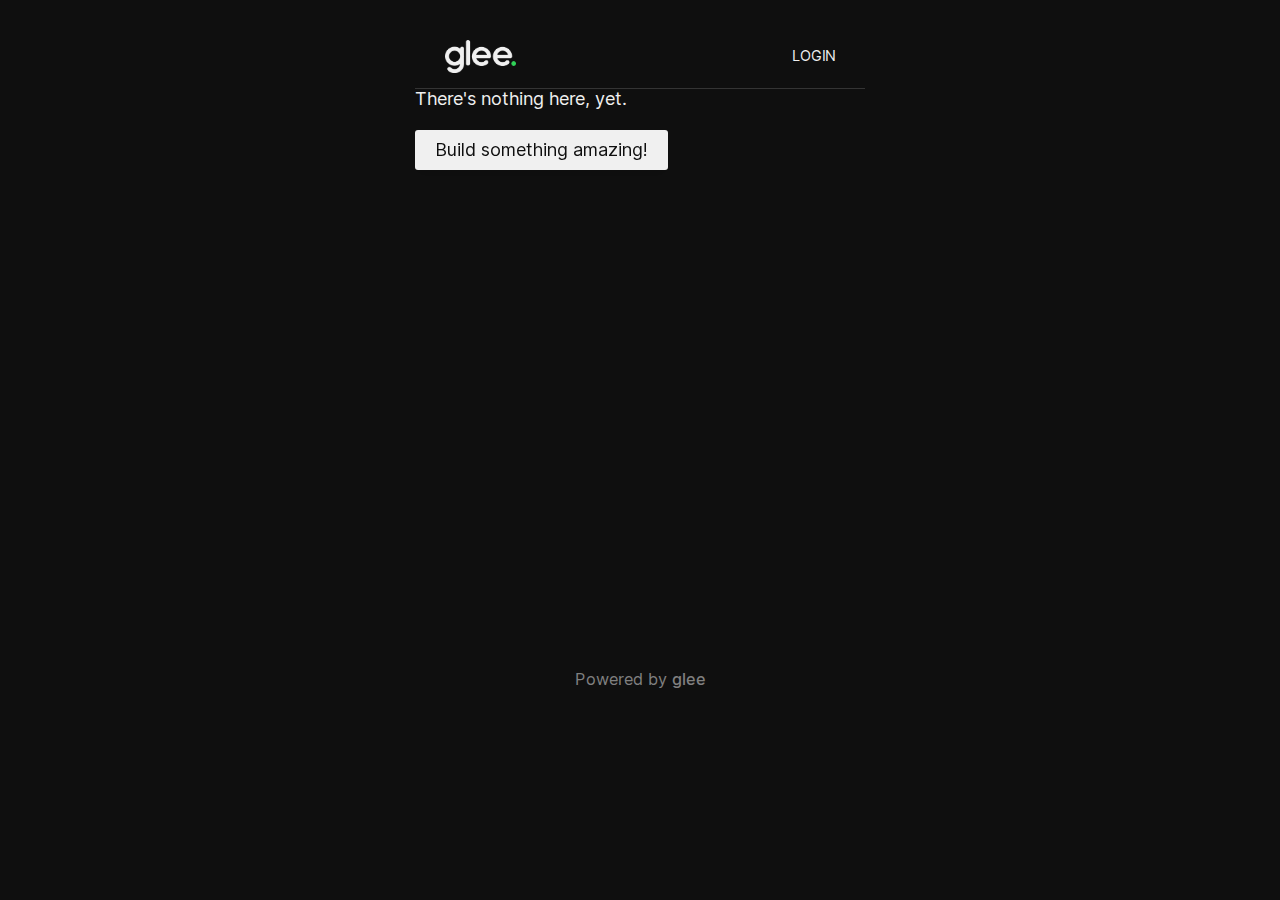
<file: terms/index.html>
<!DOCTYPE html><html lang="en"><head><meta charSet="utf-8"/><meta http-equiv="x-ua-compatible" content="ie=edge"/><meta name="viewport" content="width=device-width, initial-scale=1.0, minimum-scale=1.0, maximum-scale=1.0, user-scalable=no"/><meta name="keywords" content="glee,feedback,suggestion,feature,request,bugs,track,collect,manage,user,customer,engagement,product"/><meta name="generator" content="Humanoid"/><meta name="author:name" content="Sankarsan Kampa"/><meta name="author:alias" content="Traction"/><meta name="author:username" content="k3rn31p4nic"/><meta property="og:site_name" content="glee."/><meta property="og:url" content="https://glee.traction.one"/><meta property="og:type" content="website"/><meta property="og:image:width" content="279"/><meta property="og:image:height" content="279"/><meta property="og:image" content="https://glee.traction.one/og-image.jpg"/><link rel="apple-touch-icon" sizes="180x180" href="/apple-touch-icon.png"/><link rel="shortcut icon" href="https://glee.traction.one/favicon.ico"/><link rel="icon" type="image/x-icon" href="https://glee.traction.one/favicon.ico"/><link rel="icon" type="image/png" sizes="32x32" href="/favicon-32x32.png"/><link rel="icon" type="image/png" sizes="16x16" href="/favicon-16x16.png"/><link rel="manifest" href="/site.webmanifest"/><link rel="mask-icon" href="/safari-pinned-tab.svg" color="#30d158"/><meta name="apple-mobile-web-app-title" content="glee."/><meta name="application-name" content="glee."/><meta name="msapplication-TileColor" content="#0f0f0f"/><meta name="theme-color" content="#0f0f0f"/><style data-href="/styles.e06bda1cd573fc93dfdc.css">/*! normalize.css v8.0.1 | MIT License | github.com/necolas/normalize.css */html{line-height:1.15;-webkit-text-size-adjust:100%}body{margin:0}main{display:block}h1{font-size:2em;margin:.67em 0}hr{box-sizing:content-box;height:0;overflow:visible}pre{font-family:monospace,monospace;font-size:1em}a{background-color:transparent}abbr[title]{border-bottom:none;text-decoration:underline;-webkit-text-decoration:underline dotted;text-decoration:underline dotted}b,strong{font-weight:bolder}code,kbd,samp{font-family:monospace,monospace;font-size:1em}small{font-size:80%}sub,sup{font-size:75%;line-height:0;position:relative;vertical-align:baseline}sub{bottom:-.25em}sup{top:-.5em}img{border-style:none}button,input,optgroup,select,textarea{font-family:inherit;font-size:100%;line-height:1.15;margin:0}button,input{overflow:visible}button,select{text-transform:none}[type=button],[type=reset],[type=submit],button{-webkit-appearance:button}[type=button]::-moz-focus-inner,[type=reset]::-moz-focus-inner,[type=submit]::-moz-focus-inner,button::-moz-focus-inner{border-style:none;padding:0}[type=button]:-moz-focusring,[type=reset]:-moz-focusring,[type=submit]:-moz-focusring,button:-moz-focusring{outline:1px dotted ButtonText}fieldset{padding:.35em .75em .625em}legend{box-sizing:border-box;color:inherit;display:table;max-width:100%;padding:0;white-space:normal}progress{vertical-align:baseline}textarea{overflow:auto}[type=checkbox],[type=radio]{box-sizing:border-box;padding:0}[type=number]::-webkit-inner-spin-button,[type=number]::-webkit-outer-spin-button{height:auto}[type=search]{-webkit-appearance:textfield;outline-offset:-2px}[type=search]::-webkit-search-decoration{-webkit-appearance:none}::-webkit-file-upload-button{-webkit-appearance:button;font:inherit}details{display:block}summary{display:list-item}[hidden],template{display:none}@font-face{font-family:Inter var;font-weight:100 900;font-display:swap;font-style:normal;font-named-instance:"Regular";src:url(/static/Inter-roman.var-4b3800cd2dcaaa7936dbb6429f257bff.woff2) format("woff2")}@font-face{font-family:Inter var;font-weight:100 900;font-display:swap;font-style:italic;font-named-instance:"Italic";src:url(/static/Inter-italic.var-f86d3fe239f6928e1584f3dd124cf1f8.woff2) format("woff2")}button,html,input{font-family:Inter var,-apple-system,BlinkMacSystemFont,Helvetica Neue,Helvetica,Arial,sans-serif;font-size:18px}@supports (font-variation-settings:normal){button,html,input{font-family:Inter var,-apple-system,BlinkMacSystemFont,Helvetica Neue,Helvetica,Arial,sans-serif}}html{--blue:#0a84ff;--green:#30d158;--orange:#ff9f0a;--red:#ff453a;--yellow:#ffd60a;--light:#f0f0f0;--dark:#0f0f0f;--somewhat-dark:#23272a;--dark-but-not-black:#0c0e11;--transition-default-time:.14s}::selection{background-color:hsla(0,0%,78.4%,.8);color:var(--dark)}*,:after,:before{box-sizing:border-box;font-smooth:always;text-rendering:optimizeLegibility;-webkit-font-smoothing:subpixel-antialiased;-moz-osx-font-smoothing:grayscale}body{overflow-x:hidden;background-color:var(--dark);color:var(--light)}h1,h2,h3,h4,h5,h6{margin:0}a{text-decoration:none;cursor:pointer;transition:color var(--transition-default-time) ease-in-out}a,a:hover{color:inherit}p a{color:var(--accent)}p a:hover{color:var(--accent-light)}button{padding:10px 20px;border:none;border-radius:3px;color:var(--dark);background-color:var(--light);box-shadow:0 5px 10px -8px rgba(0,0,0,.2);transform:translateZ(0);transition:box-shadow var(--transition-default-time) cubic-bezier(.175,.885,.32,1.275),transform var(--transition-default-time) cubic-bezier(.175,.885,.32,1.275),-webkit-filter var(--transition-default-time) ease;transition:box-shadow var(--transition-default-time) cubic-bezier(.175,.885,.32,1.275),transform var(--transition-default-time) cubic-bezier(.175,.885,.32,1.275),filter var(--transition-default-time) ease;transition:box-shadow var(--transition-default-time) cubic-bezier(.175,.885,.32,1.275),transform var(--transition-default-time) cubic-bezier(.175,.885,.32,1.275),filter var(--transition-default-time) ease,-webkit-filter var(--transition-default-time) ease;cursor:pointer}button:hover{-webkit-filter:brightness(105%);filter:brightness(105%)}input,option,select,textarea{outline:0;color:inherit;font-family:inherit;font-size:inherit}</style><meta name="generator" content="Gatsby 2.24.2"/><title data-react-helmet="true">Terms of Service - Glee</title><meta data-react-helmet="true" name="robots" content="noodp"/><meta data-react-helmet="true" name="twitter:title" property="og:title" content="Terms of Service"/><meta data-react-helmet="true" name="description" content="By using Glee, you acknowledge and agree to our Terms of Service."/><meta data-react-helmet="true" name="twitter:description" property="og:description" content="By using Glee, you acknowledge and agree to our Terms of Service."/><meta data-react-helmet="true" name="twitter:image" property="og:image" content="https://glee.traction.one/og-image.jpg"/><link as="script" rel="preload" href="/webpack-runtime-b1e3eb95103a2b45ba34.js"/><link as="script" rel="preload" href="/framework-5c941325b0da099c1942.js"/><link as="script" rel="preload" href="/styles-869c0f964dd980579b08.js"/><link as="script" rel="preload" href="/78e521c3-902e0b767ff1272898b2.js"/><link as="script" rel="preload" href="/app-21ea91690affb46cbcb8.js"/><link as="script" rel="preload" href="/component---src-pages-terms-index-jsx-67888e642e023b9b21fd.js"/><link as="fetch" rel="preload" href="/page-data/terms/page-data.json" crossorigin="anonymous"/><link as="fetch" rel="preload" href="/page-data/app-data.json" crossorigin="anonymous"/></head><body id="___traction"><noscript id="gatsby-noscript">You need to enable JavaScript to be able to run Glee.</noscript><div id="___gatsby"><div style="outline:none" tabindex="-1" id="gatsby-focus-wrapper"><div><style data-emotion-css="1l8fmsv">.css-1l8fmsv{max-width:720px;margin:0 auto;padding:25px;}.css-1l8fmsv p a{color:var(--green);}</style><div class="css-1l8fmsv"><div class=" gatsby-image-wrapper" style="position:relative;overflow:hidden;max-width:450px;margin:0 auto"><div aria-hidden="true" style="width:100%;padding-bottom:100%"></div><noscript><picture><source srcset="/static/4d84b8d1e7751aaca66e2c7cdd11510d/69585/terms-header-image.png 200w,
/static/4d84b8d1e7751aaca66e2c7cdd11510d/497c6/terms-header-image.png 400w,
/static/4d84b8d1e7751aaca66e2c7cdd11510d/ee604/terms-header-image.png 800w,
/static/4d84b8d1e7751aaca66e2c7cdd11510d/f3583/terms-header-image.png 1200w,
/static/4d84b8d1e7751aaca66e2c7cdd11510d/5707d/terms-header-image.png 1600w,
/static/4d84b8d1e7751aaca66e2c7cdd11510d/ed396/terms-header-image.png 2000w" sizes="(max-width: 800px) 100vw, 800px" /><img loading="lazy" sizes="(max-width: 800px) 100vw, 800px" srcset="/static/4d84b8d1e7751aaca66e2c7cdd11510d/69585/terms-header-image.png 200w,
/static/4d84b8d1e7751aaca66e2c7cdd11510d/497c6/terms-header-image.png 400w,
/static/4d84b8d1e7751aaca66e2c7cdd11510d/ee604/terms-header-image.png 800w,
/static/4d84b8d1e7751aaca66e2c7cdd11510d/f3583/terms-header-image.png 1200w,
/static/4d84b8d1e7751aaca66e2c7cdd11510d/5707d/terms-header-image.png 1600w,
/static/4d84b8d1e7751aaca66e2c7cdd11510d/ed396/terms-header-image.png 2000w" src="/static/4d84b8d1e7751aaca66e2c7cdd11510d/ee604/terms-header-image.png" alt="" style="position:absolute;top:0;left:0;opacity:1;width:100%;height:100%;object-fit:cover;object-position:center"/></picture></noscript></div><style data-emotion-css="xi606m">.css-xi606m{text-align:center;}</style><div class="css-xi606m"><style data-emotion-css="gc64d7">.css-gc64d7{font-size:2em;font-weight:700;margin-bottom:25px;}</style><div class="css-gc64d7">Terms of Service</div><style data-emotion-css="164lja9">.css-164lja9{margin-bottom:25px;color:lightgrey;font-weight:500;}</style><div class="css-164lja9">The Glee Terms of Service was updated on July 7, 2020.</div></div><style data-emotion-css="13gemxw">.css-13gemxw{margin-top:64px;margin-bottom:64px;border:1px solid #222;}</style><hr class="css-13gemxw"/><style data-emotion-css="aim61a">.css-aim61a{margin-top:100px;}</style><div class="css-aim61a"><h2>Ownership of Site; Agreement to Terms of Service</h2><p>These Terms and Conditions of Service (the &quot;Terms of Service&quot;, or &quot;Terms&quot;) apply to the Glee web site located at glee.traction.one (the &quot;Site&quot;), and all associated sites linked to glee.traction.one by Glee (&quot;us&quot;, &quot;we&quot;, or &quot;our&quot;). The Site is the property of Glee and its licensors. BY USING THE SITE, YOU AGREE TO THESE TERMS OF SERVICE; IF YOU DO NOT AGREE, DO NOT USE THE SITE.</p><p>Glee reserves the right, at its sole discretion, to change, modify, add or remove portions of these Terms of Service, at any time. It is your responsibility to check these Terms of Service periodically for changes. Your continued use of the Site following the posting of changes will mean that you accept and agree to the changes. As long as you comply with these Terms of Service, Glee grants you a personal, non-exclusive, non-transferable, limited privilege to enter and use the Site.</p></div><style data-emotion-css="jn01mi">.css-jn01mi{margin-top:50px;}</style><div class="css-jn01mi"><h2>Content</h2><p>Glee allows you to post, link, store, share and otherwise make available certain information, text, graphics, photographs, videos, or other material (collectively, &quot;Content&quot;) through our Site. You are responsible for the Content that you post on or through the Site, including its legality, reliability, and appropriateness.</p><p>By posting Content on or through the Site, you represent and warrant that<ol><li>the Content is yours (you own it) and/or you have the right to use it and the right to grant us the rights and license as provided in these Terms, and</li><li>that the posting of your Content on or through the Site does not violate the privacy rights, publicity rights, copyrights, contract rights or any other rights of any person or entity. We reserve the right to terminate the account of anyone found to be infringing on a copyright.</li></ol></p><p>You retain any and all of your rights to any Content you submit, post or display on or through the Site and you are responsible for protecting those rights. We take no responsibility and assume no liability for Content you post on or through the Site. However, by posting Content using the Site you grant us the right and license to use, modify, publicly perform, publicly display, reproduce, and distribute such Content on and through the Site. You agree that this license includes the right for us to make your Content available to other users of the Site, who may also use your Content subject to these Terms.</p><p>Glee has the right but not the obligation to monitor and edit all Content provided by users.</p><p>In addition, Content found on or through this Site, including but not limited to the design, structure, selection, coordination, expression, &quot;look and feel&quot; and arrangement of such Content, is owned, controlled or licensed by or to Glee, or used with permission, and is protected by trade dress, copyright, patent and trademark laws, and various other intellectual property rights and unfair competition laws.</p><p>Except as expressly provided in these Terms of Service, no part of the Site and no Content may be copied, reproduced, republished, uploaded, posted, publicly displayed, encoded, translated, transmitted or distributed in any way (including &quot;mirroring&quot;) to any other computer, server, Web site or other medium for publication or distribution or for any commercial enterprise, without Glee&#x27;s express prior written consent.</p></div><div class="css-jn01mi"><h2>Your Use of the Site</h2><p>You may not use any &quot;deep-link&quot;, &quot;page-scrape&quot;, &quot;robot&quot;, &quot;spider&quot; or other automatic device, program, algorithm or methodology, or any similar or equivalent manual process, to access, acquire, copy or monitor any portion of the Site or any Content, or in any way reproduce or circumvent the navigational structure or presentation of the Site or any Content, to obtain or attempt to obtain any materials, documents or information through any means not purposely made available through the Site. Glee reserves the right to bar any such activity.</p><p>You may not attempt to gain unauthorized access to any portion or feature of the Site, or any other systems or networks connected to the Site or to any Glee server, or to any of the services offered on or through the Site, by hacking, password &quot;mining&quot; or any other illegitimate means.</p><p>You may not probe, scan or test the vulnerability of the Site or any network connected to the Site, nor breach the security or authentication measures on the Site or any network connected to the Site. You may not reverse look-up, trace or seek to trace any information on any other user of or visitor to the Site, or any other customer of Glee, including any Glee account not owned by you, to its source, or exploit the Site or any service or information made available or offered by or through the Site, in any way where the purpose is to reveal any information, including but not limited to personal identification or information, other than your own information, as provided for by the Site.</p><p>You agree that you will not take any action that imposes an unreasonable or disproportionately large load on the infrastructure of the Site or Glee&#x27;s systems or networks, or any systems or networks connected to the Site or to Glee.</p><p>You agree not to use any device, software or routine to interfere or attempt to interfere with the proper working of the Site or any transaction being conducted on the Site, or with any other person’s use of the Site.</p><p>You may not forge headers or otherwise manipulate identifiers in order to disguise the origin of any message or transmittal you send to Glee on or through the Site or any service offered on or through the Site. You may not pretend that you are, or that you represent, someone else, or impersonate any other individual or entity.</p><p>You may not use the Site or any Content for any purpose that is unlawful or prohibited by these Terms of Service, or to solicit the performance of any illegal activity or other activity which infringes the rights of Glee or others.</p></div><div class="css-jn01mi"><h2>Purchases; Subscriptions</h2><p>Glee is billed on a subscription basis. You will be billed in advance on a recurring and periodic basis (&quot;Billing Cycle&quot;). Billing cycles are set either on a monthly basis, depending on the type of subscription plan you select when purchasing a subscription.</p><p>At the end of each Billing Cycle, your subscription will automatically renew under the exact same conditions unless it&#x27;s cancelled by you, or Glee. You may cancel your subscription renewal in your Stripe Portal.</p><p>You may, at any time during an active subscription, change your subscription plan from the Stripe Portal.</p><p>You shall provide accurate and complete billing information including full name, address, state, country/region, and a zip code of your organization when starting a paid subscription. A valid payment method (credit or debit card) is required to process the payment for your subscription.</p><p>By submitting such payment information, you automatically authorize Glee to charge the subscription fees incurred through your account to your default payment method.</p><p>Should automatic billing fail to occur for any reason, you&#x27;ll be issued an electronic invoice indicating that you must proceed manually, within a certain date, with the full payment corresponding to the billing period as indicated on the invoice. Failing to do so will cancel your subscription.</p><p>Glee, in its sole discretion and at any time, may modify the subscription fees for the subscriptions. Any subscription fee change will become effective at the end of the then-current Billing Cycle.</p><p>Glee will provide you with a reasonable prior notice of any change in subscription fees to give you an opportunity to terminate your subscription before such change becomes effective.</p><p>Certain refund requests for subscriptions may be considered by Glee on a case-by-case basis and granted in sole discretion of Glee.</p></div><div class="css-jn01mi"><h2>Accounts, and Security</h2><p>Certain features or services offered on or through the Site may require you to open an account. You can do that by connecting your GitHub account with Glee.</p><p>You are entirely responsible for maintaining the confidentiality of the information you hold for your account, and for any and all activity that occurs under your account as a result of your failing to keep this information secure and confidential. You agree to notify Glee immediately of any unauthorized use of your account, or any other breach of security. You may be held liable for losses incurred by Glee or any other user or visitor to the Site due to someone else using your account as a result of your failing to keep your account information secure and confidential.</p><p>You may not use anyone else’s account at any time without the express permission and consent of the holder of that account. Glee cannot and will not be liable for any loss or damage arising from your failure to comply with these obligations.</p><p>When you create an account with us, you guarantee that you are above the age of 18.</p></div><div class="css-jn01mi"><h2>Privacy</h2><p>Glee&#x27;s Privacy Policy applies to use of this Site, and its terms are made a part of these Terms of Service by this reference. To view Glee&#x27;s Privacy Policy, <a href="/privacy">click here</a>.</p><p>Additionally, by using the Site, you acknowledge and agree that Internet transmissions are never completely private or secure. You understand that any message or information you send to the Site may be read or intercepted by others, even if there is a special notice that a particular transmission (for example, credit card information) is encrypted.</p></div><div class="css-jn01mi"><h2>Links to Other Sites</h2><p>This Site may contain links to other independent third-party Web sites (&quot;Linked Sites&quot;). These Linked Sites are provided solely as a convenience to our visitors. Such Linked Sites are not under Glee’s control, and Glee is not responsible for and does not endorse the content of such Linked Sites, including any information or materials contained on such Linked Sites.</p><p>We strongly advise you to read the terms and conditions and privacy policies of any third party web sites or services that you visit. You will need to make your own independent judgment regarding your interaction with these Linked Sites.</p></div><div class="css-jn01mi"><h2>Disclaimers; Limitation Of Liability</h2><p>GLEE DOES NOT PROMISE THAT THE SITE OR ANY CONTENT, SERVICE OR FEATURE OF THE SITE WILL BE ERROR-FREE OR UNINTERRUPTED, OR THAT ANY DEFECTS WILL BE CORRECTED, OR THAT YOUR USE OF THE SITE WILL PROVIDE SPECIFIC RESULTS. THE SITE AND ITS CONTENT ARE DELIVERED ON AN &quot;AS-IS&quot; AND &quot;AS-AVAILABLE&quot; BASIS. ALL INFORMATION PROVIDED ON THE SITE IS SUBJECT TO CHANGE WITHOUT NOTICE. GLEE CANNOT ENSURE THAT ANY FILES OR OTHER DATA YOU DOWNLOAD FROM THE SITE WILL BE FREE OF VIRUSES OR CONTAMINATION OR DESTRUCTIVE FEATURES. GLEE DISCLAIMS ALL WARRANTIES, EXPRESS OR IMPLIED, INCLUDING ANY WARRANTIES OF ACCURACY, NON-INFRINGEMENT, MERCHANTABILITY AND FITNESS FOR A PARTICULAR PURPOSE. GLEE DISCLAIMS ANY AND ALL LIABILITY FOR THE ACTS, OMISSIONS AND CONDUCT OF ANY THIRD PARTIES IN CONNECTION WITH OR RELATED TO YOUR USE OF THE SITE AND/OR ANY GLEE SERVICES. YOU ASSUME TOTAL RESPONSIBILITY FOR YOUR USE OF THE SITE AND ANY LINKED SITES. YOUR SOLE REMEDY AGAINST GLEE FOR DISSATISFACTION WITH THE SITE OR ANY CONTENT IS TO STOP USING THE SITE OR ANY SUCH CONTENT. THIS LIMITATION OF RELIEF IS A PART OF THE BARGAIN BETWEEN THE PARTIES.</p><p>The above disclaimer applies to any damages, liability or injuries caused by any failure of performance, error, omission, interruption, deletion, defect, delay in operation or transmission, computer virus, communication line failure, theft or destruction of or unauthorized access to, alteration of, or use, whether for breach of contract, tort, negligence or any other cause of action.</p><p>Glee reserves the right to do any of the following, at any time, without notice<ol><li>to modify, suspend or terminate operation of or access to the Site, or any portion of the Site, for any reason;</li><li>to modify or change the Site, or any portion of the Site, and any applicable policies or terms; and</li><li>to interrupt the operation of the Site, or any portion of the Site, as necessary to perform routine or non-routine maintenance, error correction, or other changes.</li></ol></p></div><div class="css-jn01mi"><h2>Exclusions</h2><p>Some jurisdictions do not allow the exclusion of certain warranties or the exclusion or limitation of liability for consequential or incidental damages, so the limitations above may not apply to you.</p></div><div class="css-jn01mi"><h2>Indemnity</h2><p>You agree to indemnify and hold Glee, its licensee and licensors, and their employees, contractors, agents, officers, directors and affiliates, harmless from any demands, loss, liability, claims or expenses (including attorneys’ fees), made against Glee by any third party due to or arising out of or in connection with your use of the Site.</p></div><div class="css-jn01mi"><h2>Violation of these Terms of Service</h2><p>You acknowledge and agree that Glee may preserve any transmittal or communication by you with Glee through the Site or any service offered on or through the Site, and may also disclose such data if required to do so by law or Glee determines that such preservation or disclosure is reasonably necessary to<ol><li>comply with legal process,</li><li>enforce these Terms of Service,</li><li>respond to claims that any such data violates the rights of others, or</li><li>protect the rights, property or personal safety of Glee, its employees, users of or visitors to the Site, and the public.</li></ol></p><p>You agree that Glee may, in its sole discretion and without prior notice, terminate your access to the Site, for cause, which includes (but is not limited to)<ol><li>requests by law enforcement or other government agencies,</li><li>a request by you (self-initiated account deletions),</li><li>discontinuance or material modification of the Site or any service offered on or through the Site, or</li><li>unexpected technical issues or problems.</li></ol></p><p>If Glee does take any legal action against you as a result of your violation of these Terms of Service, Glee will be entitled to recover from you, and you agree to pay, all reasonable attorneys’ fees and costs of such action, in addition to any other relief granted to Glee. You agree that Glee will not be liable to you or to any third party for termination of your access to the Site as a result of any violation of these Terms of Service.</p></div><div class="css-jn01mi"><h2>Questions or Concerns</h2><p>If you have any questions or concerns about Glee&#x27;s Terms of Service, or if you would like to make a complaint about a possible violation of Terms of Service, please <a href="/contact">contact us</a>.</p></div></div></div></div><div id="gatsby-announcer" style="position:absolute;top:0;width:1px;height:1px;padding:0;overflow:hidden;clip:rect(0, 0, 0, 0);white-space:nowrap;border:0" aria-live="assertive" aria-atomic="true"></div></div><script id="gatsby-script-loader">/*<![CDATA[*/window.pagePath="/terms/";/*]]>*/</script><script id="gatsby-chunk-mapping">/*<![CDATA[*/window.___chunkMapping={"polyfill":["/polyfill-72e94eca604561ac658c.js"],"app":["/app-21ea91690affb46cbcb8.js"],"component---cache-caches-gatsby-plugin-offline-app-shell-js":["/component---cache-caches-gatsby-plugin-offline-app-shell-js-72af9eb77f29289e1488.js"],"component---src-pages-404-jsx":["/component---src-pages-404-jsx-5bb08554c369df33f6de.js"],"component---src-pages-account-jsx":["/component---src-pages-account-jsx-a1f67f2b80db7b7e73c8.js"],"component---src-pages-authorize-github-jsx":["/component---src-pages-authorize-github-jsx-104ca2f7b1c432c9c127.js"],"component---src-pages-authorize-index-jsx":["/component---src-pages-authorize-index-jsx-a68941675a8ae8dba769.js"],"component---src-pages-contact-jsx":["/component---src-pages-contact-jsx-2625147169d448d6d923.js"],"component---src-pages-index-jsx":["/component---src-pages-index-jsx-54b2f20435f45214cceb.js"],"component---src-pages-new-jsx":["/component---src-pages-new-jsx-ecc209b22229722a58dd.js"],"component---src-pages-privacy-index-jsx":["/component---src-pages-privacy-index-jsx-b182f0b4de288667e5dc.js"],"component---src-pages-sayonara-jsx":["/component---src-pages-sayonara-jsx-c5612e2fe9675715ed40.js"],"component---src-pages-terms-index-jsx":["/component---src-pages-terms-index-jsx-67888e642e023b9b21fd.js"]};/*]]>*/</script><script src="/polyfill-72e94eca604561ac658c.js" nomodule=""></script><script src="/component---src-pages-terms-index-jsx-67888e642e023b9b21fd.js" async=""></script><script src="/app-21ea91690affb46cbcb8.js" async=""></script><script src="/78e521c3-902e0b767ff1272898b2.js" async=""></script><script src="/styles-869c0f964dd980579b08.js" async=""></script><script src="/framework-5c941325b0da099c1942.js" async=""></script><script src="/webpack-runtime-b1e3eb95103a2b45ba34.js" async=""></script></body></html>
</file>
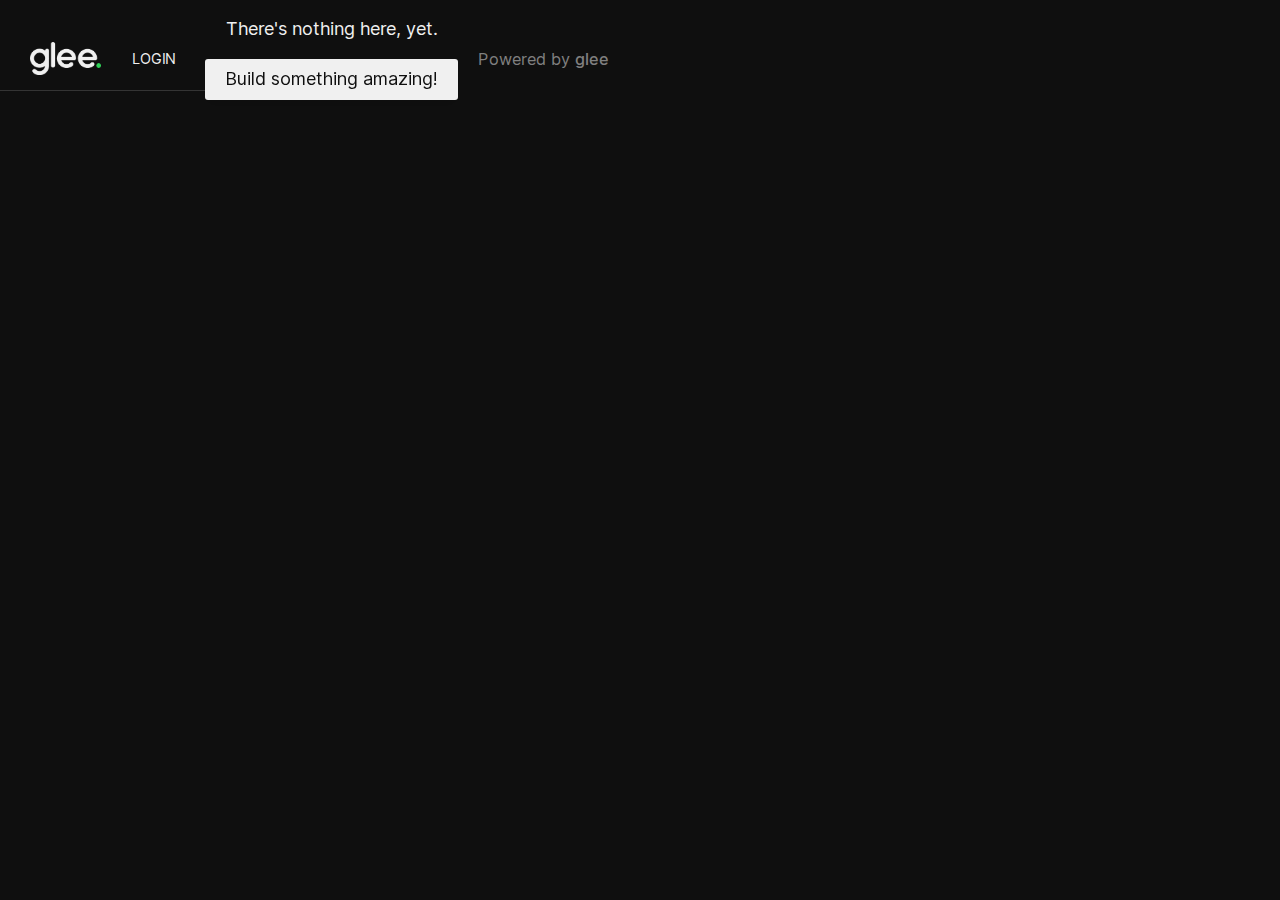
<file: authorize/github/index.html>
<!DOCTYPE html><html lang="en"><head><meta charSet="utf-8"/><meta http-equiv="x-ua-compatible" content="ie=edge"/><meta name="viewport" content="width=device-width, initial-scale=1.0, minimum-scale=1.0, maximum-scale=1.0, user-scalable=no"/><meta name="keywords" content="glee,feedback,suggestion,feature,request,bugs,track,collect,manage,user,customer,engagement,product"/><meta name="generator" content="Humanoid"/><meta name="author:name" content="Sankarsan Kampa"/><meta name="author:alias" content="Traction"/><meta name="author:username" content="k3rn31p4nic"/><meta property="og:site_name" content="glee."/><meta property="og:url" content="https://glee.traction.one"/><meta property="og:type" content="website"/><meta property="og:image:width" content="279"/><meta property="og:image:height" content="279"/><meta property="og:image" content="https://glee.traction.one/og-image.jpg"/><link rel="apple-touch-icon" sizes="180x180" href="/apple-touch-icon.png"/><link rel="shortcut icon" href="https://glee.traction.one/favicon.ico"/><link rel="icon" type="image/x-icon" href="https://glee.traction.one/favicon.ico"/><link rel="icon" type="image/png" sizes="32x32" href="/favicon-32x32.png"/><link rel="icon" type="image/png" sizes="16x16" href="/favicon-16x16.png"/><link rel="manifest" href="/site.webmanifest"/><link rel="mask-icon" href="/safari-pinned-tab.svg" color="#30d158"/><meta name="apple-mobile-web-app-title" content="glee."/><meta name="application-name" content="glee."/><meta name="msapplication-TileColor" content="#0f0f0f"/><meta name="theme-color" content="#0f0f0f"/><style data-href="/styles.e06bda1cd573fc93dfdc.css">/*! normalize.css v8.0.1 | MIT License | github.com/necolas/normalize.css */html{line-height:1.15;-webkit-text-size-adjust:100%}body{margin:0}main{display:block}h1{font-size:2em;margin:.67em 0}hr{box-sizing:content-box;height:0;overflow:visible}pre{font-family:monospace,monospace;font-size:1em}a{background-color:transparent}abbr[title]{border-bottom:none;text-decoration:underline;-webkit-text-decoration:underline dotted;text-decoration:underline dotted}b,strong{font-weight:bolder}code,kbd,samp{font-family:monospace,monospace;font-size:1em}small{font-size:80%}sub,sup{font-size:75%;line-height:0;position:relative;vertical-align:baseline}sub{bottom:-.25em}sup{top:-.5em}img{border-style:none}button,input,optgroup,select,textarea{font-family:inherit;font-size:100%;line-height:1.15;margin:0}button,input{overflow:visible}button,select{text-transform:none}[type=button],[type=reset],[type=submit],button{-webkit-appearance:button}[type=button]::-moz-focus-inner,[type=reset]::-moz-focus-inner,[type=submit]::-moz-focus-inner,button::-moz-focus-inner{border-style:none;padding:0}[type=button]:-moz-focusring,[type=reset]:-moz-focusring,[type=submit]:-moz-focusring,button:-moz-focusring{outline:1px dotted ButtonText}fieldset{padding:.35em .75em .625em}legend{box-sizing:border-box;color:inherit;display:table;max-width:100%;padding:0;white-space:normal}progress{vertical-align:baseline}textarea{overflow:auto}[type=checkbox],[type=radio]{box-sizing:border-box;padding:0}[type=number]::-webkit-inner-spin-button,[type=number]::-webkit-outer-spin-button{height:auto}[type=search]{-webkit-appearance:textfield;outline-offset:-2px}[type=search]::-webkit-search-decoration{-webkit-appearance:none}::-webkit-file-upload-button{-webkit-appearance:button;font:inherit}details{display:block}summary{display:list-item}[hidden],template{display:none}@font-face{font-family:Inter var;font-weight:100 900;font-display:swap;font-style:normal;font-named-instance:"Regular";src:url(/static/Inter-roman.var-4b3800cd2dcaaa7936dbb6429f257bff.woff2) format("woff2")}@font-face{font-family:Inter var;font-weight:100 900;font-display:swap;font-style:italic;font-named-instance:"Italic";src:url(/static/Inter-italic.var-f86d3fe239f6928e1584f3dd124cf1f8.woff2) format("woff2")}button,html,input{font-family:Inter var,-apple-system,BlinkMacSystemFont,Helvetica Neue,Helvetica,Arial,sans-serif;font-size:18px}@supports (font-variation-settings:normal){button,html,input{font-family:Inter var,-apple-system,BlinkMacSystemFont,Helvetica Neue,Helvetica,Arial,sans-serif}}html{--blue:#0a84ff;--green:#30d158;--orange:#ff9f0a;--red:#ff453a;--yellow:#ffd60a;--light:#f0f0f0;--dark:#0f0f0f;--somewhat-dark:#23272a;--dark-but-not-black:#0c0e11;--transition-default-time:.14s}::selection{background-color:hsla(0,0%,78.4%,.8);color:var(--dark)}*,:after,:before{box-sizing:border-box;font-smooth:always;text-rendering:optimizeLegibility;-webkit-font-smoothing:subpixel-antialiased;-moz-osx-font-smoothing:grayscale}body{overflow-x:hidden;background-color:var(--dark);color:var(--light)}h1,h2,h3,h4,h5,h6{margin:0}a{text-decoration:none;cursor:pointer;transition:color var(--transition-default-time) ease-in-out}a,a:hover{color:inherit}p a{color:var(--accent)}p a:hover{color:var(--accent-light)}button{padding:10px 20px;border:none;border-radius:3px;color:var(--dark);background-color:var(--light);box-shadow:0 5px 10px -8px rgba(0,0,0,.2);transform:translateZ(0);transition:box-shadow var(--transition-default-time) cubic-bezier(.175,.885,.32,1.275),transform var(--transition-default-time) cubic-bezier(.175,.885,.32,1.275),-webkit-filter var(--transition-default-time) ease;transition:box-shadow var(--transition-default-time) cubic-bezier(.175,.885,.32,1.275),transform var(--transition-default-time) cubic-bezier(.175,.885,.32,1.275),filter var(--transition-default-time) ease;transition:box-shadow var(--transition-default-time) cubic-bezier(.175,.885,.32,1.275),transform var(--transition-default-time) cubic-bezier(.175,.885,.32,1.275),filter var(--transition-default-time) ease,-webkit-filter var(--transition-default-time) ease;cursor:pointer}button:hover{-webkit-filter:brightness(105%);filter:brightness(105%)}input,option,select,textarea{outline:0;color:inherit;font-family:inherit;font-size:inherit}</style><meta name="generator" content="Gatsby 2.24.2"/><title data-react-helmet="true">Authorize via GitHub - Glee</title><meta data-react-helmet="true" name="robots" content="noodp"/><meta data-react-helmet="true" name="twitter:title" property="og:title" content="Authorize via GitHub"/><meta data-react-helmet="true" name="description" content="Login to Glee, via GitHub, to start using it."/><meta data-react-helmet="true" name="twitter:description" property="og:description" content="Login to Glee, via GitHub, to start using it."/><meta data-react-helmet="true" name="twitter:image" property="og:image" content="https://glee.traction.one/og-image.jpg"/><link as="script" rel="preload" href="/webpack-runtime-b1e3eb95103a2b45ba34.js"/><link as="script" rel="preload" href="/framework-5c941325b0da099c1942.js"/><link as="script" rel="preload" href="/styles-869c0f964dd980579b08.js"/><link as="script" rel="preload" href="/78e521c3-902e0b767ff1272898b2.js"/><link as="script" rel="preload" href="/app-21ea91690affb46cbcb8.js"/><link as="script" rel="preload" href="/5e2a4920-85977cff4e3ca9fd56c6.js"/><link as="script" rel="preload" href="/component---src-pages-authorize-github-jsx-104ca2f7b1c432c9c127.js"/><link as="fetch" rel="preload" href="/page-data/authorize/github/page-data.json" crossorigin="anonymous"/><link as="fetch" rel="preload" href="/page-data/app-data.json" crossorigin="anonymous"/></head><body id="___traction"><noscript id="gatsby-noscript">You need to enable JavaScript to be able to run Glee.</noscript><div id="___gatsby"><div style="outline:none" tabindex="-1" id="gatsby-focus-wrapper"><div><style data-emotion-css="xi606m">.css-xi606m{text-align:center;}</style><div class="css-xi606m"><style data-emotion-css="kbnfbs">.css-kbnfbs{height:42px;margin-bottom:25px;display:-webkit-box;display:-webkit-flex;display:-ms-flexbox;display:flex;-webkit-align-items:center;-webkit-box-align:center;-ms-flex-align:center;align-items:center;-webkit-box-pack:center;-webkit-justify-content:center;-ms-flex-pack:center;justify-content:center;width:100%;}</style><a class="css-kbnfbs" href="/"><style data-emotion-css="v2kfba">.css-v2kfba{height:100%;width:100%;}</style><div class="css-v2kfba"><div class=" gatsby-image-wrapper" style="position:relative;overflow:hidden;display:inline-block;width:100%;height:100%"><noscript><picture><source srcset="/static/ed23ae35d0ea668913e122fe2f0cdede/497c6/logotype_light.png 1x,
/static/ed23ae35d0ea668913e122fe2f0cdede/2a4de/logotype_light.png 1.5x,
/static/ed23ae35d0ea668913e122fe2f0cdede/ee604/logotype_light.png 2x" /><img loading="lazy" width="400" height="186" srcset="/static/ed23ae35d0ea668913e122fe2f0cdede/497c6/logotype_light.png 1x,
/static/ed23ae35d0ea668913e122fe2f0cdede/2a4de/logotype_light.png 1.5x,
/static/ed23ae35d0ea668913e122fe2f0cdede/ee604/logotype_light.png 2x" src="/static/ed23ae35d0ea668913e122fe2f0cdede/497c6/logotype_light.png" alt="" style="position:absolute;top:0;left:0;opacity:1;width:100%;height:100%;object-fit:cover;object-position:center"/></picture></noscript></div></div></a><style data-emotion-css="70qvj9">.css-70qvj9{display:-webkit-box;display:-webkit-flex;display:-ms-flexbox;display:flex;-webkit-align-items:center;-webkit-box-align:center;-ms-flex-align:center;align-items:center;}</style><div class="css-70qvj9"><style data-emotion-css="lvyu5j">.css-lvyu5j{margin-right:10px;}</style><svg stroke="currentColor" fill="none" stroke-width="2" viewBox="0 0 24 24" stroke-linecap="round" stroke-linejoin="round" class="css-lvyu5j" height="1em" width="1em" xmlns="http://www.w3.org/2000/svg"><path d="M9 19c-5 1.5-5-2.5-7-3m14 6v-3.87a3.37 3.37 0 0 0-.94-2.61c3.14-.35 6.44-1.54 6.44-7A5.44 5.44 0 0 0 20 4.77 5.07 5.07 0 0 0 19.91 1S18.73.65 16 2.48a13.38 13.38 0 0 0-7 0C6.27.65 5.09 1 5.09 1A5.07 5.07 0 0 0 5 4.77a5.44 5.44 0 0 0-1.5 3.78c0 5.42 3.3 6.61 6.44 7A3.37 3.37 0 0 0 9 18.13V22"></path></svg><div><span>Authenticating with GitHub...</span></div></div></div></div></div><div id="gatsby-announcer" style="position:absolute;top:0;width:1px;height:1px;padding:0;overflow:hidden;clip:rect(0, 0, 0, 0);white-space:nowrap;border:0" aria-live="assertive" aria-atomic="true"></div></div><script id="gatsby-script-loader">/*<![CDATA[*/window.pagePath="/authorize/github/";/*]]>*/</script><script id="gatsby-chunk-mapping">/*<![CDATA[*/window.___chunkMapping={"polyfill":["/polyfill-72e94eca604561ac658c.js"],"app":["/app-21ea91690affb46cbcb8.js"],"component---cache-caches-gatsby-plugin-offline-app-shell-js":["/component---cache-caches-gatsby-plugin-offline-app-shell-js-72af9eb77f29289e1488.js"],"component---src-pages-404-jsx":["/component---src-pages-404-jsx-5bb08554c369df33f6de.js"],"component---src-pages-account-jsx":["/component---src-pages-account-jsx-a1f67f2b80db7b7e73c8.js"],"component---src-pages-authorize-github-jsx":["/component---src-pages-authorize-github-jsx-104ca2f7b1c432c9c127.js"],"component---src-pages-authorize-index-jsx":["/component---src-pages-authorize-index-jsx-a68941675a8ae8dba769.js"],"component---src-pages-contact-jsx":["/component---src-pages-contact-jsx-2625147169d448d6d923.js"],"component---src-pages-index-jsx":["/component---src-pages-index-jsx-54b2f20435f45214cceb.js"],"component---src-pages-new-jsx":["/component---src-pages-new-jsx-ecc209b22229722a58dd.js"],"component---src-pages-privacy-index-jsx":["/component---src-pages-privacy-index-jsx-b182f0b4de288667e5dc.js"],"component---src-pages-sayonara-jsx":["/component---src-pages-sayonara-jsx-c5612e2fe9675715ed40.js"],"component---src-pages-terms-index-jsx":["/component---src-pages-terms-index-jsx-67888e642e023b9b21fd.js"]};/*]]>*/</script><script src="/polyfill-72e94eca604561ac658c.js" nomodule=""></script><script src="/component---src-pages-authorize-github-jsx-104ca2f7b1c432c9c127.js" async=""></script><script src="/5e2a4920-85977cff4e3ca9fd56c6.js" async=""></script><script src="/app-21ea91690affb46cbcb8.js" async=""></script><script src="/78e521c3-902e0b767ff1272898b2.js" async=""></script><script src="/styles-869c0f964dd980579b08.js" async=""></script><script src="/framework-5c941325b0da099c1942.js" async=""></script><script src="/webpack-runtime-b1e3eb95103a2b45ba34.js" async=""></script></body></html>
</file>
